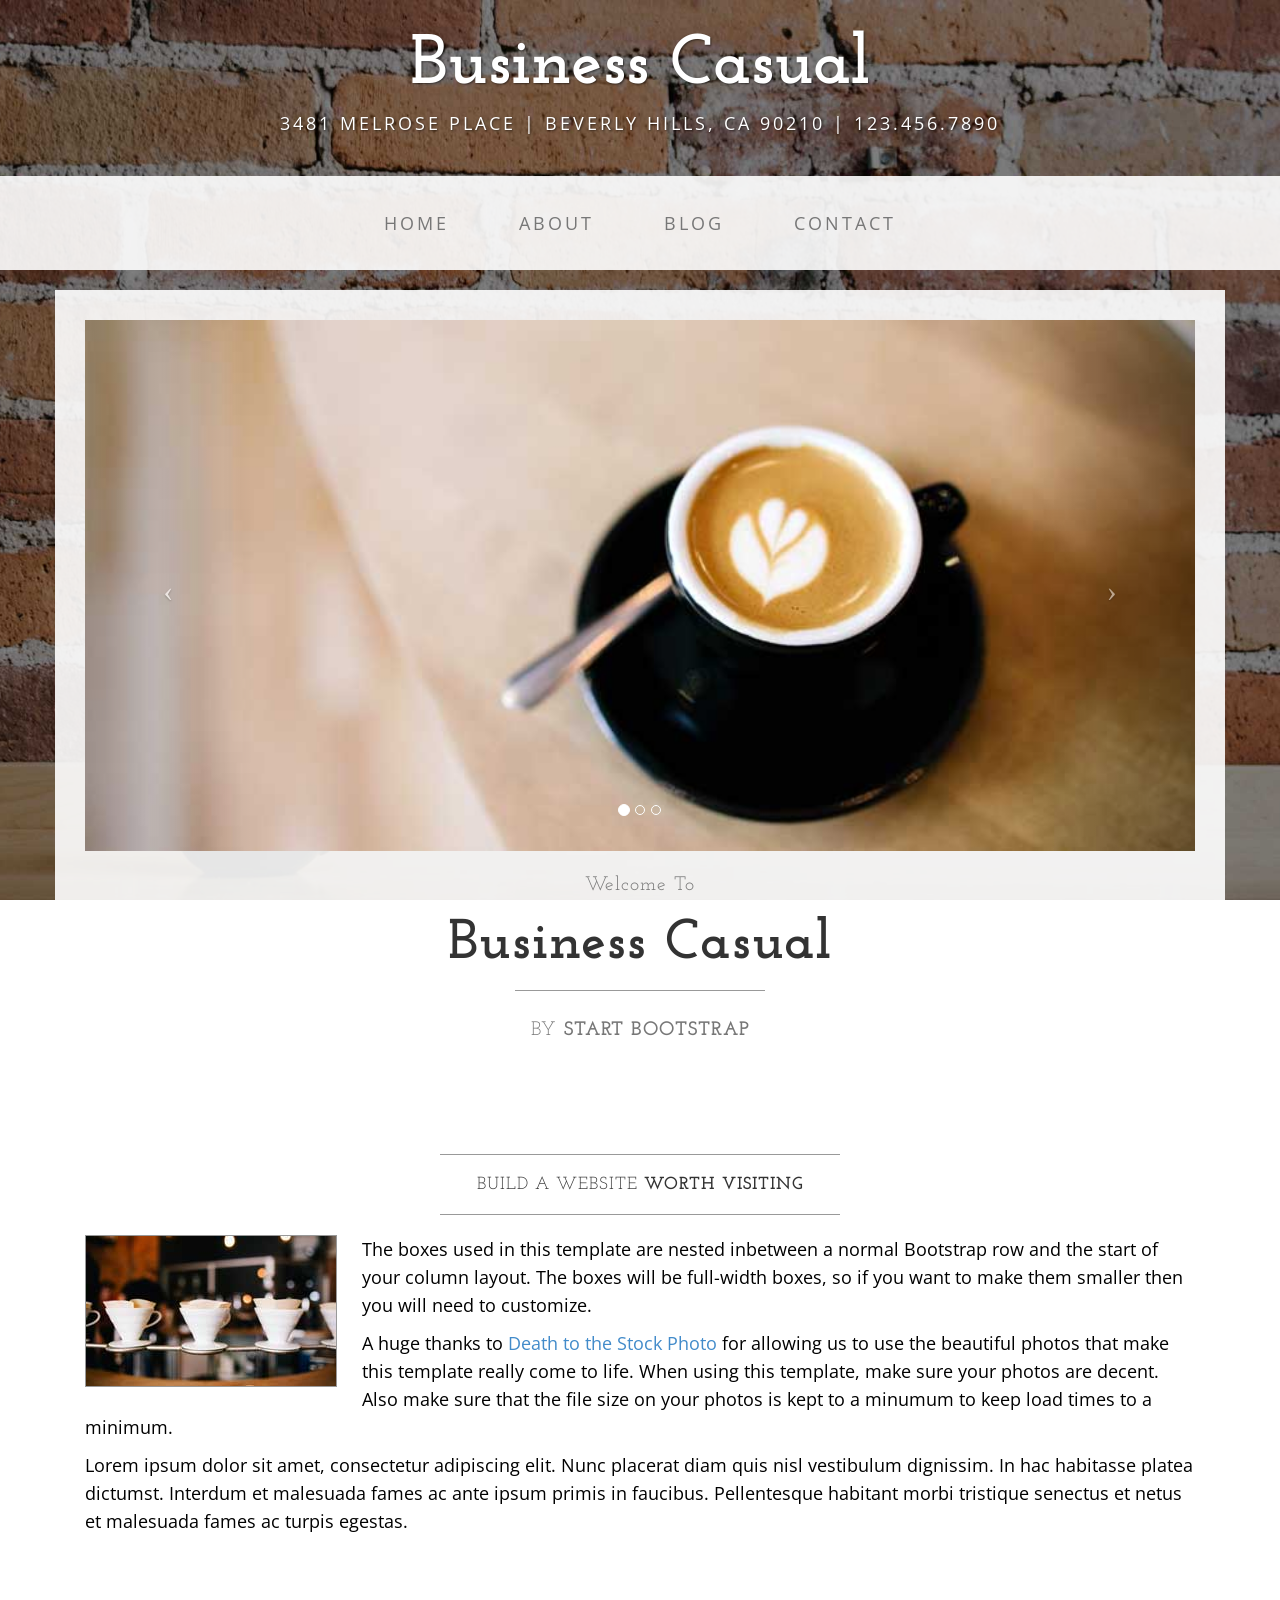
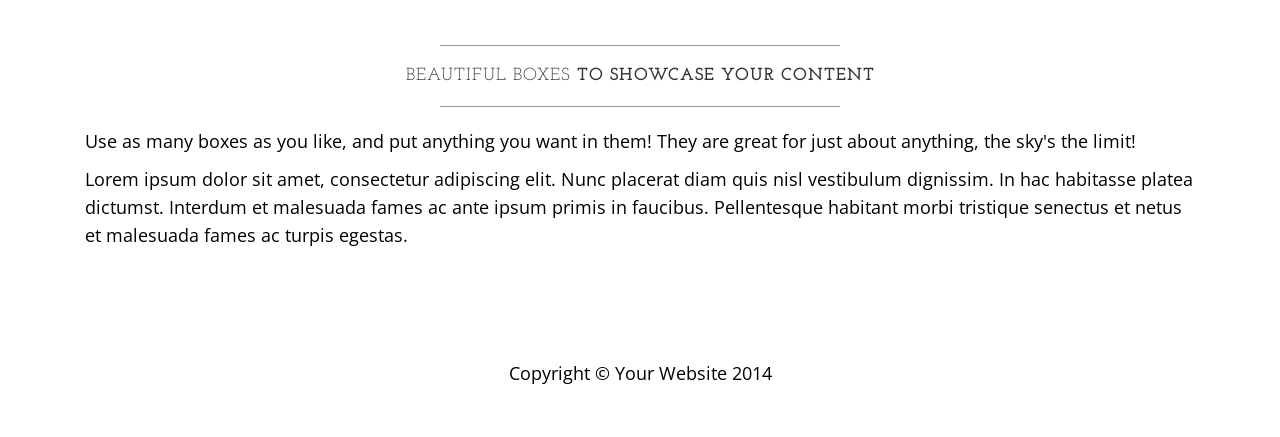
<file: Business Casual/index.html>
<!DOCTYPE html>
<html lang="en">

<head>

    <meta charset="utf-8">
    <meta http-equiv="X-UA-Compatible" content="IE=edge">
    <meta name="viewport" content="width=device-width, initial-scale=1">
    <meta name="description" content="">
    <meta name="author" content="">

    <title>Business Casual - Start Bootstrap Theme</title>

    <!-- Bootstrap Core CSS -->
    <link href="css/bootstrap.min.css" rel="stylesheet">

    <!-- Custom CSS -->
    <link href="css/business-casual.css" rel="stylesheet">

    <!-- Fonts -->
    <link href="http://fonts.googleapis.com/css?family=Open+Sans:300italic,400italic,600italic,700italic,800italic,400,300,600,700,800" rel="stylesheet" type="text/css">
    <link href="http://fonts.googleapis.com/css?family=Josefin+Slab:100,300,400,600,700,100italic,300italic,400italic,600italic,700italic" rel="stylesheet" type="text/css">

    <!-- HTML5 Shim and Respond.js IE8 support of HTML5 elements and media queries -->
    <!-- WARNING: Respond.js doesn't work if you view the page via file:// -->
    <!--[if lt IE 9]>
        <script src="https://oss.maxcdn.com/libs/html5shiv/3.7.0/html5shiv.js"></script>
        <script src="https://oss.maxcdn.com/libs/respond.js/1.4.2/respond.min.js"></script>
    <![endif]-->

</head>

<body>

    <div class="brand">Business Casual</div>
    <div class="address-bar">3481 Melrose Place | Beverly Hills, CA 90210 | 123.456.7890</div>

    <!-- Navigation -->
    <nav class="navbar navbar-default" role="navigation">
        <div class="container">
            <!-- Brand and toggle get grouped for better mobile display -->
            <div class="navbar-header">
                <button type="button" class="navbar-toggle" data-toggle="collapse" data-target="#bs-example-navbar-collapse-1">
                    <span class="sr-only">Toggle navigation</span>
                    <span class="icon-bar"></span>
                    <span class="icon-bar"></span>
                    <span class="icon-bar"></span>
                </button>
                <!-- navbar-brand is hidden on larger screens, but visible when the menu is collapsed -->
                <a class="navbar-brand" href="index.html">Business Casual</a>
            </div>
            <!-- Collect the nav links, forms, and other content for toggling -->
            <div class="collapse navbar-collapse" id="bs-example-navbar-collapse-1">
                <ul class="nav navbar-nav">
                    <li>
                        <a href="index.html">Home</a>
                    </li>
                    <li>
                        <a href="about.html">About</a>
                    </li>
                    <li>
                        <a href="blog.html">Blog</a>
                    </li>
                    <li>
                        <a href="contact.html">Contact</a>
                    </li>
                </ul>
            </div>
            <!-- /.navbar-collapse -->
        </div>
        <!-- /.container -->
    </nav>

    <div class="container">

        <div class="row">
            <div class="box">
                <div class="col-lg-12 text-center">
                    <div id="carousel-example-generic" class="carousel slide">
                        <!-- Indicators -->
                        <ol class="carousel-indicators hidden-xs">
                            <li data-target="#carousel-example-generic" data-slide-to="0" class="active"></li>
                            <li data-target="#carousel-example-generic" data-slide-to="1"></li>
                            <li data-target="#carousel-example-generic" data-slide-to="2"></li>
                        </ol>

                        <!-- Wrapper for slides -->
                        <div class="carousel-inner">
                            <div class="item active">
                                <img class="img-responsive img-full" src="img/slide-1.jpg" alt="">
                            </div>
                            <div class="item">
                                <img class="img-responsive img-full" src="img/slide-2.jpg" alt="">
                            </div>
                            <div class="item">
                                <img class="img-responsive img-full" src="img/slide-3.jpg" alt="">
                            </div>
                        </div>

                        <!-- Controls -->
                        <a class="left carousel-control" href="#carousel-example-generic" data-slide="prev">
                            <span class="icon-prev"></span>
                        </a>
                        <a class="right carousel-control" href="#carousel-example-generic" data-slide="next">
                            <span class="icon-next"></span>
                        </a>
                    </div>
                    <h2 class="brand-before">
                        <small>Welcome to</small>
                    </h2>
                    <h1 class="brand-name">Business Casual</h1>
                    <hr class="tagline-divider">
                    <h2>
                        <small>By
                            <strong>Start Bootstrap</strong>
                        </small>
                    </h2>
                </div>
            </div>
        </div>

        <div class="row">
            <div class="box">
                <div class="col-lg-12">
                    <hr>
                    <h2 class="intro-text text-center">Build a website
                        <strong>worth visiting</strong>
                    </h2>
                    <hr>
                    <img class="img-responsive img-border img-left" src="img/intro-pic.jpg" alt="">
                    <hr class="visible-xs">
                    <p>The boxes used in this template are nested inbetween a normal Bootstrap row and the start of your column layout. The boxes will be full-width boxes, so if you want to make them smaller then you will need to customize.</p>
                    <p>A huge thanks to <a href="http://join.deathtothestockphoto.com/" target="_blank">Death to the Stock Photo</a> for allowing us to use the beautiful photos that make this template really come to life. When using this template, make sure your photos are decent. Also make sure that the file size on your photos is kept to a minumum to keep load times to a minimum.</p>
                    <p>Lorem ipsum dolor sit amet, consectetur adipiscing elit. Nunc placerat diam quis nisl vestibulum dignissim. In hac habitasse platea dictumst. Interdum et malesuada fames ac ante ipsum primis in faucibus. Pellentesque habitant morbi tristique senectus et netus et malesuada fames ac turpis egestas.</p>
                </div>
            </div>
        </div>

        <div class="row">
            <div class="box">
                <div class="col-lg-12">
                    <hr>
                    <h2 class="intro-text text-center">Beautiful boxes
                        <strong>to showcase your content</strong>
                    </h2>
                    <hr>
                    <p>Use as many boxes as you like, and put anything you want in them! They are great for just about anything, the sky's the limit!</p>
                    <p>Lorem ipsum dolor sit amet, consectetur adipiscing elit. Nunc placerat diam quis nisl vestibulum dignissim. In hac habitasse platea dictumst. Interdum et malesuada fames ac ante ipsum primis in faucibus. Pellentesque habitant morbi tristique senectus et netus et malesuada fames ac turpis egestas.</p>
                </div>
            </div>
        </div>

    </div>
    <!-- /.container -->

    <footer>
        <div class="container">
            <div class="row">
                <div class="col-lg-12 text-center">
                    <p>Copyright &copy; Your Website 2014</p>
                </div>
            </div>
        </div>
    </footer>

    <!-- jQuery Version 1.11.0 -->
    <script src="js/jquery-1.11.0.js"></script>

    <!-- Bootstrap Core JavaScript -->
    <script src="js/bootstrap.min.js"></script>

    <!-- Script to Activate the Carousel -->
    <script>
    $('.carousel').carousel({
        interval: 5000 //changes the speed
    })
    </script>

</body>

</html>
</file>
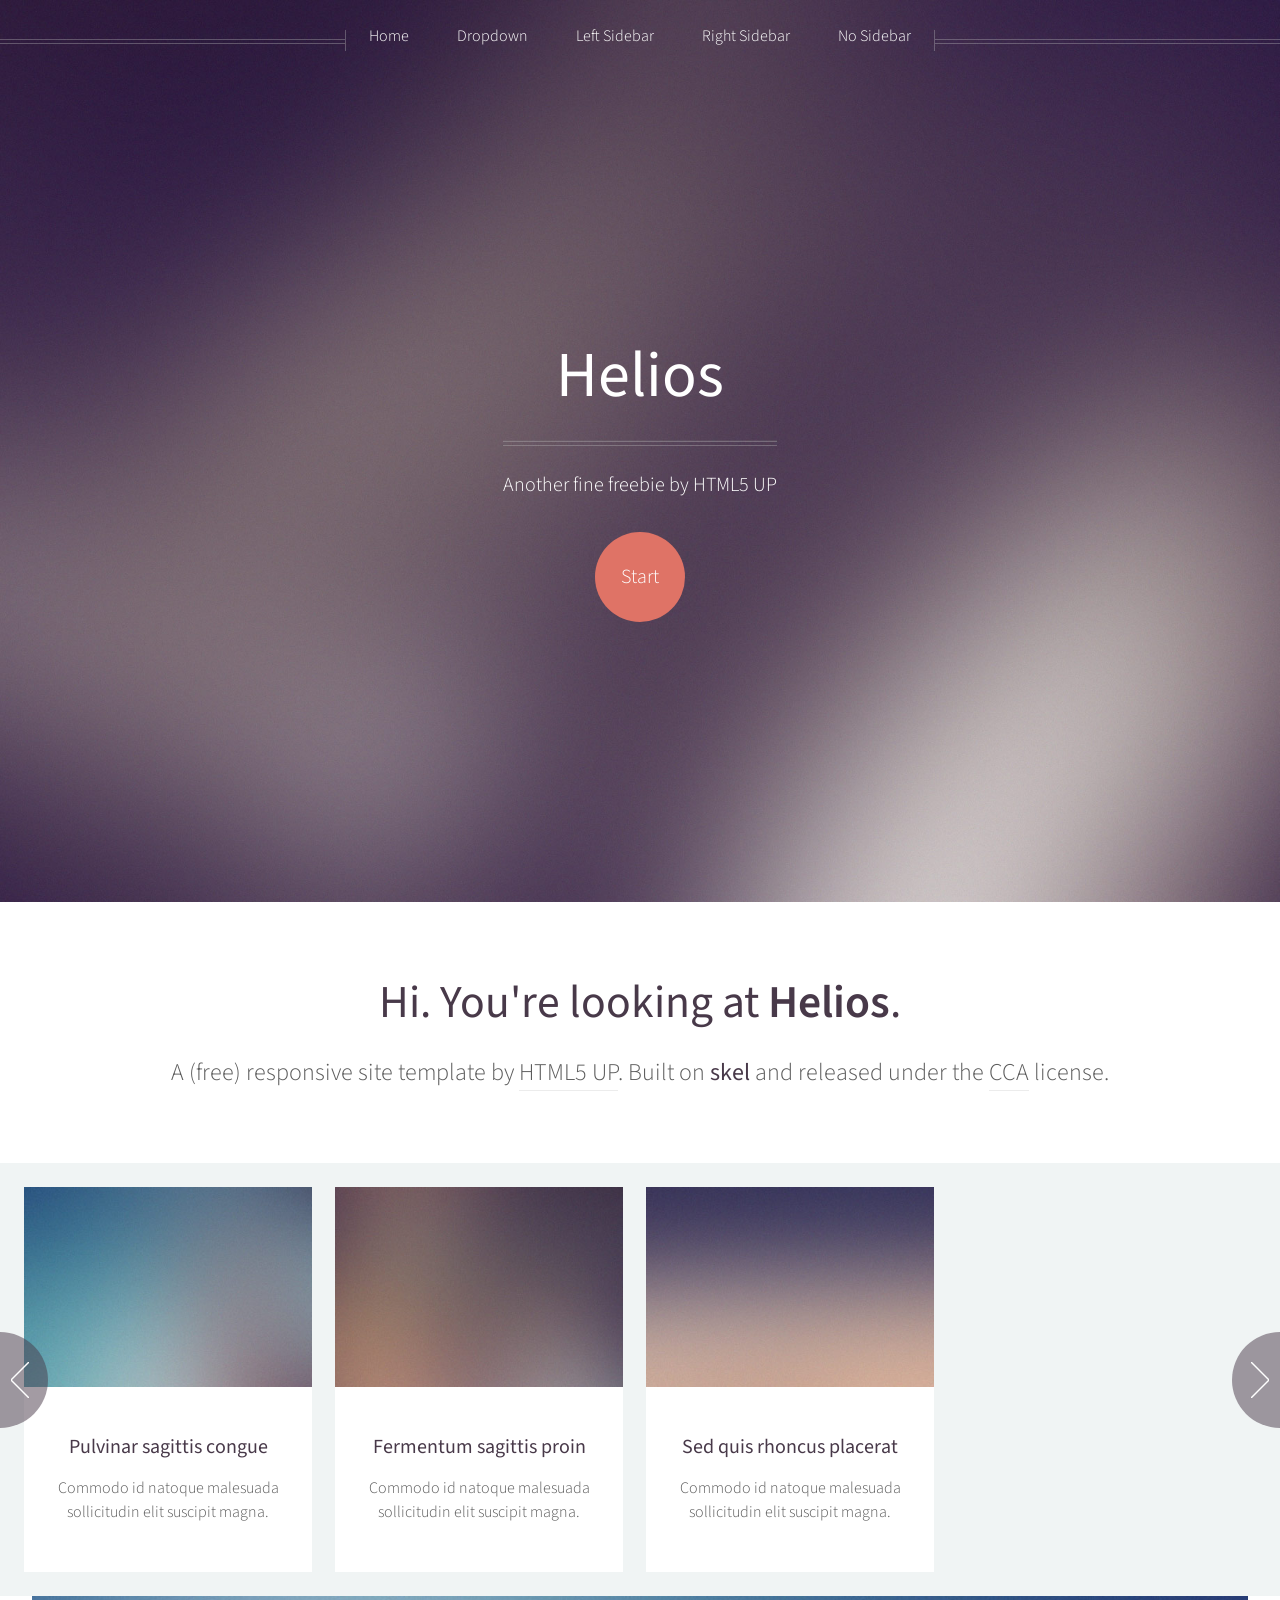
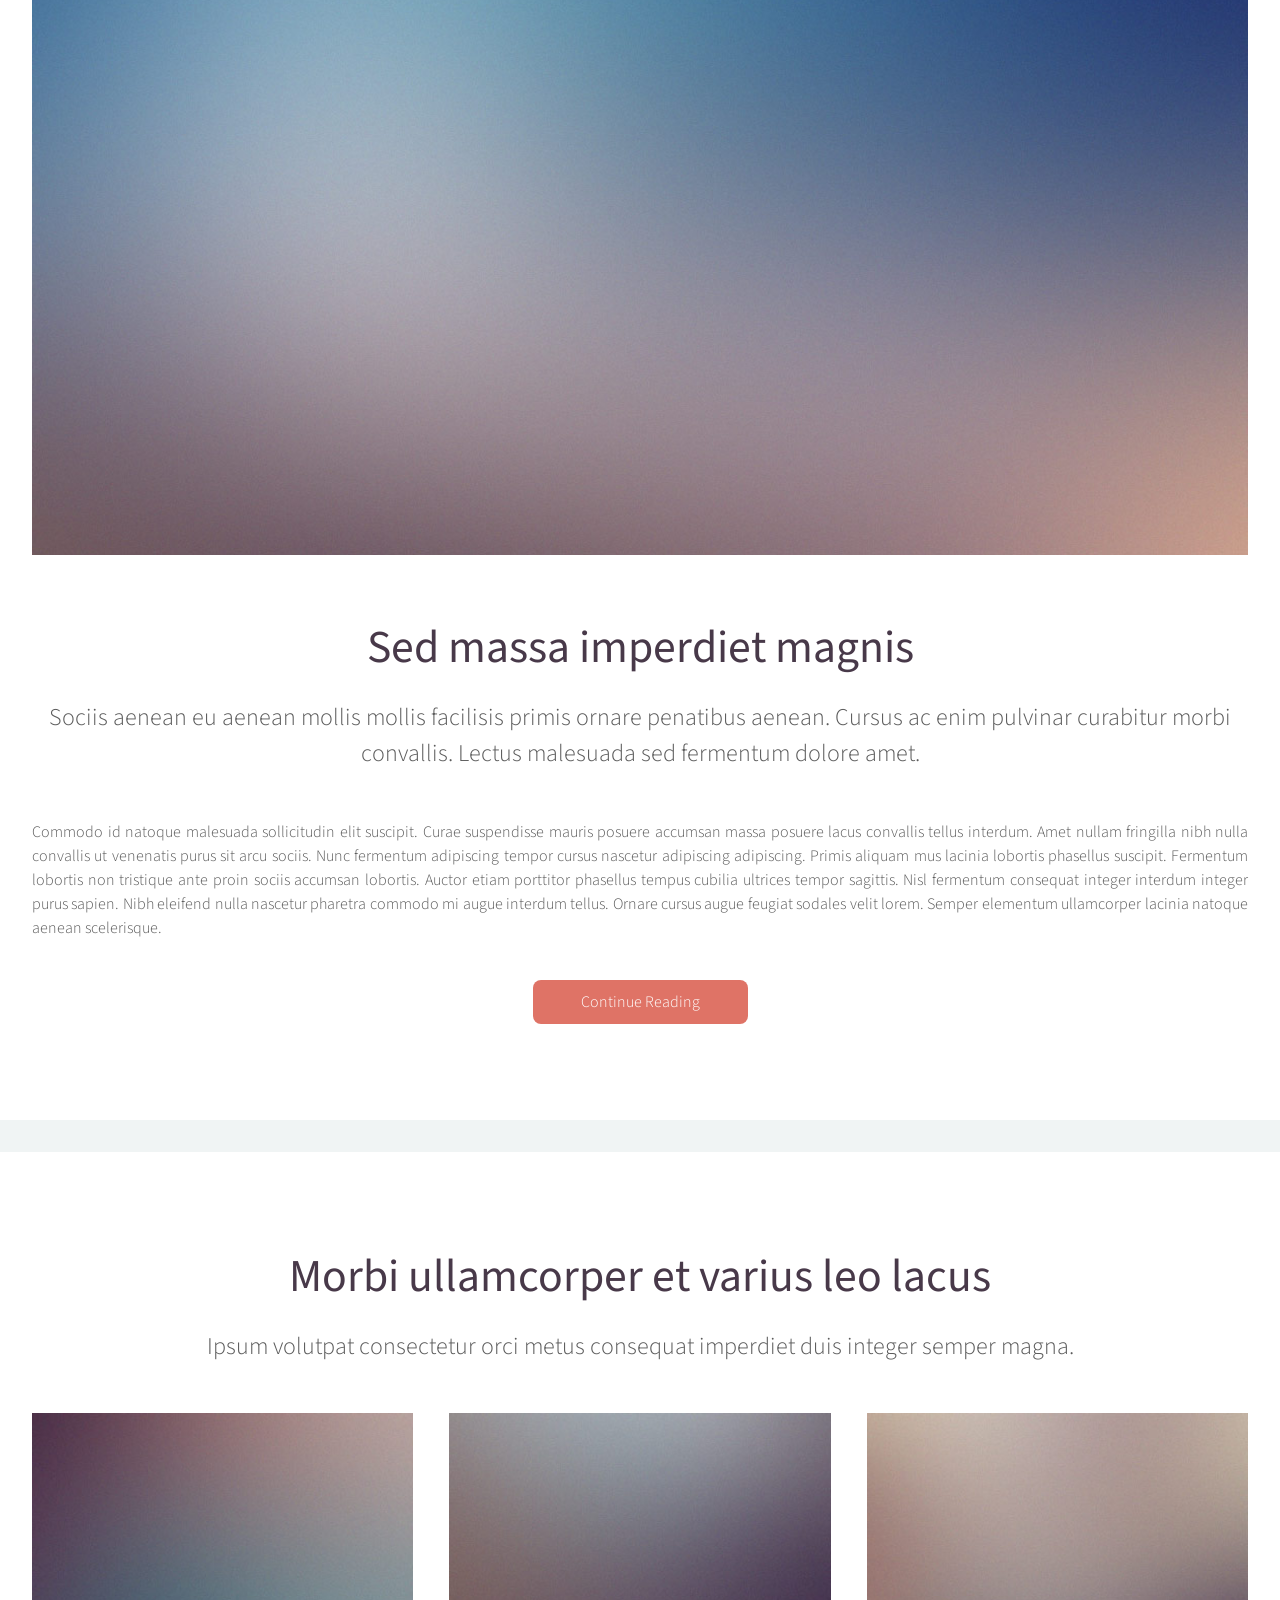
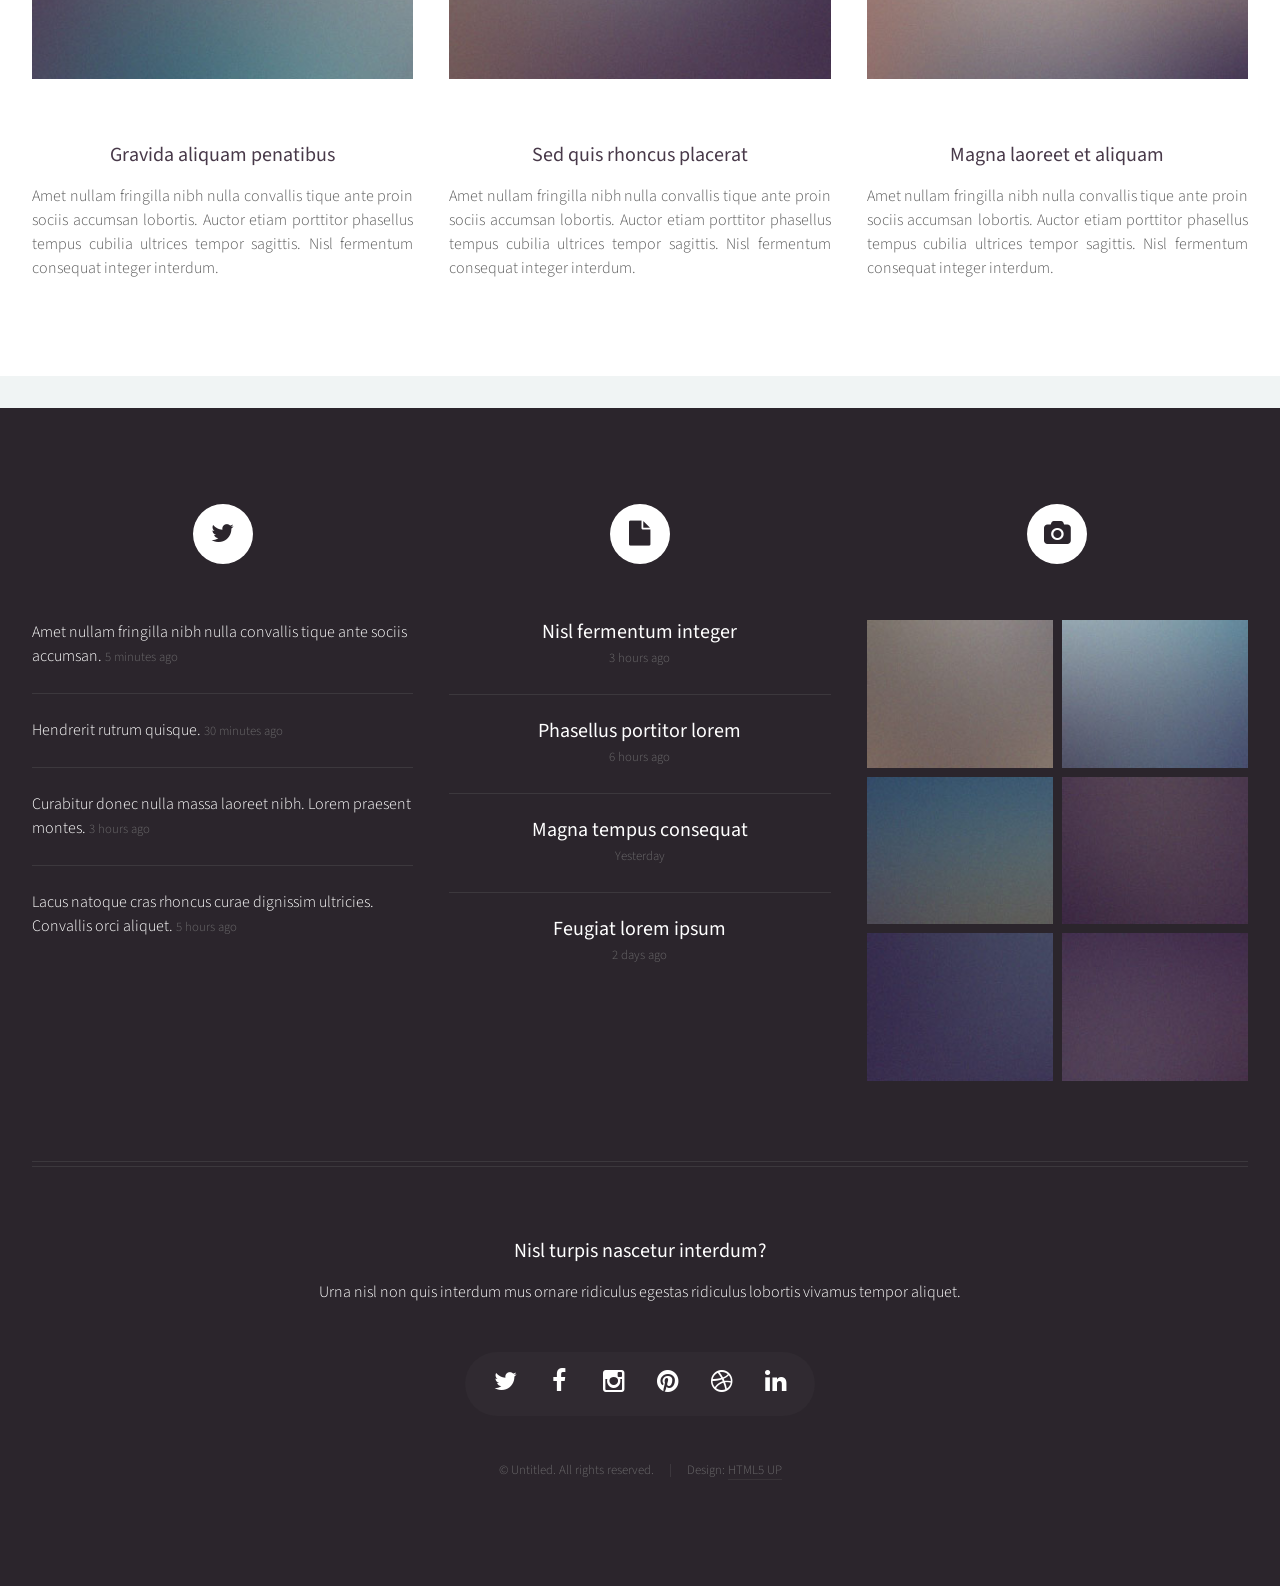
<file: Helios/index.html>
<!DOCTYPE HTML>
<!--
	Helios by HTML5 UP
	html5up.net | @n33co
	Free for personal and commercial use under the CCA 3.0 license (html5up.net/license)
-->
<html>
	<head>
		<title>Helios by HTML5 UP</title>
		<meta http-equiv="content-type" content="text/html; charset=utf-8" />
		<meta name="description" content="" />
		<meta name="keywords" content="" />
		<!--[if lte IE 8]><script src="css/ie/html5shiv.js"></script><![endif]-->
		<script src="js/jquery.min.js"></script>
		<script src="js/jquery.dropotron.min.js"></script>
		<script src="js/jquery.scrolly.min.js"></script>
		<script src="js/jquery.onvisible.min.js"></script>
		<script src="js/skel.min.js"></script>
		<script src="js/skel-layers.min.js"></script>
		<script src="js/init.js"></script>
		<noscript>
			<link rel="stylesheet" href="css/skel.css" />
			<link rel="stylesheet" href="css/style.css" />
			<link rel="stylesheet" href="css/style-desktop.css" />
			<link rel="stylesheet" href="css/style-noscript.css" />
		</noscript>
		<!--[if lte IE 8]><link rel="stylesheet" href="css/ie/v8.css" /><![endif]-->
	</head>
	<body class="homepage">

		<!-- Header -->
			<div id="header">
						
				<!-- Inner -->
					<div class="inner">
						<header>
							<h1><a href="index.html" id="logo">Helios</a></h1>
							<hr />
							<p>Another fine freebie by HTML5 UP</p>
						</header>
						<footer>
							<a href="#banner" class="button circled scrolly">Start</a>
						</footer>
					</div>
				
				<!-- Nav -->
					<nav id="nav">
						<ul>
							<li><a href="index.html">Home</a></li>
							<li>
								<a href="">Dropdown</a>
								<ul>
									<li><a href="#">Lorem ipsum dolor</a></li>
									<li><a href="#">Magna phasellus</a></li>
									<li><a href="#">Etiam dolore nisl</a></li>
									<li>
										<a href="">And a submenu &hellip;</a>
										<ul>
											<li><a href="#">Lorem ipsum dolor</a></li>
											<li><a href="#">Phasellus consequat</a></li>
											<li><a href="#">Magna phasellus</a></li>
											<li><a href="#">Etiam dolore nisl</a></li>
										</ul>
									</li>
									<li><a href="#">Veroeros feugiat</a></li>
								</ul>
							</li>
							<li><a href="left-sidebar.html">Left Sidebar</a></li>
							<li><a href="right-sidebar.html">Right Sidebar</a></li>
							<li><a href="no-sidebar.html">No Sidebar</a></li>
						</ul>
					</nav>

			</div>
			
		<!-- Banner -->
			<section id="banner">
				<header>
					<h2>Hi. You're looking at <strong>Helios</strong>.</h2>
					<p>
						A (free) responsive site template by <a href="http://html5up.net">HTML5 UP</a>.
						Built on <strong>skel</strong> and released under the <a href="http://html5up.net/license">CCA</a> license.
					</p>
				</header>
			</section>

		<!-- Carousel -->
			<section class="carousel">
				<div class="reel">

					<article>
						<a href="#" class="image featured"><img src="images/pic01.jpg" alt="" /></a>
						<header>
							<h3><a href="#">Pulvinar sagittis congue</a></h3>
						</header>
						<p>Commodo id natoque malesuada sollicitudin elit suscipit magna.</p>							
					</article>
				
					<article>
						<a href="#" class="image featured"><img src="images/pic02.jpg" alt="" /></a>
						<header>
							<h3><a href="#">Fermentum sagittis proin</a></h3>
						</header>
						<p>Commodo id natoque malesuada sollicitudin elit suscipit magna.</p>							
					</article>
				
					<article>
						<a href="#" class="image featured"><img src="images/pic03.jpg" alt="" /></a>
						<header>
							<h3><a href="#">Sed quis rhoncus placerat</a></h3>
						</header>
						<p>Commodo id natoque malesuada sollicitudin elit suscipit magna.</p>							
					</article>
				
					<article>
						<a href="#" class="image featured"><img src="images/pic04.jpg" alt="" /></a>
						<header>
							<h3><a href="#">Ultrices urna sit lobortis</a></h3>
						</header>
						<p>Commodo id natoque malesuada sollicitudin elit suscipit magna.</p>							
					</article>
				
					<article>
						<a href="#" class="image featured"><img src="images/pic05.jpg" alt="" /></a>
						<header>
							<h3><a href="#">Varius magnis sollicitudin</a></h3>
						</header>
						<p>Commodo id natoque malesuada sollicitudin elit suscipit magna.</p>							
					</article>

					<article>
						<a href="#" class="image featured"><img src="images/pic01.jpg" alt="" /></a>
						<header>
							<h3><a href="#">Pulvinar sagittis congue</a></h3>
						</header>
						<p>Commodo id natoque malesuada sollicitudin elit suscipit magna.</p>							
					</article>
				
					<article>
						<a href="#" class="image featured"><img src="images/pic02.jpg" alt="" /></a>
						<header>
							<h3><a href="#">Fermentum sagittis proin</a></h3>
						</header>
						<p>Commodo id natoque malesuada sollicitudin elit suscipit magna.</p>							
					</article>
				
					<article>
						<a href="#" class="image featured"><img src="images/pic03.jpg" alt="" /></a>
						<header>
							<h3><a href="#">Sed quis rhoncus placerat</a></h3>
						</header>
						<p>Commodo id natoque malesuada sollicitudin elit suscipit magna.</p>							
					</article>
				
					<article>
						<a href="#" class="image featured"><img src="images/pic04.jpg" alt="" /></a>
						<header>
							<h3><a href="#">Ultrices urna sit lobortis</a></h3>
						</header>
						<p>Commodo id natoque malesuada sollicitudin elit suscipit magna.</p>							
					</article>
				
					<article>
						<a href="#" class="image featured"><img src="images/pic05.jpg" alt="" /></a>
						<header>
							<h3><a href="#">Varius magnis sollicitudin</a></h3>
						</header>
						<p>Commodo id natoque malesuada sollicitudin elit suscipit magna.</p>							
					</article>

				</div>
			</section>
			
		<!-- Main -->
			<div class="wrapper style2">

				<article id="main" class="container special">
					<a href="#" class="image featured"><img src="images/pic06.jpg" alt="" /></a>
					<header>
						<h2><a href="#">Sed massa imperdiet magnis</a></h2>
						<p>
							Sociis aenean eu aenean mollis mollis facilisis primis ornare penatibus aenean. Cursus ac enim 
							pulvinar curabitur morbi convallis. Lectus malesuada sed fermentum dolore amet.
						</p>
					</header>
					<p>
						Commodo id natoque malesuada sollicitudin elit suscipit. Curae suspendisse mauris posuere accumsan massa 
						posuere lacus convallis tellus interdum. Amet nullam fringilla nibh nulla convallis ut venenatis purus 
						sit arcu sociis. Nunc fermentum adipiscing tempor cursus nascetur adipiscing adipiscing. Primis aliquam 
						mus lacinia lobortis phasellus suscipit. Fermentum lobortis non tristique ante proin sociis accumsan 
						lobortis. Auctor etiam porttitor phasellus tempus cubilia ultrices tempor sagittis. Nisl fermentum 
						consequat integer interdum integer purus sapien. Nibh eleifend nulla nascetur pharetra commodo mi augue 
						interdum tellus. Ornare cursus augue feugiat sodales velit lorem. Semper elementum ullamcorper lacinia 
						natoque aenean scelerisque.
					</p>
					<footer>
						<a href="#" class="button">Continue Reading</a>
					</footer>
				</article>

			</div>

		<!-- Features -->
			<div class="wrapper style1">
				
				<section id="features" class="container special">
					<header>
						<h2>Morbi ullamcorper et varius leo lacus</h2>
						<p>Ipsum volutpat consectetur orci metus consequat imperdiet duis integer semper magna.</p>
					</header>
					<div class="row">
						<article class="4u special">
							<a href="#" class="image featured"><img src="images/pic07.jpg" alt="" /></a>
							<header>
								<h3><a href="#">Gravida aliquam penatibus</a></h3>
							</header>
							<p>
								Amet nullam fringilla nibh nulla convallis tique ante proin sociis accumsan lobortis. Auctor etiam
								porttitor phasellus tempus cubilia ultrices tempor sagittis. Nisl fermentum consequat integer interdum.
							</p>
						</article>
						<article class="4u special">
							<a href="#" class="image featured"><img src="images/pic08.jpg" alt="" /></a>
							<header>
								<h3><a href="#">Sed quis rhoncus placerat</a></h3>
							</header>
							<p>
								Amet nullam fringilla nibh nulla convallis tique ante proin sociis accumsan lobortis. Auctor etiam
								porttitor phasellus tempus cubilia ultrices tempor sagittis. Nisl fermentum consequat integer interdum.
							</p>
						</article>
						<article class="4u special">
							<a href="#" class="image featured"><img src="images/pic09.jpg" alt="" /></a>
							<header>
								<h3><a href="#">Magna laoreet et aliquam</a></h3>
							</header>
							<p>
								Amet nullam fringilla nibh nulla convallis tique ante proin sociis accumsan lobortis. Auctor etiam
								porttitor phasellus tempus cubilia ultrices tempor sagittis. Nisl fermentum consequat integer interdum.
							</p>
						</article>
					</div>
				</section>

			</div>

		<!-- Footer -->
			<div id="footer">
				<div class="container">
					<div class="row">
						
						<!-- Tweets -->
							<section class="4u">
								<header>
									<h2 class="icon fa-twitter circled"><span class="label">Tweets</span></h2>
								</header>
								<ul class="divided">
									<li>
										<article class="tweet">
											Amet nullam fringilla nibh nulla convallis tique ante sociis accumsan.
											<span class="timestamp">5 minutes ago</span>
										</article>
									</li>
									<li>
										<article class="tweet">
											Hendrerit rutrum quisque.
											<span class="timestamp">30 minutes ago</span>
										</article>
									</li>
									<li>
										<article class="tweet">
											Curabitur donec nulla massa laoreet nibh. Lorem praesent montes.
											<span class="timestamp">3 hours ago</span>
										</article>
									</li>
									<li>
										<article class="tweet">
											Lacus natoque cras rhoncus curae dignissim ultricies. Convallis orci aliquet.
											<span class="timestamp">5 hours ago</span>
										</article>
									</li>
								</ul>
							</section>

						<!-- Posts -->
							<section class="4u">
								<header>
									<h2 class="icon fa-file circled"><span class="label">Posts</span></h2>
								</header>
								<ul class="divided">
									<li>
										<article class="post stub">
											<header>
												<h3><a href="#">Nisl fermentum integer</a></h3>
											</header>
											<span class="timestamp">3 hours ago</span>
										</article>
									</li>
									<li>
										<article class="post stub">
											<header>
												<h3><a href="#">Phasellus portitor lorem</a></h3>
											</header>
											<span class="timestamp">6 hours ago</span>
										</article>
									</li>
									<li>
										<article class="post stub">
											<header>
												<h3><a href="#">Magna tempus consequat</a></h3>
											</header>
											<span class="timestamp">Yesterday</span>
										</article>
									</li>
									<li>
										<article class="post stub">
											<header>
												<h3><a href="#">Feugiat lorem ipsum</a></h3>
											</header>
											<span class="timestamp">2 days ago</span>
										</article>
									</li>
								</ul>
							</section>

						<!-- Photos -->
							<section class="4u">
								<header>
									<h2 class="icon fa-camera circled"><span class="label">Photos</span></h2>
								</header>
								<div class="row quarter no-collapse">
									<div class="6u">
										<a href="#" class="image fit"><img src="images/pic10.jpg" alt="" /></a>
									</div>
									<div class="6u">
										<a href="#" class="image fit"><img src="images/pic11.jpg" alt="" /></a>
									</div>
								</div>
								<div class="row quarter no-collapse">
									<div class="6u">
										<a href="#" class="image fit"><img src="images/pic12.jpg" alt="" /></a>
									</div>
									<div class="6u">
										<a href="#" class="image fit"><img src="images/pic13.jpg" alt="" /></a>
									</div>
								</div>
								<div class="row quarter no-collapse">
									<div class="6u">
										<a href="#" class="image fit"><img src="images/pic14.jpg" alt="" /></a>
									</div>
									<div class="6u">
										<a href="#" class="image fit"><img src="images/pic15.jpg" alt="" /></a>
									</div>
								</div>
							</section>

					</div>
					<hr />
					<div class="row">
						<div class="12u">
							
							<!-- Contact -->
								<section class="contact">
									<header>
										<h3>Nisl turpis nascetur interdum?</h3>
									</header>
									<p>Urna nisl non quis interdum mus ornare ridiculus egestas ridiculus lobortis vivamus tempor aliquet.</p>
									<ul class="icons">
										<li><a href="#" class="icon fa-twitter"><span class="label">Twitter</span></a></li>
										<li><a href="#" class="icon fa-facebook"><span class="label">Facebook</span></a></li>
										<li><a href="#" class="icon fa-instagram"><span class="label">Instagram</span></a></li>
										<li><a href="#" class="icon fa-pinterest"><span class="label">Pinterest</span></a></li>
										<li><a href="#" class="icon fa-dribbble"><span class="label">Dribbble</span></a></li>
										<li><a href="#" class="icon fa-linkedin"><span class="label">Linkedin</span></a></li>
									</ul>
								</section>
							
							<!-- Copyright -->
								<div class="copyright">
									<ul class="menu">
										<li>&copy; Untitled. All rights reserved.</li><li>Design: <a href="http://html5up.net">HTML5 UP</a></li>
									</ul>
								</div>
							
						</div>
					
					</div>
				</div>
			</div>

	</body>
</html>
</file>
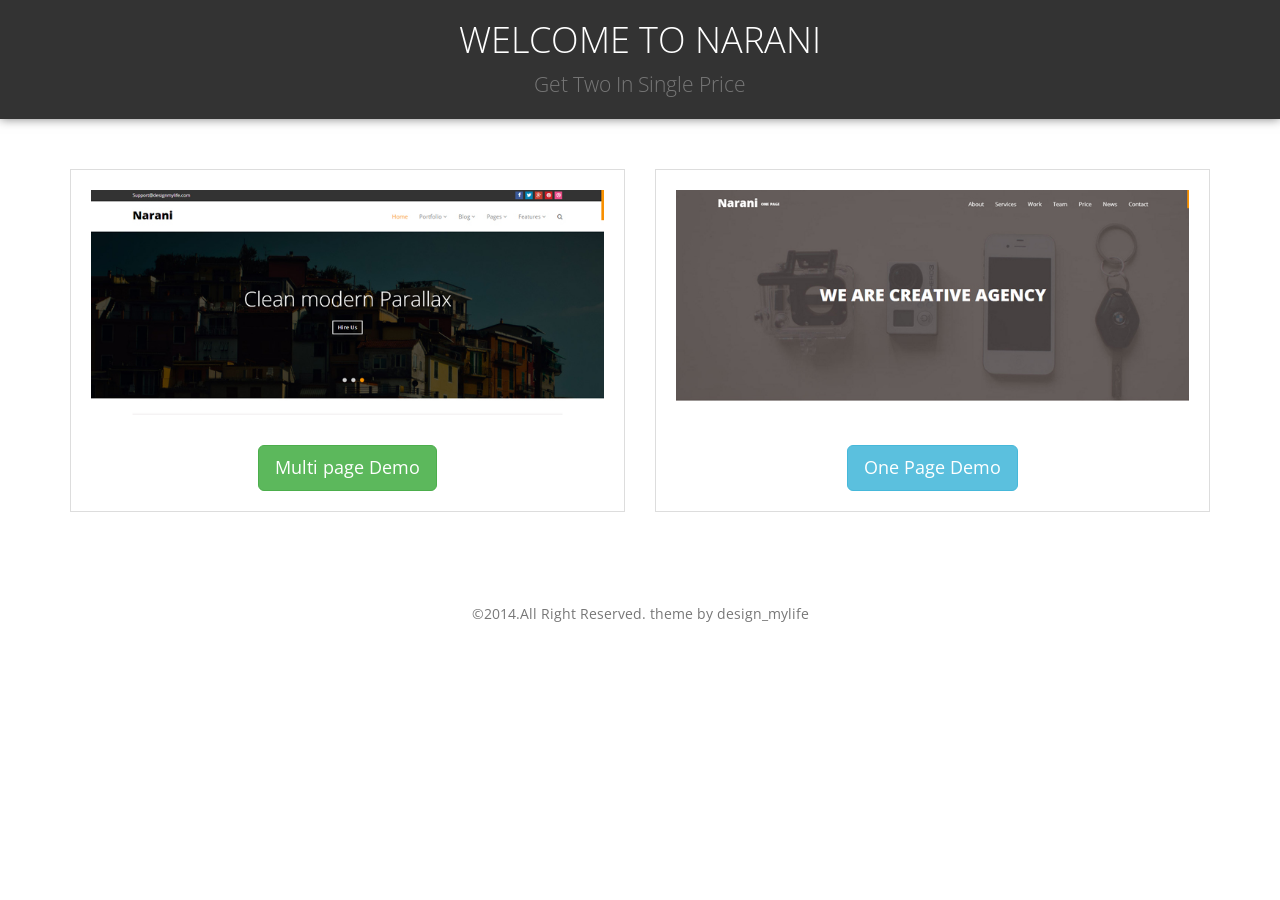
<file: Narani/index.html>
<!DOCTYPE html>
<html lang="en">
    <head>
        <meta charset="utf-8">
        <meta http-equiv="X-UA-Compatible" content="IE=edge">
        <meta name="viewport" content="width=device-width, initial-scale=1">
        <title>Narani - Minimal small business</title>

        <!-- Bootstrap -->
        <link href="bootstrap.min.css" rel="stylesheet">
        <!-- custom css -->
        <link href="demo.css" rel="stylesheet" type="text/css" media="screen">
        <!-- HTML5 Shim and Respond.js IE8 support of HTML5 elements and media queries -->
        <!-- WARNING: Respond.js doesn't work if you view the page via file:// -->
        <!--[if lt IE 9]>
          <script src="https://oss.maxcdn.com/html5shiv/3.7.2/html5shiv.min.js"></script>
          <script src="https://oss.maxcdn.com/respond/1.4.2/respond.min.js"></script>
        <![endif]-->


    </head>
    <body>
        <div class="narani-header">
            <div class="container text-center">
                <h1>Welcome to Narani</h1>
                <p class="lead">Get Two In Single Price</p>
            </div>
        </div><!--narani-header-->
        <div class="demo-wrap">
             <div class="container">
            <div class="row">
                <div class="col-md-6">
                    <div class="demo-option text-center">
                        <img src="demo-img/multi-page.jpg" class="img-responsive" alt="">
                        <a href="multi-page/index.html" class="btn btn-success btn-lg" target="_blank">Multi page Demo</a>
                    </div>
                </div>
                 <div class="col-md-6">
                    <div class="demo-option text-center">
                        <img src="demo-img/one-page.jpg" class="img-responsive" alt="">
                        <a href="one-page/index.html" class="btn btn-info btn-lg" target="_blank">One Page Demo</a>
                    </div>
                </div>
            </div>
        </div><!--demo container-->
        </div>
        <div class="footer">
            <div class="container text-center">
                <p>&copy;2014.All Right Reserved. theme by design_mylife</p>
            </div>
        </div>
    </body>
</html>
</file>
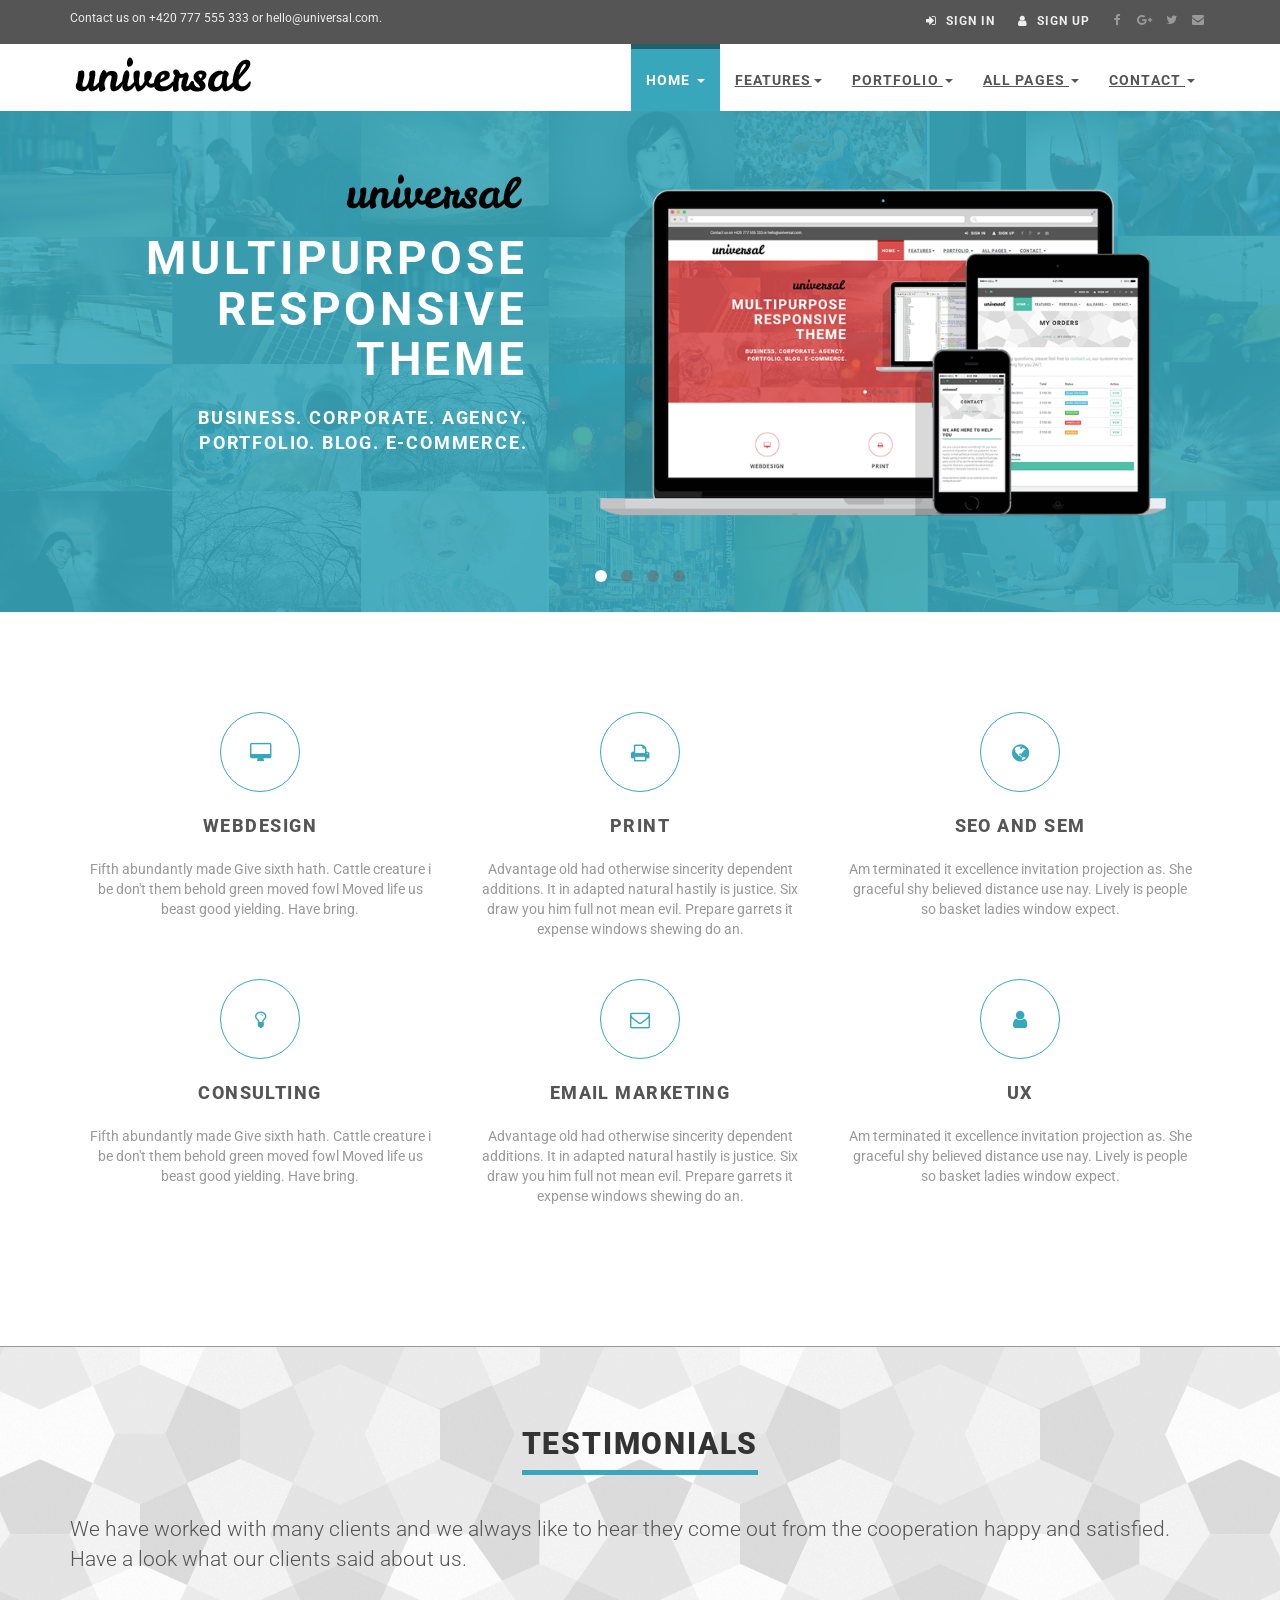
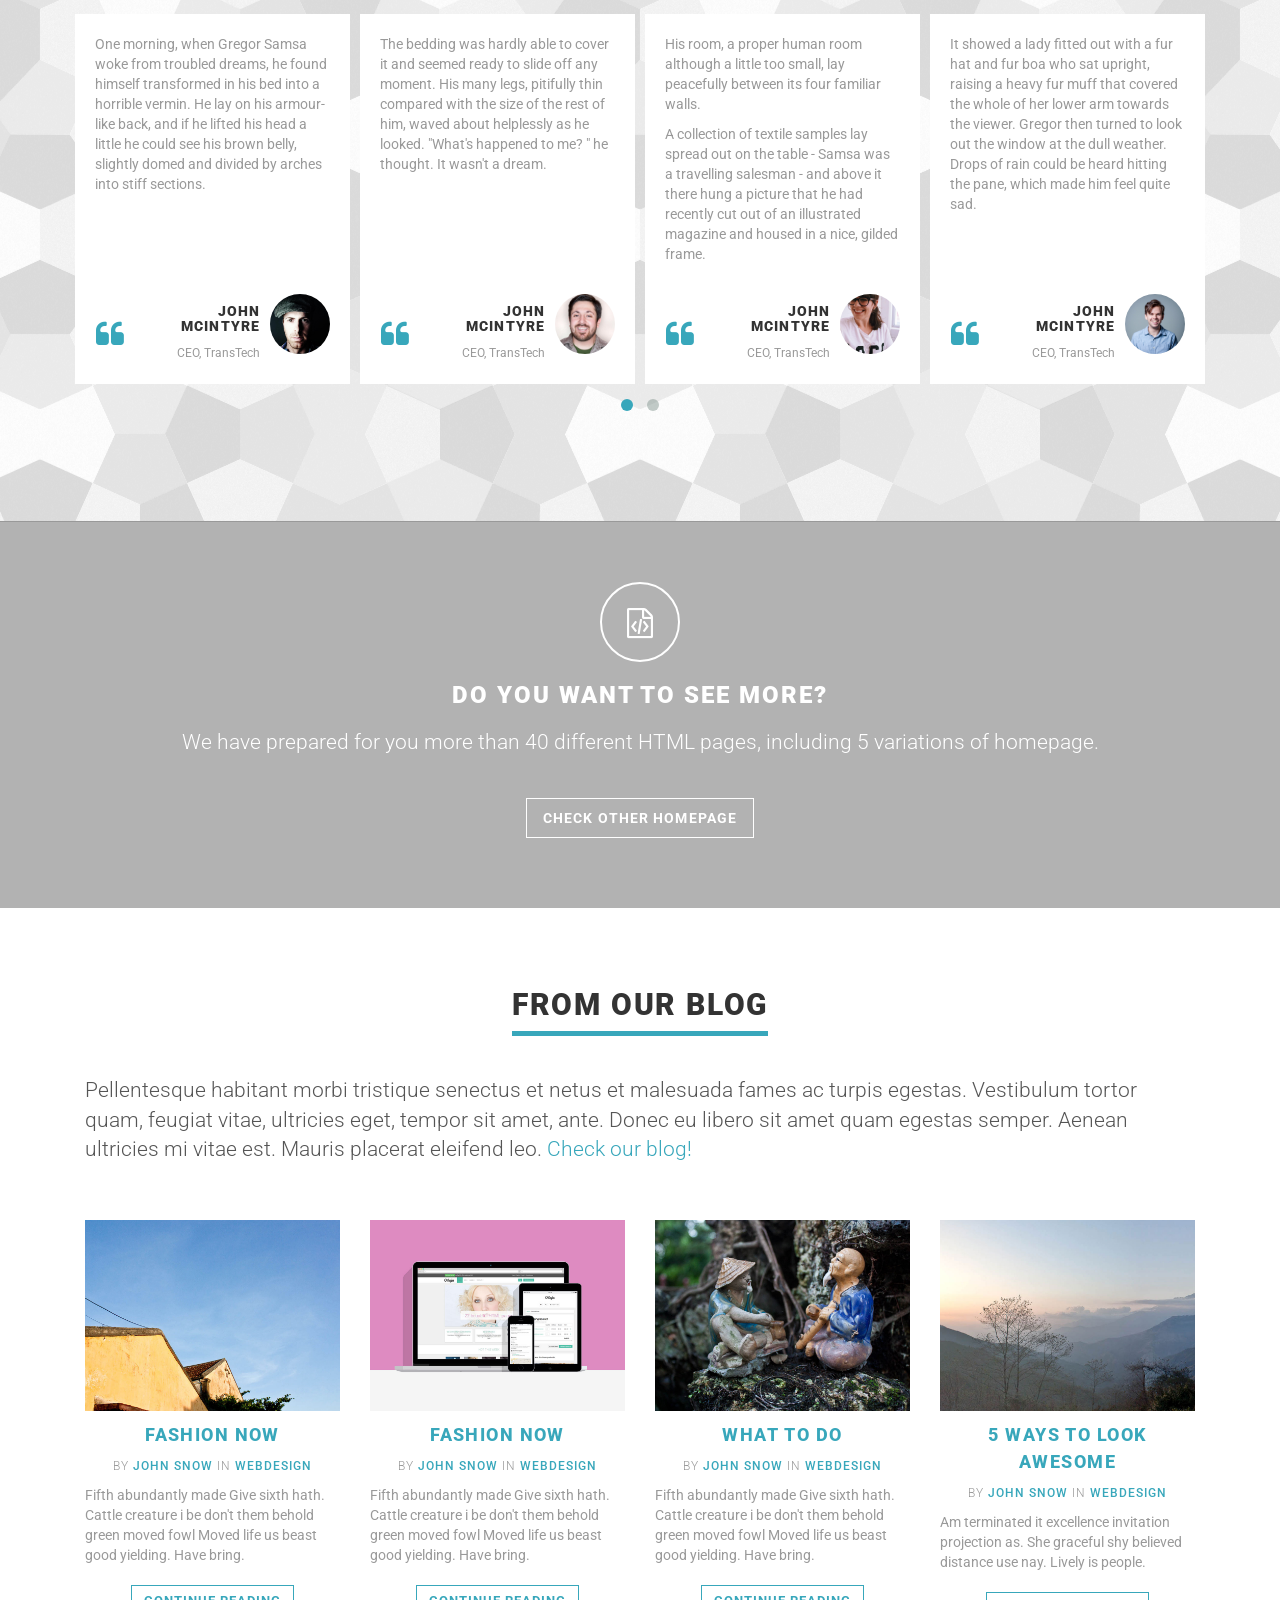
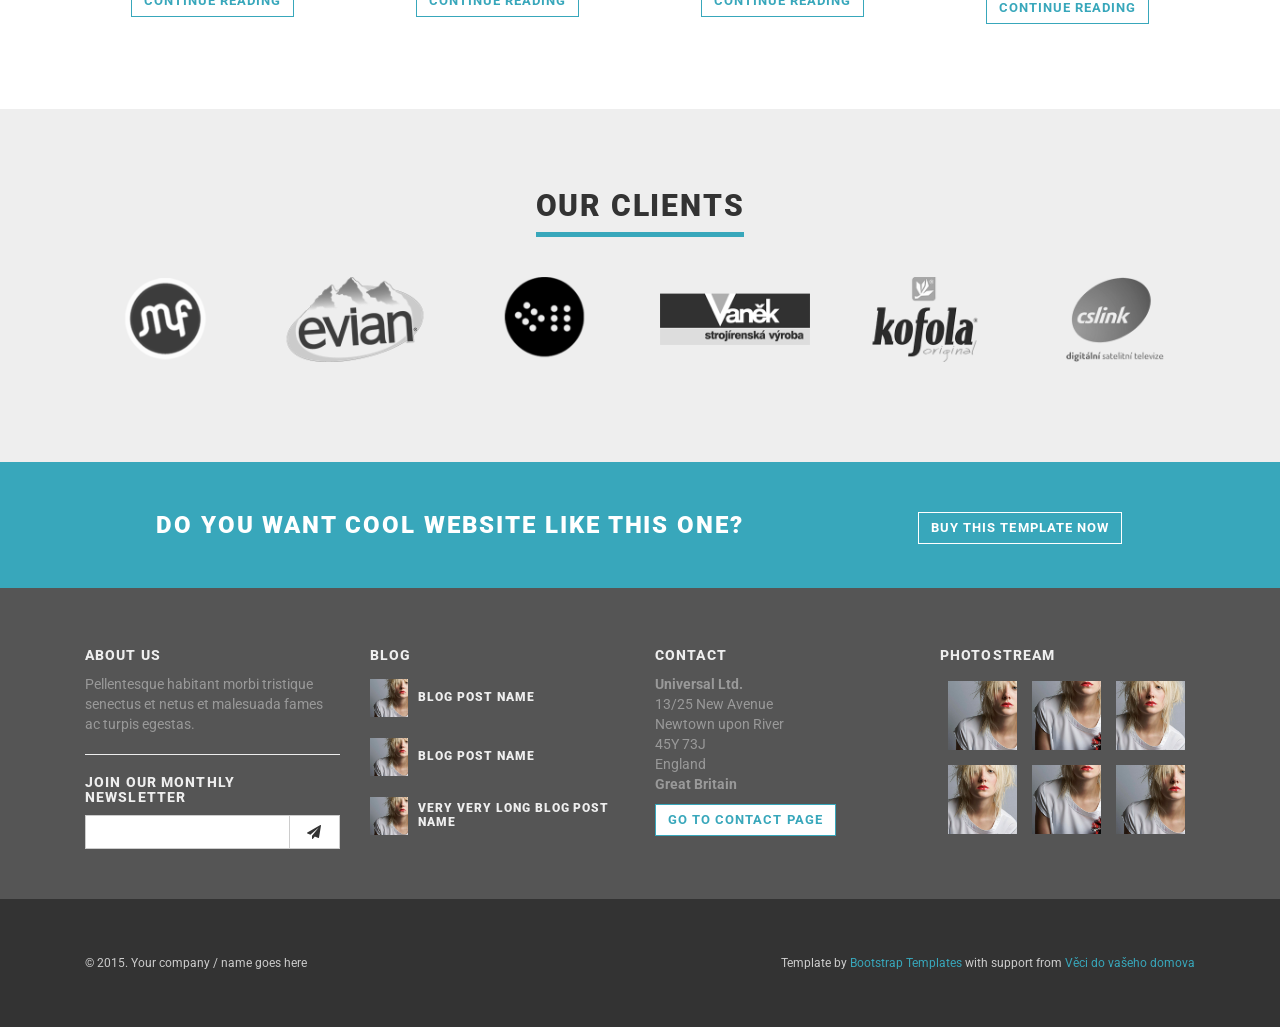
<file: Universal Template (Original)/index.html>
<!DOCTYPE html>
<html lang="en">

<head>
    <meta charset="utf-8">
    <meta name="robots" content="all,follow">
    <meta name="googlebot" content="index,follow,snippet,archive">
    <meta name="viewport" content="width=device-width, initial-scale=1">

    <title>Universal - All In 1 Template</title>

    <meta name="keywords" content="">

    <link href='http://fonts.googleapis.com/css?family=Roboto:400,100,100italic,300,300italic,500,700,800' rel='stylesheet' type='text/css'>

    <!-- Bootstrap and Font Awesome css -->
    <link rel="stylesheet" href="http://maxcdn.bootstrapcdn.com/font-awesome/4.3.0/css/font-awesome.min.css">
    <link rel="stylesheet" href="http://maxcdn.bootstrapcdn.com/bootstrap/3.3.2/css/bootstrap.min.css">

    <!-- Css animations  -->
    <link href="css/animate.css" rel="stylesheet">

    <!-- Theme stylesheet, if possible do not edit this stylesheet -->
    <link href="css/style.default.css" rel="stylesheet" id="theme-stylesheet">

    <!-- Custom stylesheet - for your changes -->
    <link href="css/custom.css" rel="stylesheet">

    <!-- Responsivity for older IE -->
    <!--[if lt IE 9]>
        <script src="https://oss.maxcdn.com/html5shiv/3.7.2/html5shiv.min.js"></script>
        <script src="https://oss.maxcdn.com/respond/1.4.2/respond.min.js"></script>
<![endif]-->

    <!-- Favicon and apple touch icons-->
    <link rel="shortcut icon" href="img/favicon.ico" type="image/x-icon" />
    <link rel="apple-touch-icon" href="img/apple-touch-icon.png" />
    <link rel="apple-touch-icon" sizes="57x57" href="img/apple-touch-icon-57x57.png" />
    <link rel="apple-touch-icon" sizes="72x72" href="img/apple-touch-icon-72x72.png" />
    <link rel="apple-touch-icon" sizes="76x76" href="img/apple-touch-icon-76x76.png" />
    <link rel="apple-touch-icon" sizes="114x114" href="img/apple-touch-icon-114x114.png" />
    <link rel="apple-touch-icon" sizes="120x120" href="img/apple-touch-icon-120x120.png" />
    <link rel="apple-touch-icon" sizes="144x144" href="img/apple-touch-icon-144x144.png" />
    <link rel="apple-touch-icon" sizes="152x152" href="img/apple-touch-icon-152x152.png" />
    <!-- owl carousel css -->

    <link href="css/owl.carousel.css" rel="stylesheet">
    <link href="css/owl.theme.css" rel="stylesheet">
</head>

<body>

    <div id="all">

        <header>

            <!-- *** TOP ***
_________________________________________________________ -->
            <div id="top">
                <div class="container">
                    <div class="row">
                        <div class="col-xs-5 contact">
                            <p class="hidden-sm hidden-xs">Contact us on +420 777 555 333 or hello@universal.com.</p>
                            <p class="hidden-md hidden-lg"><a href="#" data-animate-hover="pulse"><i class="fa fa-phone"></i></a>  <a href="#" data-animate-hover="pulse"><i class="fa fa-envelope"></i></a>
                            </p>
                        </div>
                        <div class="col-xs-7">
                            <div class="social">
                                <a href="#" class="external facebook" data-animate-hover="pulse"><i class="fa fa-facebook"></i></a>
                                <a href="#" class="external gplus" data-animate-hover="pulse"><i class="fa fa-google-plus"></i></a>
                                <a href="#" class="external twitter" data-animate-hover="pulse"><i class="fa fa-twitter"></i></a>
                                <a href="#" class="email" data-animate-hover="pulse"><i class="fa fa-envelope"></i></a>
                            </div>

                            <div class="login">
                                <a href="#" data-toggle="modal" data-target="#login-modal"><i class="fa fa-sign-in"></i> <span class="hidden-xs text-uppercase">Sign in</span></a>
                                <a href="customer-register.html"><i class="fa fa-user"></i> <span class="hidden-xs text-uppercase">Sign up</span></a>
                            </div>

                        </div>
                    </div>
                </div>
            </div>

            <!-- *** TOP END *** -->

            <!-- *** NAVBAR ***
    _________________________________________________________ -->

            <div class="navbar-affixed-top" data-spy="affix" data-offset-top="200">

                <div class="navbar navbar-default yamm" role="navigation" id="navbar">

                    <div class="container">
                        <div class="navbar-header">

                            <a class="navbar-brand home" href="index.html">
                                <img src="img/logo.png" alt="Universal logo" class="hidden-xs hidden-sm">
                                <img src="img/logo-small.png" alt="Universal logo" class="visible-xs visible-sm"><span class="sr-only">Universal - go to homepage</span>
                            </a>
                            <div class="navbar-buttons">
                                <button type="button" class="navbar-toggle btn-template-main" data-toggle="collapse" data-target="#navigation">
                                    <span class="sr-only">Toggle navigation</span>
                                    <i class="fa fa-align-justify"></i>
                                </button>
                            </div>
                        </div>
                        <!--/.navbar-header -->

                        <div class="navbar-collapse collapse" id="navigation">

                            <ul class="nav navbar-nav navbar-right">
                                <li class="dropdown active">
                                    <a href="javascript: void(0)" class="dropdown-toggle" data-toggle="dropdown">Home <b class="caret"></b></a>
                                    <ul class="dropdown-menu">
                                        <li><a href="index.html">Option 1: Default Page</a>
                                        </li>
                                        <li><a href="index2.html">Option 2: Application</a>
                                        </li>
                                        <li><a href="index3.html">Option 3: Startup</a>
                                        </li>
                                        <li><a href="index4.html">Option 4: Agency</a>
                                        </li>
                                        <li><a href="index5.html">Option 5: Portfolio</a>
                                        </li>
                                    </ul>
                                </li>
                                <li class="dropdown use-yamm yamm-fw">
                                    <a href="#" class="dropdown-toggle" data-toggle="dropdown">Features<b class="caret"></b></a>
                                    <ul class="dropdown-menu">
                                        <li>
                                            <div class="yamm-content">
                                                <div class="row">
                                                    <div class="col-sm-6">
                                                        <img src="img/template-easy-customize.png" class="img-responsive hidden-xs" alt="">
                                                    </div>
                                                    <div class="col-sm-3">
                                                        <h5>Shortcodes</h5>
                                                        <ul>
                                                            <li><a href="template-accordions.html">Accordions</a>
                                                            </li>
                                                            <li><a href="template-alerts.html">Alerts</a>
                                                            </li>
                                                            <li><a href="template-buttons.html">Buttons</a>
                                                            </li>
                                                            <li><a href="template-content-boxes.html">Content boxes</a>
                                                            </li>
                                                            <li><a href="template-blocks.html">Horizontal blocks</a>
                                                            </li>
                                                            <li><a href="template-pagination.html">Pagination</a>
                                                            </li>
                                                            <li><a href="template-tabs.html">Tabs</a>
                                                            </li>
                                                            <li><a href="template-typography.html">Typography</a>
                                                            </li>
                                                        </ul>
                                                    </div>
                                                    <div class="col-sm-3">
                                                        <h5>Header variations</h5>
                                                        <ul>
                                                            <li><a href="template-header-default.html">Default sticky header</a>
                                                            </li>
                                                            <li><a href="template-header-nosticky.html">No sticky header</a>
                                                            </li>
                                                            <li><a href="template-header-light.html">Light header</a>
                                                            </li>
                                                        </ul>
                                                    </div>
                                                </div>
                                            </div>
                                        </li>
                                    </ul>
                                </li>
                                <li class="dropdown use-yamm yamm-fw">
                                    <a href="#" class="dropdown-toggle" data-toggle="dropdown">Portfolio <b class="caret"></b></a>
                                    <ul class="dropdown-menu">
                                        <li>
                                            <div class="yamm-content">
                                                <div class="row">
                                                    <div class="col-sm-6">
                                                        <img src="img/template-homepage.png" class="img-responsive hidden-xs" alt="">
                                                    </div>
                                                    <div class="col-sm-3">
                                                        <h5>Portfolio</h5>
                                                        <ul>
                                                            <li><a href="portfolio-2.html">2 columns</a>
                                                            </li>
                                                            <li><a href="portfolio-no-space-2.html">2 columns with negative space</a>
                                                            </li>
                                                            <li><a href="portfolio-3.html">3 columns</a>
                                                            </li>
                                                            <li><a href="portfolio-no-space-3.html">3 columns with negative space</a>
                                                            </li>
                                                            <li><a href="portfolio-4.html">4 columns</a>
                                                            </li>
                                                            <li><a href="portfolio-no-space-4.html">4 columns with negative space</a>
                                                            </li>
                                                            <li><a href="portfolio-detail.html">Portfolio - detail</a>
                                                            </li>
                                                            <li><a href="portfolio-detail-2.html">Portfolio - detail 2</a>
                                                            </li>
                                                        </ul>
                                                    </div>
                                                    <div class="col-sm-3">
                                                        <h5>About</h5>
                                                        <ul>
                                                            <li><a href="about.html">About us</a>
                                                            </li>
                                                            <li><a href="team.html">Our team</a>
                                                            </li>
                                                            <li><a href="team-member.html">Team member</a>
                                                            </li>
                                                            <li><a href="services.html">Services</a>
                                                            </li>
                                                        </ul>
                                                        <h5>Marketing</h5>
                                                        <ul>
                                                            <li><a href="packages.html">Packages</a>
                                                            </li>
                                                        </ul>
                                                    </div>
                                                </div>
                                            </div>
                                        </li>
                                    </ul>
                                </li>
                                <!-- ========== FULL WIDTH MEGAMENU ================== -->
                                <li class="dropdown use-yamm yamm-fw">
                                    <a href="#" class="dropdown-toggle" data-toggle="dropdown" data-hover="dropdown" data-delay="200">All Pages <b class="caret"></b></a>
                                    <ul class="dropdown-menu">
                                        <li>
                                            <div class="yamm-content">
                                                <div class="row">
                                                    <div class="col-sm-3">
                                                        <h5>Home</h5>
                                                        <ul>
                                                            <li><a href="index.html">Option 1: Default Page</a>
                                                            </li>
                                                            <li><a href="index2.html">Option 2: Application</a>
                                                            </li>
                                                            <li><a href="index3.html">Option 3: Startup</a>
                                                            </li>
                                                            <li><a href="index4.html">Option 4: Agency</a>
                                                            </li>
                                                            <li><a href="index5.html">Option 5: Portfolio</a>
                                                            </li>
                                                        </ul>
                                                        <h5>About</h5>
                                                        <ul>
                                                            <li><a href="about.html">About us</a>
                                                            </li>
                                                            <li><a href="team.html">Our team</a>
                                                            </li>
                                                            <li><a href="team-member.html">Team member</a>
                                                            </li>
                                                            <li><a href="services.html">Services</a>
                                                            </li>
                                                        </ul>
                                                        <h5>Marketing</h5>
                                                        <ul>
                                                            <li><a href="packages.html">Packages</a>
                                                            </li>
                                                        </ul>
                                                    </div>
                                                    <div class="col-sm-3">
                                                        <h5>Portfolio</h5>
                                                        <ul>
                                                            <li><a href="portfolio-2.html">2 columns</a>
                                                            </li>
                                                            <li><a href="portfolio-no-space-2.html">2 columns with negative space</a>
                                                            </li>
                                                            <li><a href="portfolio-3.html">3 columns</a>
                                                            </li>
                                                            <li><a href="portfolio-no-space-3.html">3 columns with negative space</a>
                                                            </li>
                                                            <li><a href="portfolio-4.html">4 columns</a>
                                                            </li>
                                                            <li><a href="portfolio-no-space-4.html">4 columns with negative space</a>
                                                            </li>
                                                            <li><a href="portfolio-detail.html">Portfolio - detail</a>
                                                            </li>
                                                            <li><a href="portfolio-detail-2.html">Portfolio - detail 2</a>
                                                            </li>
                                                        </ul>
                                                        <h5>User pages</h5>
                                                        <ul>
                                                            <li><a href="customer-register.html">Register / login</a>
                                                            </li>
                                                            <li><a href="customer-orders.html">Orders history</a>
                                                            </li>
                                                            <li><a href="customer-order.html">Order history detail</a>
                                                            </li>
                                                            <li><a href="customer-wishlist.html">Wishlist</a>
                                                            </li>
                                                            <li><a href="customer-account.html">Customer account / change password</a>
                                                            </li>
                                                        </ul>
                                                    </div>
                                                    <div class="col-sm-3">
                                                        <h5>Shop</h5>
                                                        <ul>
                                                            <li><a href="shop-category.html">Category - sidebar right</a>
                                                            </li>
                                                            <li><a href="shop-category-left.html">Category - sidebar left</a>
                                                            </li>
                                                            <li><a href="shop-category-full.html">Category - full width</a>
                                                            </li>
                                                            <li><a href="shop-detail.html">Product detail</a>
                                                            </li>
                                                        </ul>
                                                        <h5>Shop - order process</h5>
                                                        <ul>
                                                            <li><a href="shop-basket.html">Shopping cart</a>
                                                            </li>
                                                            <li><a href="shop-checkout1.html">Checkout - step 1</a>
                                                            </li>
                                                            <li><a href="shop-checkout2.html">Checkout - step 2</a>
                                                            </li>
                                                            <li><a href="shop-checkout3.html">Checkout - step 3</a>
                                                            </li>
                                                            <li><a href="shop-checkout4.html">Checkout - step 4</a>
                                                            </li>
                                                        </ul>
                                                    </div>
                                                    <div class="col-sm-3">
                                                        <h5>Contact</h5>
                                                        <ul>
                                                            <li><a href="contact.html">Contact</a>
                                                            </li>
                                                            <li><a href="contact2.html">Contact - version 2</a>
                                                            </li>
                                                            <li><a href="contact3.html">Contact - version 3</a>
                                                            </li>
                                                        </ul>
                                                        <h5>Pages</h5>
                                                        <ul>
                                                            <li><a href="text.html">Text page</a>
                                                            </li>
                                                            <li><a href="text-left.html">Text page - left sidebar</a>
                                                            </li>
                                                            <li><a href="text-full.html">Text page - full width</a>
                                                            </li>
                                                            <li><a href="faq.html">FAQ</a>
                                                            </li>
                                                            <li><a href="404.html">404 page</a>
                                                            </li>
                                                        </ul>
                                                        <h5>Blog</h5>
                                                        <ul>
                                                            <li><a href="blog.html">Blog listing big</a>
                                                            </li>
                                                            <li><a href="blog-medium.html">Blog listing medium</a>
                                                            </li>
                                                            <li><a href="blog-small.html">Blog listing small</a>
                                                            </li>
                                                            <li><a href="blog-post.html">Blog Post</a>
                                                            </li>
                                                        </ul>
                                                    </div>
                                                </div>
                                            </div>
                                            <!-- /.yamm-content -->
                                        </li>
                                    </ul>
                                </li>
                                <!-- ========== FULL WIDTH MEGAMENU END ================== -->

                                <li class="dropdown">
                                    <a href="javascript: void(0)" class="dropdown-toggle" data-toggle="dropdown">Contact <b class="caret"></b></a>
                                    <ul class="dropdown-menu">
                                        <li><a href="contact.html">Contact option 1</a>
                                        </li>
                                        <li><a href="contact2.html">Contact option 2</a>
                                        </li>
                                        <li><a href="contact3.html">Contact option 3</a>
                                        </li>

                                    </ul>
                                </li>
                            </ul>

                        </div>
                        <!--/.nav-collapse -->



                        <div class="collapse clearfix" id="search">

                            <form class="navbar-form" role="search">
                                <div class="input-group">
                                    <input type="text" class="form-control" placeholder="Search">
                                    <span class="input-group-btn">

                    <button type="submit" class="btn btn-template-main"><i class="fa fa-search"></i></button>

                </span>
                                </div>
                            </form>

                        </div>
                        <!--/.nav-collapse -->

                    </div>


                </div>
                <!-- /#navbar -->

            </div>

            <!-- *** NAVBAR END *** -->

        </header>

        <!-- *** LOGIN MODAL ***
_________________________________________________________ -->

        <div class="modal fade" id="login-modal" tabindex="-1" role="dialog" aria-labelledby="Login" aria-hidden="true">
            <div class="modal-dialog modal-sm">

                <div class="modal-content">
                    <div class="modal-header">
                        <button type="button" class="close" data-dismiss="modal" aria-hidden="true">&times;</button>
                        <h4 class="modal-title" id="Login">Customer login</h4>
                    </div>
                    <div class="modal-body">
                        <form action="customer-orders.html" method="post">
                            <div class="form-group">
                                <input type="text" class="form-control" id="email_modal" placeholder="email">
                            </div>
                            <div class="form-group">
                                <input type="password" class="form-control" id="password_modal" placeholder="password">
                            </div>

                            <p class="text-center">
                                <button class="btn btn-template-main"><i class="fa fa-sign-in"></i> Log in</button>
                            </p>

                        </form>

                        <p class="text-center text-muted">Not registered yet?</p>
                        <p class="text-center text-muted"><a href="customer-register.html"><strong>Register now</strong></a>! It is easy and done in 1&nbsp;minute and gives you access to special discounts and much more!</p>

                    </div>
                </div>
            </div>
        </div>

        <!-- *** LOGIN MODAL END *** -->

        <section>
            <!-- *** HOMEPAGE CAROUSEL ***
 _________________________________________________________ -->

            <div class="home-carousel">

                <div class="dark-mask"></div>

                <div class="container">
                    <div class="homepage owl-carousel">
                        <div class="item">
                            <div class="row">
                                <div class="col-sm-5 right">
                                    <p>
                                        <img src="img/logo.png" alt="">
                                    </p>
                                    <h1>Multipurpose responsive theme</h1>
                                    <p>Business. Corporate. Agency.
                                        <br />Portfolio. Blog. E-commerce.</p>
                                </div>
                                <div class="col-sm-7">
                                    <img class="img-responsive" src="img/template-homepage.png" alt="">
                                </div>
                            </div>
                        </div>
                        <div class="item">
                            <div class="row">

                                <div class="col-sm-7 text-center">
                                    <img class="img-responsive" src="img/template-mac.png" alt="">
                                </div>

                                <div class="col-sm-5">
                                    <h2>46 HTML pages full of features</h2>
                                    <ul class="list-style-none">
                                        <li>Sliders and carousels</li>
                                        <li>4 Header variations</li>
                                        <li>Google maps, Forms, Megamenu, CSS3 Animations and much more</li>
                                        <li>+ 11 extra pages showing template features</li>
                                    </ul>
                                </div>

                            </div>
                        </div>
                        <div class="item">
                            <div class="row">
                                <div class="col-sm-5 right">
                                    <h1>Design</h1>
                                    <ul class="list-style-none">
                                        <li>Clean and elegant design</li>
                                        <li>Full width and boxed mode</li>
                                        <li>Easily readable Roboto font and awesome icons</li>
                                        <li>7 preprepared colour variations</li>
                                    </ul>
                                </div>
                                <div class="col-sm-7">
                                    <img class="img-responsive" src="img/template-easy-customize.png" alt="">
                                </div>
                            </div>
                        </div>
                        <div class="item">
                            <div class="row">
                                <div class="col-sm-7">
                                    <img class="img-responsive" src="img/template-easy-code.png" alt="">
                                </div>
                                <div class="col-sm-5">
                                    <h1>Easy to customize</h1>
                                    <ul class="list-style-none">
                                        <li>7 preprepared colour variations.</li>
                                        <li>Easily to change fonts</li>
                                    </ul>
                                </div>
                            </div>
                        </div>
                    </div>
                    <!-- /.project owl-slider -->
                </div>
            </div>

            <!-- *** HOMEPAGE CAROUSEL END *** -->
        </section>

        <section class="bar background-white">
            <div class="container">
                <div class="col-md-12">


                    <div class="row">
                        <div class="col-md-4">
                            <div class="box-simple">
                                <div class="icon">
                                    <i class="fa fa-desktop"></i>
                                </div>
                                <h3>Webdesign</h3>
                                <p>Fifth abundantly made Give sixth hath. Cattle creature i be don't them behold green moved fowl Moved life us beast good yielding. Have bring.</p>
                            </div>
                        </div>
                        <div class="col-md-4">
                            <div class="box-simple">
                                <div class="icon">
                                    <i class="fa fa-print"></i>
                                </div>
                                <h3>Print</h3>
                                <p>Advantage old had otherwise sincerity dependent additions. It in adapted natural hastily is justice. Six draw you him full not mean evil. Prepare garrets it expense windows shewing do an.</p>
                            </div>
                        </div>
                        <div class="col-md-4">
                            <div class="box-simple">
                                <div class="icon">
                                    <i class="fa fa-globe"></i>
                                </div>
                                <h3>SEO and SEM</h3>
                                <p>Am terminated it excellence invitation projection as. She graceful shy believed distance use nay. Lively is people so basket ladies window expect.</p>
                            </div>
                        </div>
                    </div>

                    <div class="row">
                        <div class="col-md-4">
                            <div class="box-simple">
                                <div class="icon">
                                    <i class="fa fa-lightbulb-o"></i>
                                </div>
                                <h3>Consulting</h3>
                                <p>Fifth abundantly made Give sixth hath. Cattle creature i be don't them behold green moved fowl Moved life us beast good yielding. Have bring.</p>
                            </div>
                        </div>
                        <div class="col-md-4">
                            <div class="box-simple">
                                <div class="icon">
                                    <i class="fa fa-envelope-o"></i>
                                </div>
                                <h3>Email Marketing</h3>
                                <p>Advantage old had otherwise sincerity dependent additions. It in adapted natural hastily is justice. Six draw you him full not mean evil. Prepare garrets it expense windows shewing do an.</p>
                            </div>
                        </div>
                        <div class="col-md-4">
                            <div class="box-simple">
                                <div class="icon">
                                    <i class="fa fa-user"></i>
                                </div>
                                <h3>UX</h3>
                                <p>Am terminated it excellence invitation projection as. She graceful shy believed distance use nay. Lively is people so basket ladies window expect.</p>
                            </div>
                        </div>
                    </div>
                </div>
            </div>
        </section>

        <section class="bar background-pentagon no-mb">
            <div class="container">
                <div class="row">
                    <div class="col-md-12">
                        <div class="heading text-center">
                            <h2>Testimonials</h2>
                        </div>

                        <p class="lead">We have worked with many clients and we always like to hear they come out from the cooperation happy and satisfied. Have a look what our clients said about us.</p>


                        <!-- *** TESTIMONIALS CAROUSEL ***
 _________________________________________________________ -->

                        <ul class="owl-carousel testimonials same-height-row">
                            <li class="item">
                                <div class="testimonial same-height-always">
                                    <div class="text">
                                        <p>One morning, when Gregor Samsa woke from troubled dreams, he found himself transformed in his bed into a horrible vermin. He lay on his armour-like back, and if he lifted his head a little he could see his brown
                                            belly, slightly domed and divided by arches into stiff sections.</p>
                                    </div>
                                    <div class="bottom">
                                        <div class="icon"><i class="fa fa-quote-left"></i>
                                        </div>
                                        <div class="name-picture">
                                            <img class="" alt="" src="img/person-1.jpg">
                                            <h5>John McIntyre</h5>
                                            <p>CEO, TransTech</p>
                                        </div>
                                    </div>
                                </div>
                            </li>
                            <li class="item">
                                <div class="testimonial same-height-always">
                                    <div class="text">
                                        <p>The bedding was hardly able to cover it and seemed ready to slide off any moment. His many legs, pitifully thin compared with the size of the rest of him, waved about helplessly as he looked. "What's happened to
                                            me? " he thought. It wasn't a dream.</p>
                                    </div>
                                    <div class="bottom">
                                        <div class="icon"><i class="fa fa-quote-left"></i>
                                        </div>
                                        <div class="name-picture">
                                            <img class="" alt="" src="img/person-2.jpg">
                                            <h5>John McIntyre</h5>
                                            <p>CEO, TransTech</p>
                                        </div>
                                    </div>
                                </div>
                            </li>
                            <li class="item">
                                <div class="testimonial same-height-always">
                                    <div class="text">
                                        <p>His room, a proper human room although a little too small, lay peacefully between its four familiar walls.</p>

                                        <p>A collection of textile samples lay spread out on the table - Samsa was a travelling salesman - and above it there hung a picture that he had recently cut out of an illustrated magazine and housed in a nice, gilded
                                            frame.</p>
                                    </div>
                                    <div class="bottom">
                                        <div class="icon"><i class="fa fa-quote-left"></i>
                                        </div>
                                        <div class="name-picture">
                                            <img class="" alt="" src="img/person-3.png">
                                            <h5>John McIntyre</h5>
                                            <p>CEO, TransTech</p>
                                        </div>
                                    </div>
                                </div>
                            </li>
                            <li class="item">
                                <div class="testimonial same-height-always">
                                    <div class="text">
                                        <p>It showed a lady fitted out with a fur hat and fur boa who sat upright, raising a heavy fur muff that covered the whole of her lower arm towards the viewer. Gregor then turned to look out the window at the dull
                                            weather. Drops of rain could be heard hitting the pane, which made him feel quite sad.</p>
                                    </div>

                                    <div class="bottom">
                                        <div class="icon"><i class="fa fa-quote-left"></i>
                                        </div>
                                        <div class="name-picture">
                                            <img class="" alt="" src="img/person-4.jpg">
                                            <h5>John McIntyre</h5>
                                            <p>CEO, TransTech</p>
                                        </div>
                                    </div>
                                </div>
                            </li>
                            <li class="item">
                                <div class="testimonial same-height-always">
                                    <div class="text">
                                        <p>It showed a lady fitted out with a fur hat and fur boa who sat upright, raising a heavy fur muff that covered the whole of her lower arm towards the viewer. Gregor then turned to look out the window at the dull
                                            weather. Drops of rain could be heard hitting the pane, which made him feel quite sad. Gregor then turned to look out the window at the dull weather. Drops of rain could be heard hitting the pane, which made
                                            him feel quite sad.</p>
                                    </div>

                                    <div class="bottom">
                                        <div class="icon"><i class="fa fa-quote-left"></i>
                                        </div>
                                        <div class="name-picture">
                                            <img class="" alt="" src="img/person-4.jpg">
                                            <h5>John McIntyre</h5>
                                            <p>CEO, TransTech</p>
                                        </div>
                                    </div>
                                </div>
                            </li>
                        </ul>
                        <!-- /.owl-carousel -->

                        <!-- *** TESTIMONIALS CAROUSEL END *** -->
                    </div>

                </div>
            </div>
        </section>
        <!-- /.bar -->

        <section class="bar background-image-fixed-2 no-mb color-white text-center">
            <div class="dark-mask"></div>
            <div class="container">
                <div class="row">
                    <div class="col-md-12">
                        <div class="icon icon-lg"><i class="fa fa-file-code-o"></i>
                        </div>
                        <h3 class="text-uppercase">Do you want to see more?</h3>
                        <p class="lead">We have prepared for you more than 40 different HTML pages, including 5 variations of homepage.</p>
                        <p class="text-center">
                            <a href="index2.html" class="btn btn-template-transparent-black btn-lg">Check other homepage</a>
                        </p>
                    </div>

                </div>
            </div>
        </section>

        <section class="bar background-white no-mb">
            <div class="container">

                <div class="col-md-12">
                    <div class="heading text-center">
                        <h2>From our blog</h2>
                    </div>

                    <p class="lead">Pellentesque habitant morbi tristique senectus et netus et malesuada fames ac turpis egestas. Vestibulum tortor quam, feugiat vitae, ultricies eget, tempor sit amet, ante. Donec eu libero sit amet quam egestas semper. Aenean ultricies
                        mi vitae est. Mauris placerat eleifend leo. <span class="accent">Check our blog!</span>
                    </p>

                    <!-- *** BLOG HOMEPAGE ***
_________________________________________________________ -->

                    <div class="row">
                        <div class="col-md-3 col-sm-6">
                            <div class="box-image-text blog">
                                <div class="top">
                                    <div class="image">
                                        <img src="img/portfolio-4.jpg" alt="" class="img-responsive">
                                    </div>
                                    <div class="bg"></div>
                                    <div class="text">
                                        <p class="buttons">
                                            <a href="blog-post.html" class="btn btn-template-transparent-primary"><i class="fa fa-link"></i> Read more</a>
                                        </p>
                                    </div>
                                </div>
                                <div class="content">
                                    <h4><a href="blog-post.html">Fashion now</a></h4>
                                    <p class="author-category">By <a href="#">John Snow</a> in <a href="blog.html">Webdesign</a>
                                    </p>
                                    <p class="intro">Fifth abundantly made Give sixth hath. Cattle creature i be don't them behold green moved fowl Moved life us beast good yielding. Have bring.</p>
                                    <p class="read-more"><a href="blog-post.html" class="btn btn-template-main">Continue reading</a>
                                    </p>
                                </div>
                            </div>
                            <!-- /.box-image-text -->

                        </div>

                        <div class="col-md-3 col-sm-6">
                            <div class="box-image-text blog">
                                <div class="top">
                                    <div class="image">
                                        <img src="img/portfolio-3.jpg" alt="" class="img-responsive">
                                    </div>
                                    <div class="bg"></div>
                                    <div class="text">
                                        <p class="buttons">
                                            <a href="blog-post.html" class="btn btn-template-transparent-primary"><i class="fa fa-link"></i> Read more</a>
                                        </p>
                                    </div>
                                </div>
                                <div class="content">
                                    <h4><a href="blog-post.html">Fashion now</a></h4>
                                    <p class="author-category">By <a href="#">John Snow</a> in <a href="blog.html">Webdesign</a>
                                    </p>
                                    <p class="intro">Fifth abundantly made Give sixth hath. Cattle creature i be don't them behold green moved fowl Moved life us beast good yielding. Have bring.</p>
                                    <p class="read-more"><a href="blog-post.html" class="btn btn-template-main">Continue reading</a>
                                    </p>
                                </div>
                            </div>
                            <!-- /.box-image-text -->

                        </div>

                        <div class="col-md-3 col-sm-6">
                            <div class="box-image-text blog">
                                <div class="top">
                                    <div class="image">
                                        <img src="img/portfolio-5.jpg" alt="" class="img-responsive">
                                    </div>
                                    <div class="bg"></div>
                                    <div class="text">
                                        <p class="buttons">
                                            <a href="blog-post.html" class="btn btn-template-transparent-primary"><i class="fa fa-link"></i> Read more</a>
                                        </p>
                                    </div>
                                </div>
                                <div class="content">
                                    <h4><a href="blog-post.html">What to do</a></h4>
                                    <p class="author-category">By <a href="#">John Snow</a> in <a href="blog.html">Webdesign</a>
                                    </p>
                                    <p class="intro">Fifth abundantly made Give sixth hath. Cattle creature i be don't them behold green moved fowl Moved life us beast good yielding. Have bring.</p>
                                    <p class="read-more"><a href="blog-post.html" class="btn btn-template-main">Continue reading</a>
                                    </p>
                                </div>
                            </div>
                            <!-- /.box-image-text -->

                        </div>

                        <div class="col-md-3 col-sm-6">
                            <div class="box-image-text blog">
                                <div class="top">
                                    <div class="image">
                                        <img src="img/portfolio-6.jpg" alt="" class="img-responsive">
                                    </div>
                                    <div class="bg"></div>
                                    <div class="text">
                                        <p class="buttons">
                                            <a href="blog-post.html" class="btn btn-template-transparent-primary"><i class="fa fa-link"></i> Read more</a>
                                        </p>
                                    </div>
                                </div>
                                <div class="content">
                                    <h4><a href="blog-post.html">5 ways to look awesome</a></h4>
                                    <p class="author-category">By <a href="#">John Snow</a> in <a href="blog.html">Webdesign</a>
                                    </p>
                                    <p class="intro">Am terminated it excellence invitation projection as. She graceful shy believed distance use nay. Lively is people.</p>
                                    <p class="read-more"><a href="blog-post.html" class="btn btn-template-main">Continue reading</a>
                                    </p>
                                </div>
                            </div>
                            <!-- /.box-image-text -->

                        </div>

                    </div>
                    <!-- /.row -->

                    <!-- *** BLOG HOMEPAGE END *** -->

                </div>

            </div>
            <!-- /.container -->
        </section>
        <!-- /.bar -->

        <section class="bar background-gray no-mb">
            <div class="container">
                <div class="row">
                    <div class="col-md-12">
                        <div class="heading text-center">
                            <h2>Our clients</h2>
                        </div>

                        <ul class="owl-carousel customers">
                            <li class="item">
                                <img src="img/customer-1.png" alt="" class="img-responsive">
                            </li>
                            <li class="item">
                                <img src="img/customer-2.png" alt="" class="img-responsive">
                            </li>
                            <li class="item">
                                <img src="img/customer-3.png" alt="" class="img-responsive">
                            </li>
                            <li class="item">
                                <img src="img/customer-4.png" alt="" class="img-responsive">
                            </li>
                            <li class="item">
                                <img src="img/customer-5.png" alt="" class="img-responsive">
                            </li>
                            <li class="item">
                                <img src="img/customer-6.png" alt="" class="img-responsive">
                            </li>
                        </ul>
                        <!-- /.owl-carousel -->
                    </div>

                </div>
            </div>
        </section>


        <!-- *** GET IT ***
_________________________________________________________ -->

        <div id="get-it">
            <div class="container">
                <div class="col-md-8 col-sm-12">
                    <h3>Do you want cool website like this one?</h3>
                </div>
                <div class="col-md-4 col-sm-12">
                    <a href="#" class="btn btn-template-transparent-primary">Buy this template now</a>
                </div>
            </div>
        </div>


        <!-- *** GET IT END *** -->


        <!-- *** FOOTER ***
_________________________________________________________ -->

        <footer id="footer">
            <div class="container">
                <div class="col-md-3 col-sm-6">
                    <h4>About us</h4>

                    <p>Pellentesque habitant morbi tristique senectus et netus et malesuada fames ac turpis egestas.</p>

                    <hr>

                    <h4>Join our monthly newsletter</h4>

                    <form>
                        <div class="input-group">

                            <input type="text" class="form-control">

                            <span class="input-group-btn">

                        <button class="btn btn-default" type="button"><i class="fa fa-send"></i></button>

                    </span>

                        </div>
                        <!-- /input-group -->
                    </form>

                    <hr class="hidden-md hidden-lg hidden-sm">

                </div>
                <!-- /.col-md-3 -->

                <div class="col-md-3 col-sm-6">

                    <h4>Blog</h4>

                    <div class="blog-entries">
                        <div class="item same-height-row clearfix">
                            <div class="image same-height-always">
                                <a href="#">
                                    <img class="img-responsive" src="img/detailsquare.jpg" alt="">
                                </a>
                            </div>
                            <div class="name same-height-always">
                                <h5><a href="#">Blog post name</a></h5>
                            </div>
                        </div>

                        <div class="item same-height-row clearfix">
                            <div class="image same-height-always">
                                <a href="#">
                                    <img class="img-responsive" src="img/detailsquare.jpg" alt="">
                                </a>
                            </div>
                            <div class="name same-height-always">
                                <h5><a href="#">Blog post name</a></h5>
                            </div>
                        </div>

                        <div class="item same-height-row clearfix">
                            <div class="image same-height-always">
                                <a href="#">
                                    <img class="img-responsive" src="img/detailsquare.jpg" alt="">
                                </a>
                            </div>
                            <div class="name same-height-always">
                                <h5><a href="#">Very very long blog post name</a></h5>
                            </div>
                        </div>
                    </div>

                    <hr class="hidden-md hidden-lg">

                </div>
                <!-- /.col-md-3 -->

                <div class="col-md-3 col-sm-6">

                    <h4>Contact</h4>

                    <p><strong>Universal Ltd.</strong>
                        <br>13/25 New Avenue
                        <br>Newtown upon River
                        <br>45Y 73J
                        <br>England
                        <br>
                        <strong>Great Britain</strong>
                    </p>

                    <a href="contact.html" class="btn btn-small btn-template-main">Go to contact page</a>

                    <hr class="hidden-md hidden-lg hidden-sm">

                </div>
                <!-- /.col-md-3 -->



                <div class="col-md-3 col-sm-6">

                    <h4>Photostream</h4>

                    <div class="photostream">
                        <div>
                            <a href="#">
                                <img src="img/detailsquare.jpg" class="img-responsive" alt="#">
                            </a>
                        </div>
                        <div>
                            <a href="#">
                                <img src="img/detailsquare2.jpg" class="img-responsive" alt="#">
                            </a>
                        </div>
                        <div>
                            <a href="#">
                                <img src="img/detailsquare3.jpg" class="img-responsive" alt="#">
                            </a>
                        </div>
                        <div>
                            <a href="#">
                                <img src="img/detailsquare3.jpg" class="img-responsive" alt="#">
                            </a>
                        </div>
                        <div>
                            <a href="#">
                                <img src="img/detailsquare2.jpg" class="img-responsive" alt="#">
                            </a>
                        </div>
                        <div>
                            <a href="#">
                                <img src="img/detailsquare.jpg" class="img-responsive" alt="#">
                            </a>
                        </div>
                    </div>

                </div>
                <!-- /.col-md-3 -->
            </div>
            <!-- /.container -->
        </footer>
        <!-- /#footer -->

        <!-- *** FOOTER END *** -->

        <!-- *** COPYRIGHT ***
_________________________________________________________ -->

        <div id="copyright">
            <div class="container">
                <div class="col-md-12">
                    <p class="pull-left">&copy; 2015. Your company / name goes here</p>
                    <p class="pull-right">Template by <a href="http://www.bootstrapious.com">Bootstrap Templates</a> with support from <a href="http://kakusei.cz">Věci do vašeho domova</a> 
                        <!-- Not removing these links is part of the licence conditions of the template. Thanks for understanding :) -->
                    </p>

                </div>
            </div>
        </div>
        <!-- /#copyright -->

        <!-- *** COPYRIGHT END *** -->



    </div>
    <!-- /#all -->

    <!-- #### JAVASCRIPT FILES ### -->

    <script src="http://ajax.googleapis.com/ajax/libs/jquery/1.11.0/jquery.min.js"></script>
    <script>
        window.jQuery || document.write('<script src="js/jquery-1.11.0.min.js"><\/script>')
    </script>
    <script src="http://maxcdn.bootstrapcdn.com/bootstrap/3.3.2/js/bootstrap.min.js"></script>

    <script src="js/jquery.cookie.js"></script>
    <script src="js/waypoints.min.js"></script>
    <script src="js/jquery.counterup.min.js"></script>
    <script src="js/jquery.parallax-1.1.3.js"></script>
    <script src="js/front.js"></script>

    

    <!-- owl carousel -->
    <script src="js/owl.carousel.min.js"></script>



</body>

</html>
</file>
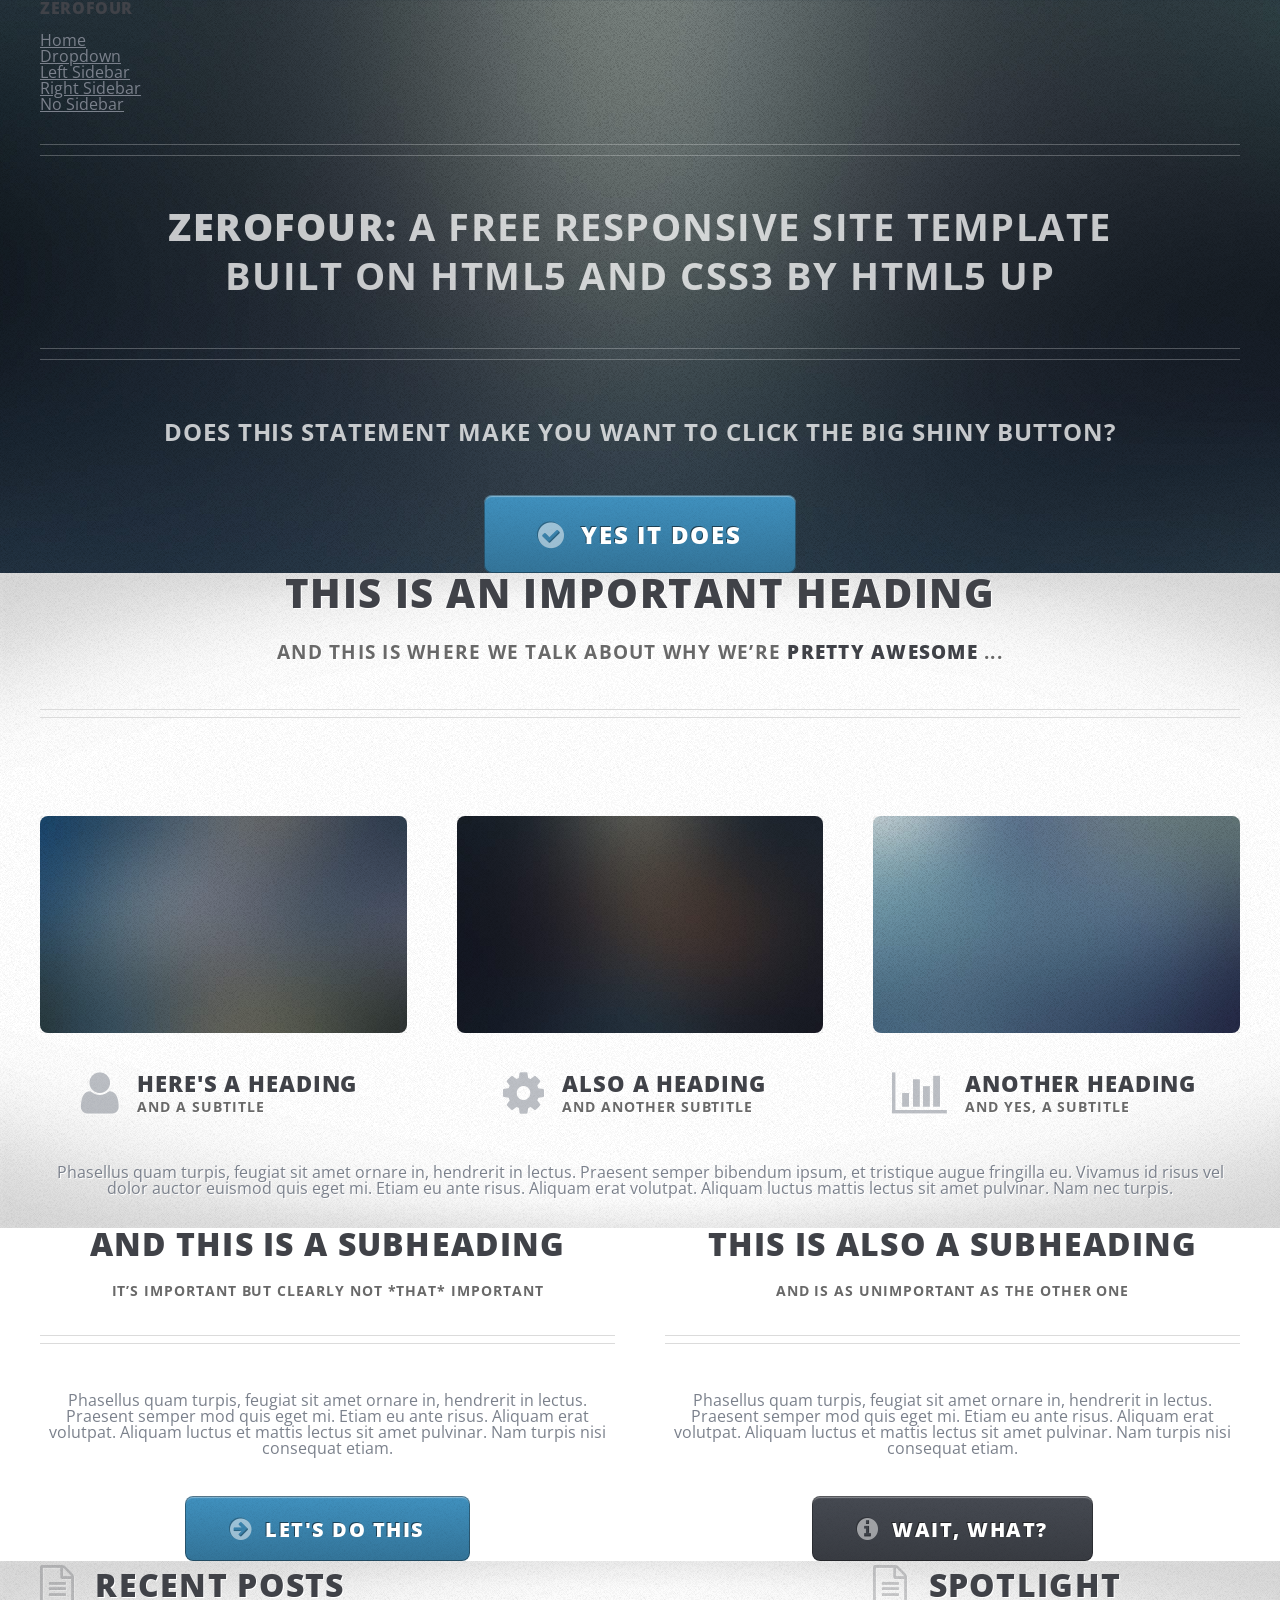
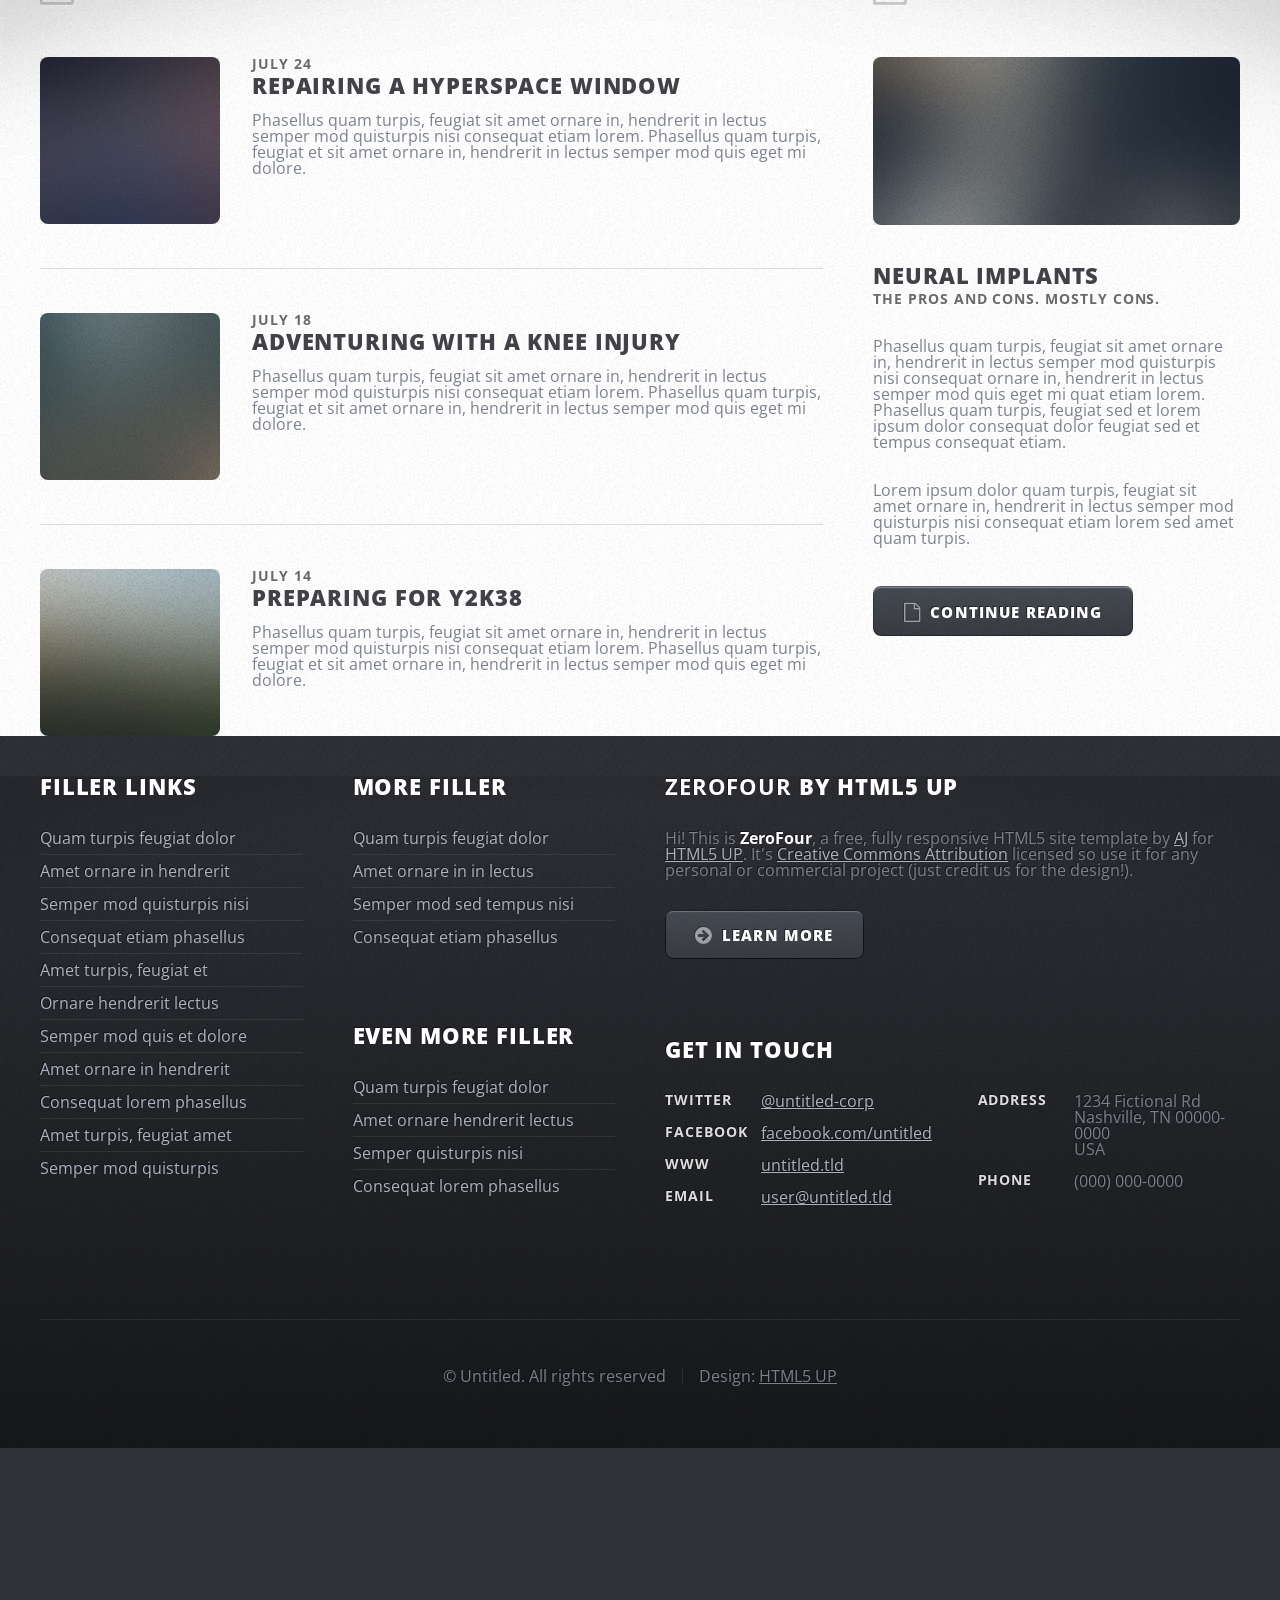
<file: Zerofour/index.html>
<!DOCTYPE HTML>
<!--
	ZeroFour by HTML5 UP
	html5up.net | @n33co
	Free for personal and commercial use under the CCA 3.0 license (html5up.net/license)
-->
<html>
	<head>
		<title>ZeroFour by HTML5 UP</title>
		<meta http-equiv="content-type" content="text/html; charset=utf-8" />
		<meta name="description" content="" />
		<meta name="keywords" content="" />
		<!--[if lte IE 8]><script src="css/ie/html5shiv.js"></script><![endif]-->
		<script src="js/jquery.min.js"></script>
		<script src="js/jquery.dropotron.min.js"></script>
		<script src="js/skel.min.js"></script>
		<script src="js/skel-layers.min.js"></script>
		<script src="js/init.js"></script>
		<noscript>
			<link rel="stylesheet" href="css/skel.css" />
			<link rel="stylesheet" href="css/style.css" />
			<link rel="stylesheet" href="css/style-desktop.css" />
		</noscript>
		<!--[if lte IE 8]><link rel="stylesheet" href="css/ie/v8.css" /><![endif]-->
		<!--[if lte IE 9]><link rel="stylesheet" href="css/ie/v9.css" /><![endif]-->
	</head>
	<body class="homepage">

		<!-- Header Wrapper -->
			<div id="header-wrapper">
				<div class="container">
					<div class="row">
						<div class="12u">
						
							<!-- Header -->
								<header id="header">
									<div class="inner">
									
										<!-- Logo -->
											<h1><a href="index.html" id="logo">ZeroFour</a></h1>
										
										<!-- Nav -->
											<nav id="nav">
												<ul>
													<li class="current_page_item"><a href="index.html">Home</a></li>
													<li>
														<a href="">Dropdown</a>
														<ul>
															<li><a href="#">Lorem ipsum dolor</a></li>
															<li><a href="#">Magna phasellus</a></li>
															<li>
																<a href="">Phasellus consequat</a>
																<ul>
																	<li><a href="#">Lorem ipsum dolor</a></li>
																	<li><a href="#">Phasellus consequat</a></li>
																	<li><a href="#">Magna phasellus</a></li>
																	<li><a href="#">Etiam dolore nisl</a></li>
																</ul>
															</li>
															<li><a href="#">Veroeros feugiat</a></li>
														</ul>
													</li>
													<li><a href="left-sidebar.html">Left Sidebar</a></li>
													<li><a href="right-sidebar.html">Right Sidebar</a></li>
													<li><a href="no-sidebar.html">No Sidebar</a></li>
												</ul>
											</nav>
									
									</div>
								</header>

							<!-- Banner -->
								<div id="banner">
									<h2><strong>ZeroFour:</strong> A free responsive site template
									<br />
									built on HTML5 and CSS3 by <a href="http://html5up.net">HTML5 UP</a></h2>
									<p>Does this statement make you want to click the big shiny button?</p>
									<a href="#" class="button big icon fa-check-circle">Yes it does</a>
								</div>

						</div>
					</div>
				</div>
			</div>
		
		<!-- Main Wrapper -->
			<div id="main-wrapper">
				<div class="wrapper style1">
					<div class="inner">
				
						<!-- Feature 1 -->
							<section class="container box feature1">
								<div class="row">
									<div class="12u">
										<header class="first major">
											<h2>This is an important heading</h2>
											<p>And this is where we talk about why we’re <strong>pretty awesome</strong> ...</p>
										</header>
									</div>
								</div>
								<div class="row">
									<div class="4u">
										<section>
											<a href="#" class="image featured"><img src="images/pic01.jpg" alt="" /></a>
											<header class="second icon fa-user">
												<h3>Here's a Heading</h3>
												<p>And a subtitle</p>
											</header>
										</section>
									</div>
									<div class="4u">
										<section>
											<a href="#" class="image featured"><img src="images/pic02.jpg" alt="" /></a>
											<header class="second icon fa-cog">
												<h3>Also a Heading</h3>
												<p>And another subtitle</p>
											</header>
										</section>
									</div>
									<div class="4u">
										<section>
											<a href="#" class="image featured"><img src="images/pic03.jpg" alt="" /></a>
											<header class="second icon fa-bar-chart-o">
												<h3>Another Heading</h3>
												<p>And yes, a subtitle</p>
											</header>
										</section>
									</div>
								</div>
								<div class="row">
									<div class="12u">
										<p>Phasellus quam turpis, feugiat sit amet ornare in, hendrerit in lectus. Praesent semper 
										bibendum ipsum, et tristique augue fringilla eu. Vivamus id risus vel dolor auctor euismod 
										quis eget mi. Etiam eu ante risus. Aliquam erat volutpat. Aliquam luctus mattis lectus sit 
										amet pulvinar. Nam nec turpis.</p>
									</div>
								</div>
							</section>

					</div>
				</div>
				<div class="wrapper style2">
					<div class="inner">
				
						<!-- Feature 2 -->
							<section class="container box feature2">
								<div class="row">
									<div class="6u">
										<section>
											<header class="major">
												<h2>And this is a subheading</h2>
												<p>It’s important but clearly not *that* important</p>
											</header>
											<p>Phasellus quam turpis, feugiat sit amet ornare in, hendrerit in lectus. 
											Praesent semper mod quis eget mi. Etiam eu ante risus. Aliquam erat volutpat. 
											Aliquam luctus et mattis lectus sit amet pulvinar. Nam turpis nisi 
											consequat etiam.</p>
											<footer>
												<a href="#" class="button medium icon fa-arrow-circle-right">Let's do this</a>
											</footer>
										</section>
									</div>
									<div class="6u">
										<section>
											<header class="major">
												<h2>This is also a subheading</h2>
												<p>And is as unimportant as the other one</p>
											</header>
											<p>Phasellus quam turpis, feugiat sit amet ornare in, hendrerit in lectus. 
											Praesent semper mod quis eget mi. Etiam eu ante risus. Aliquam erat volutpat. 
											Aliquam luctus et mattis lectus sit amet pulvinar. Nam turpis nisi 
											consequat etiam.</p>
											<footer>
												<a href="#" class="button medium alt icon fa-info-circle">Wait, what?</a>
											</footer>
										</section>
									</div>
								</div>
							</section>

						</div>
				</div>
				<div class="wrapper style3">
					<div class="inner">
						<div class="container">
							<div class="row">
								<div class="8u">

									<!-- Article list -->
										<section class="box article-list">
											<h2 class="icon fa-file-text-o">Recent Posts</h2>
											
											<!-- Excerpt -->
												<article class="box excerpt">
													<a href="#" class="image left"><img src="images/pic04.jpg" alt="" /></a>
													<div>
														<header>
															<span class="date">July 24</span>
															<h3><a href="#">Repairing a hyperspace window</a></h3>
														</header>
														<p>Phasellus quam turpis, feugiat sit amet ornare in, hendrerit in lectus 
														semper mod quisturpis nisi consequat etiam lorem. Phasellus quam turpis, 
														feugiat et sit amet ornare in, hendrerit in lectus semper mod quis eget mi dolore.</p>
													</div>
												</article>

											<!-- Excerpt -->
												<article class="box excerpt">
													<a href="#" class="image left"><img src="images/pic05.jpg" alt="" /></a>
													<div>
														<header>
															<span class="date">July 18</span>
															<h3><a href="#">Adventuring with a knee injury</a></h3>
														</header>
														<p>Phasellus quam turpis, feugiat sit amet ornare in, hendrerit in lectus 
														semper mod quisturpis nisi consequat etiam lorem. Phasellus quam turpis, 
														feugiat et sit amet ornare in, hendrerit in lectus semper mod quis eget mi dolore.</p>
													</div>
												</article>

											<!-- Excerpt -->
												<article class="box excerpt">
													<a href="#" class="image left"><img src="images/pic06.jpg" alt="" /></a>
													<div>
														<header>
															<span class="date">July 14</span>
															<h3><a href="#">Preparing for Y2K38</a></h3>
														</header>
														<p>Phasellus quam turpis, feugiat sit amet ornare in, hendrerit in lectus 
														semper mod quisturpis nisi consequat etiam lorem. Phasellus quam turpis, 
														feugiat et sit amet ornare in, hendrerit in lectus semper mod quis eget mi dolore.</p>
													</div>
												</article>

										</section>
								</div>
								<div class="4u">
								
									<!-- Spotlight -->
										<section class="box spotlight">
											<h2 class="icon fa-file-text-o">Spotlight</h2>
											<article>
												<a href="#" class="image featured"><img src="images/pic07.jpg" alt=""></a>
												<header>
													<h3><a href="#">Neural Implants</a></h3>
													<p>The pros and cons. Mostly cons.</p>
												</header>
												<p>Phasellus quam turpis, feugiat sit amet ornare in, hendrerit in lectus semper mod 
												quisturpis nisi consequat ornare in, hendrerit in lectus semper mod quis eget mi quat etiam 
												lorem. Phasellus quam turpis, feugiat sed et lorem ipsum dolor consequat dolor feugiat sed
												et tempus consequat etiam.</p>
												<p>Lorem ipsum dolor quam turpis, feugiat sit amet ornare in, hendrerit in lectus semper 
												mod quisturpis nisi consequat etiam lorem sed amet quam turpis.</p>
												<footer>
													<a href="#" class="button alt icon fa-file-o">Continue Reading</a>
												</footer>
											</article>
										</section>
								
								</div>
							</div>
						</div>
					</div>
				</div>
			</div>

		<!-- Footer Wrapper -->
			<div id="footer-wrapper">
				<footer id="footer" class="container">
					<div class="row">
						<div class="3u">
						
							<!-- Links -->
								<section>
									<h2>Filler Links</h2>
									<ul class="divided">
										<li><a href="#">Quam turpis feugiat dolor</a></li>
										<li><a href="#">Amet ornare in hendrerit </a></li>
										<li><a href="#">Semper mod quisturpis nisi</a></li>
										<li><a href="#">Consequat etiam phasellus</a></li>
										<li><a href="#">Amet turpis, feugiat et</a></li>
										<li><a href="#">Ornare hendrerit lectus</a></li>
										<li><a href="#">Semper mod quis et dolore</a></li>
										<li><a href="#">Amet ornare in hendrerit</a></li>
										<li><a href="#">Consequat lorem phasellus</a></li>
										<li><a href="#">Amet turpis, feugiat amet</a></li>
										<li><a href="#">Semper mod quisturpis</a></li>
									</ul>
								</section>
						
						</div>
						<div class="3u">
						
							<!-- Links -->
								<section>
									<h2>More Filler</h2>
									<ul class="divided">
										<li><a href="#">Quam turpis feugiat dolor</a></li>
										<li><a href="#">Amet ornare in in lectus</a></li>
										<li><a href="#">Semper mod sed tempus nisi</a></li>
										<li><a href="#">Consequat etiam phasellus</a></li>
									</ul>
								</section>
						
							<!-- Links -->
								<section>
									<h2>Even More Filler</h2>
									<ul class="divided">
										<li><a href="#">Quam turpis feugiat dolor</a></li>
										<li><a href="#">Amet ornare hendrerit lectus</a></li>
										<li><a href="#">Semper quisturpis nisi</a></li>
										<li><a href="#">Consequat lorem phasellus</a></li>
									</ul>
								</section>
						
						</div>
						<div class="6u">
						
							<!-- About -->
								<section>
									<h2><strong>ZeroFour</strong> by HTML5 UP</h2>
									<p>Hi! This is <strong>ZeroFour</strong>, a free, fully responsive HTML5 site
									template by <a href="http://n33.co/">AJ</a> for <a href="http://html5up.net/">HTML5 UP</a>.
									It's <a href="http://html5up.net/license/">Creative Commons Attribution</a>
									licensed so use it for any personal or commercial project (just credit us
									for the design!).</p>
									<a href="#" class="button alt icon fa-arrow-circle-right">Learn More</a>
								</section>
						
							<!-- Contact -->
								<section>
									<h2>Get in touch</h2>
									<div>
										<div class="row">
											<div class="6u">
												<dl class="contact">
													<dt>Twitter</dt>
													<dd><a href="#">@untitled-corp</a></dd>
													<dt>Facebook</dt>
													<dd><a href="#">facebook.com/untitled</a></dd>
													<dt>WWW</dt>
													<dd><a href="#">untitled.tld</a></dd>
													<dt>Email</dt>
													<dd><a href="#">user@untitled.tld</a></dd>
												</dl>
											</div>
											<div class="6u">
												<dl class="contact">
													<dt>Address</dt>
													<dd>
														1234 Fictional Rd<br />
														Nashville, TN 00000-0000<br />
														USA
													</dd>
													<dt>Phone</dt>
													<dd>(000) 000-0000</dd>
												</dl>
											</div>
										</div>
									</div>
								</section>
						
						</div>
					</div>
					<div class="row">
						<div class="12u">
							<div id="copyright">
								<ul class="menu">
									<li>&copy; Untitled. All rights reserved</li><li>Design: <a href="http://html5up.net">HTML5 UP</a></li>
								</ul>
							</div>
						</div>
					</div>
				</footer>
			</div>

	</body>
</html>
</file>
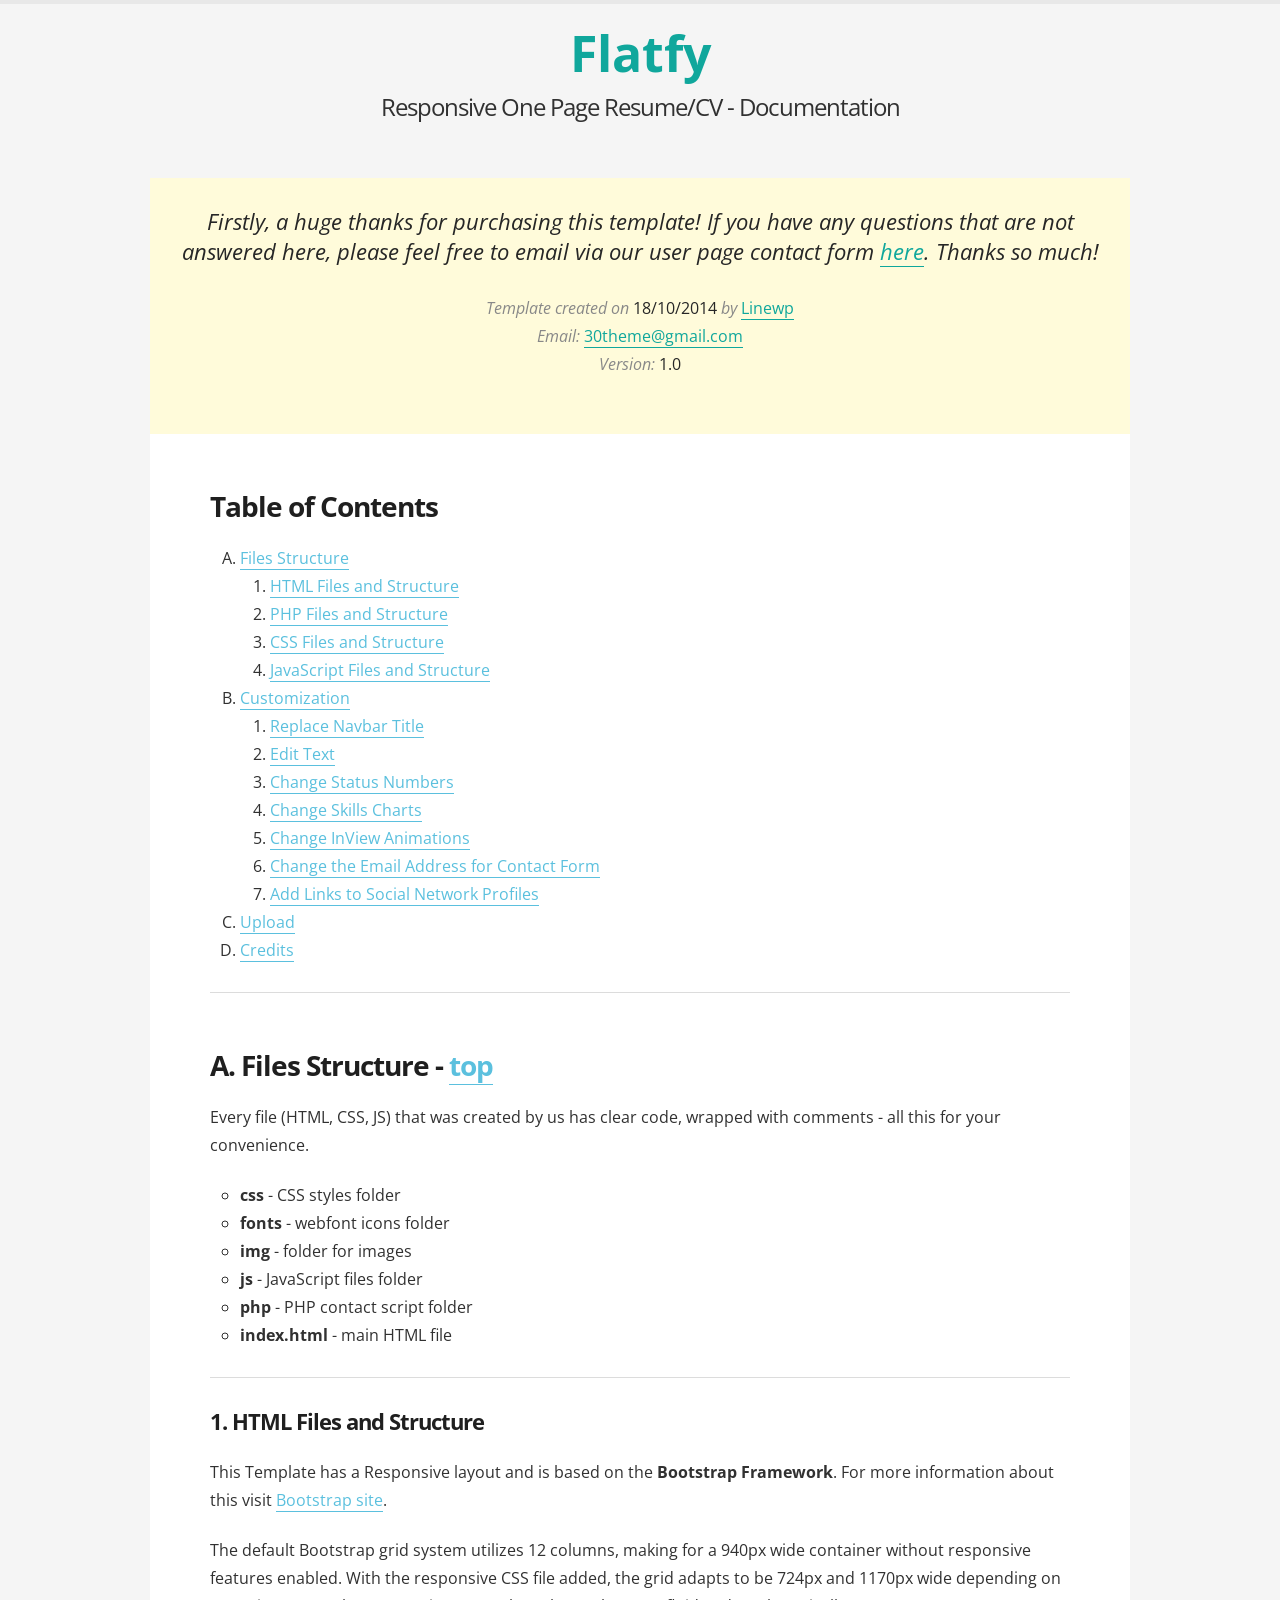
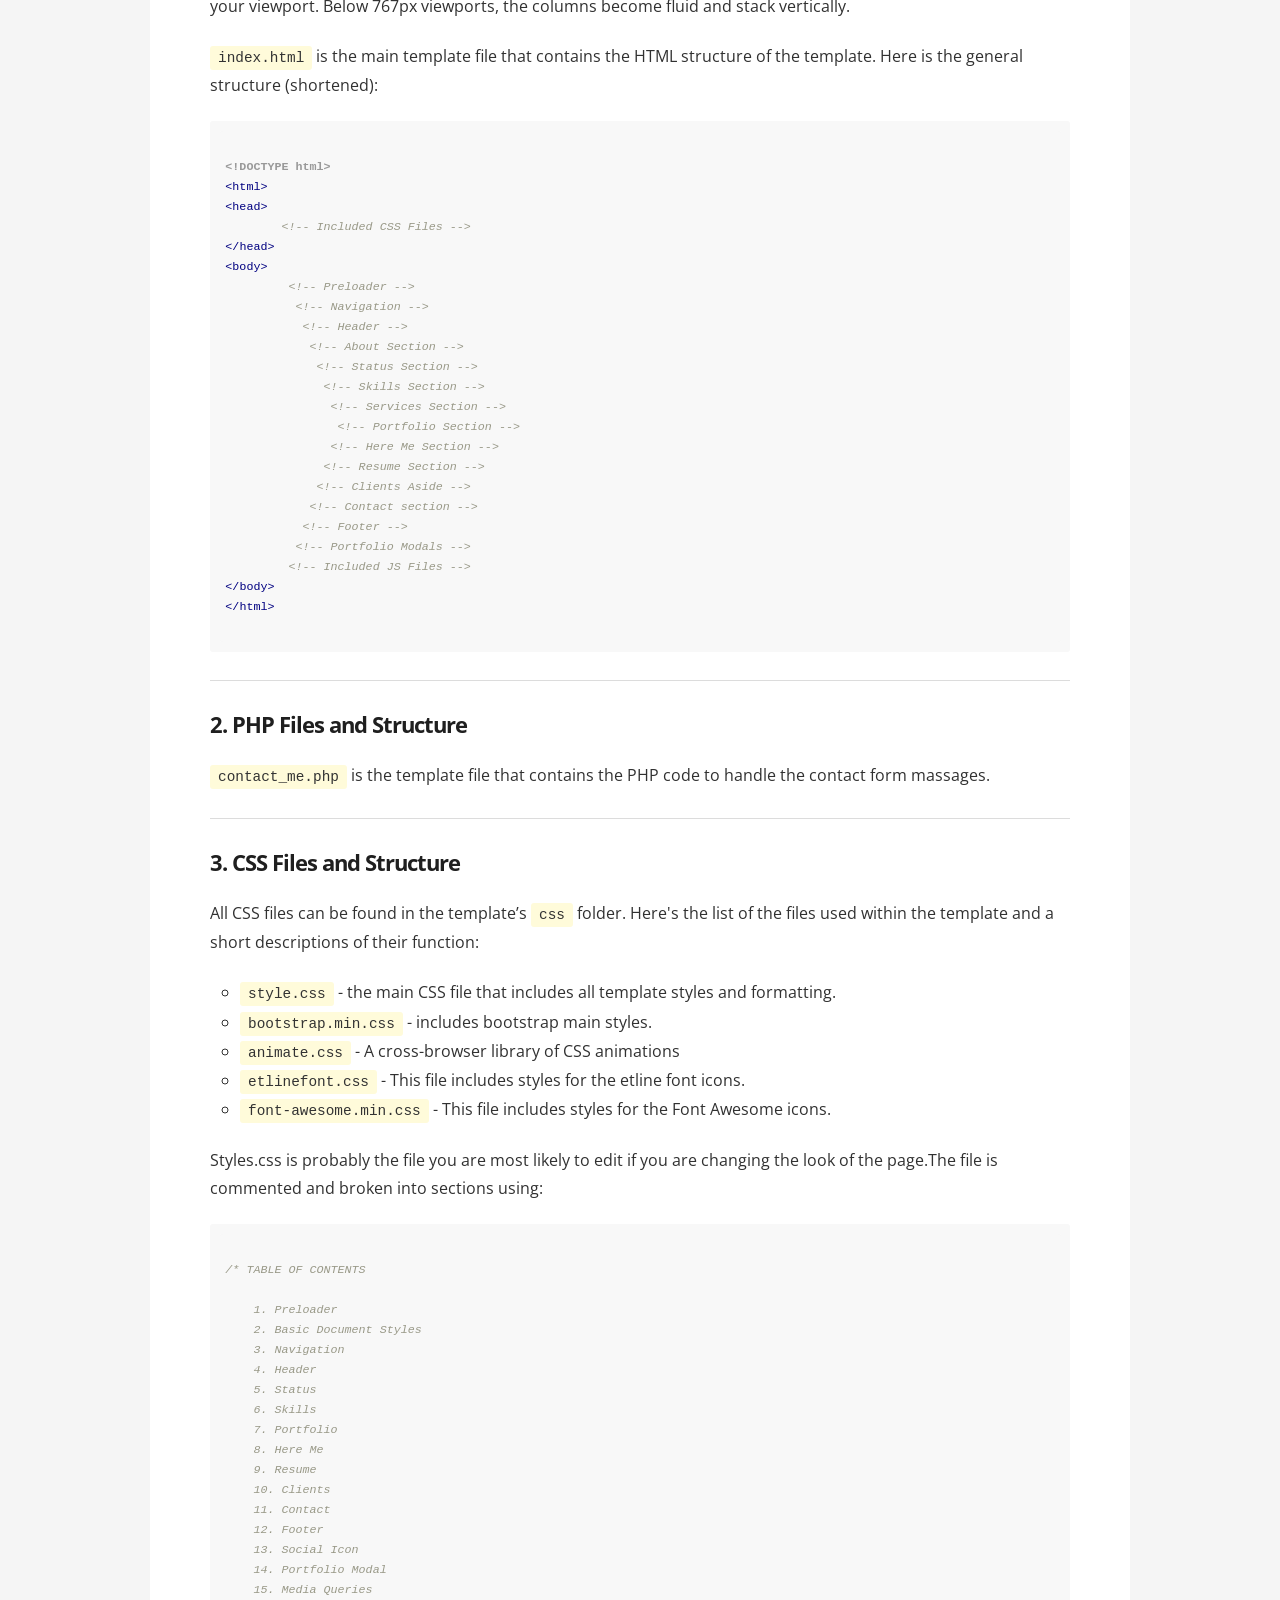
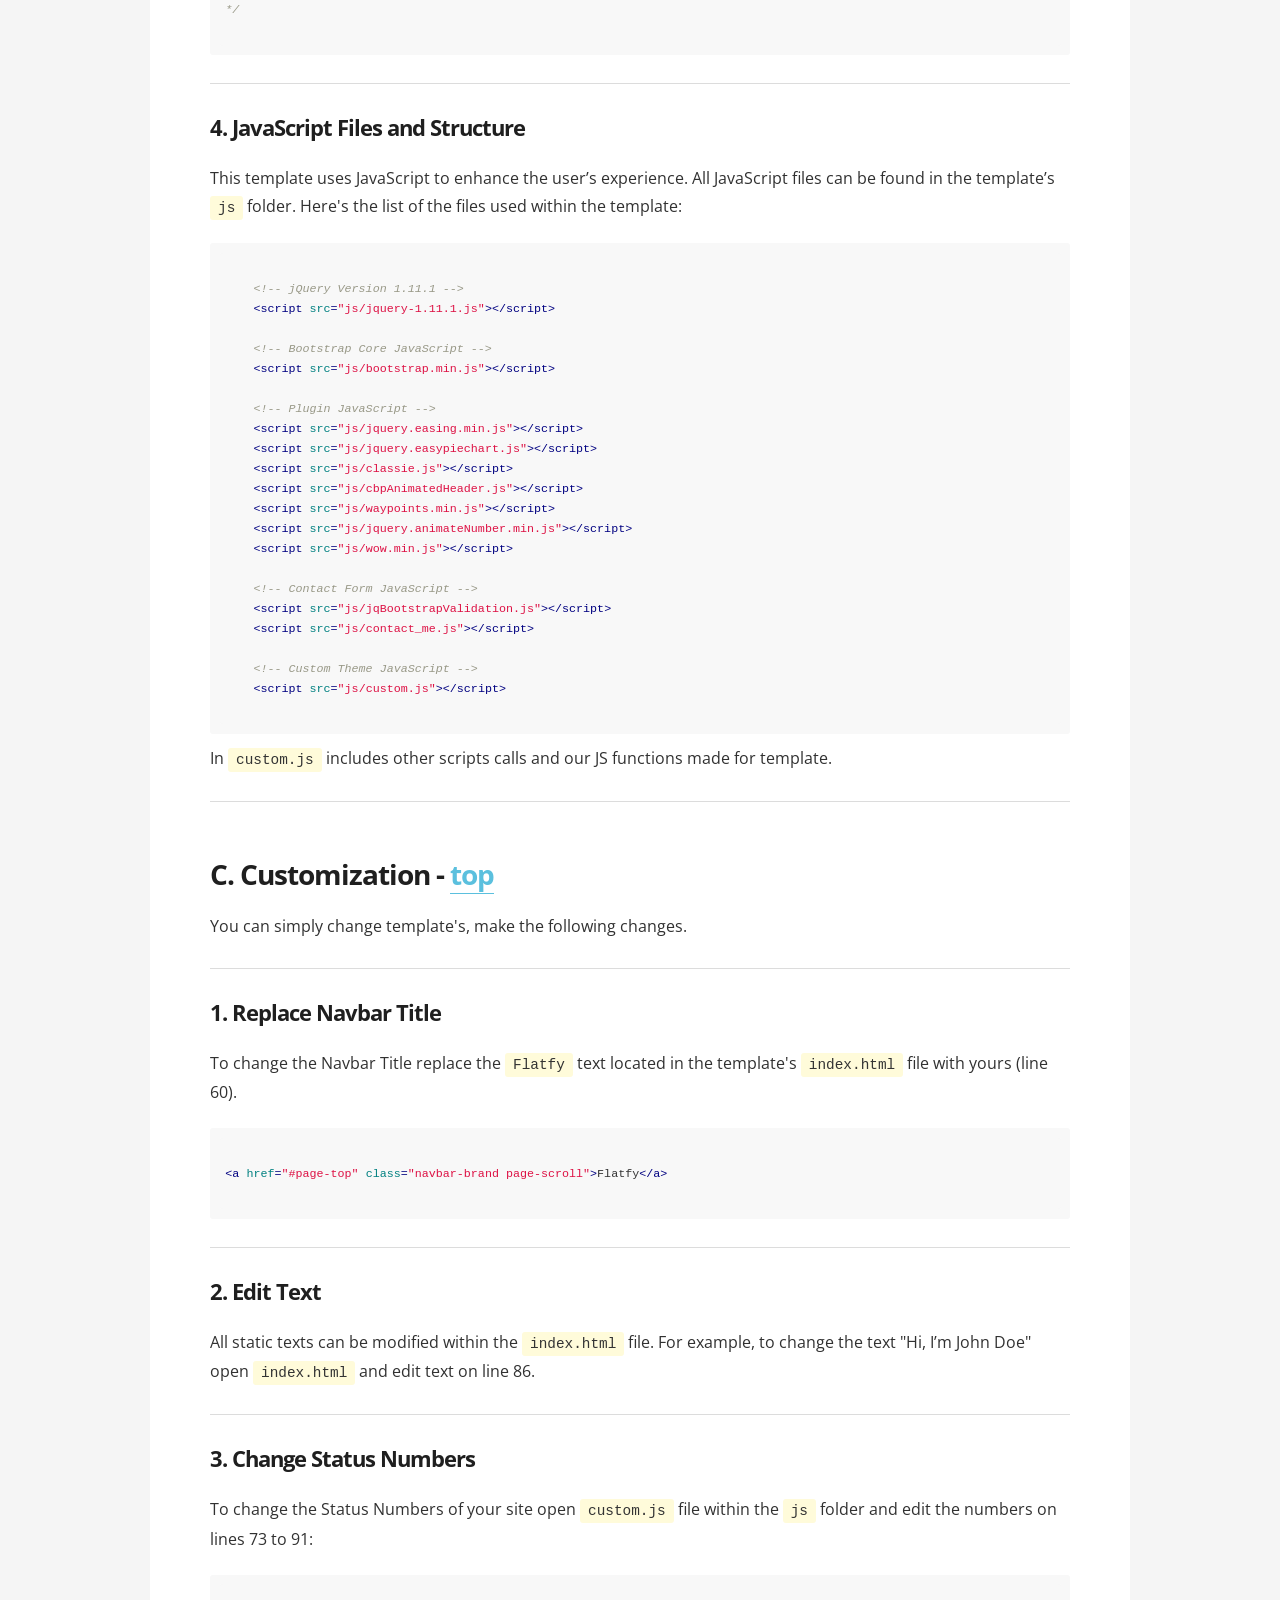
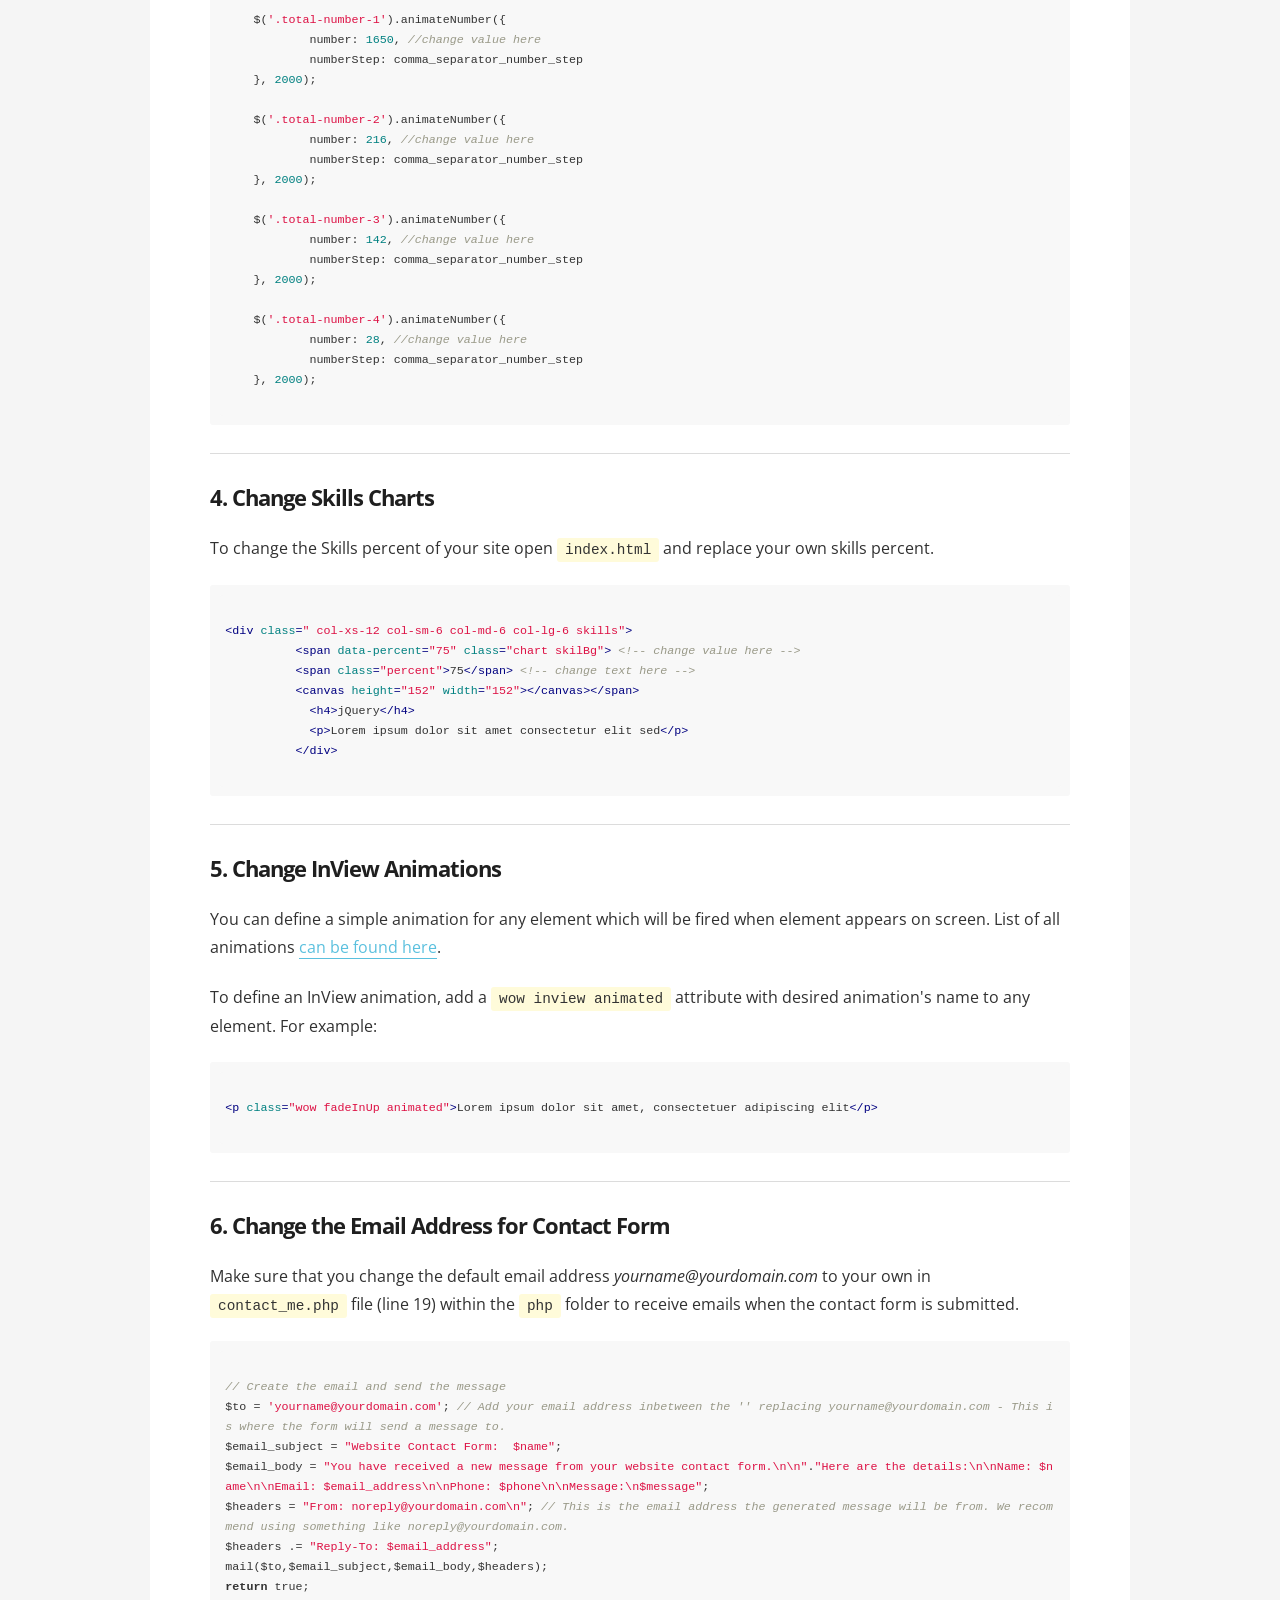
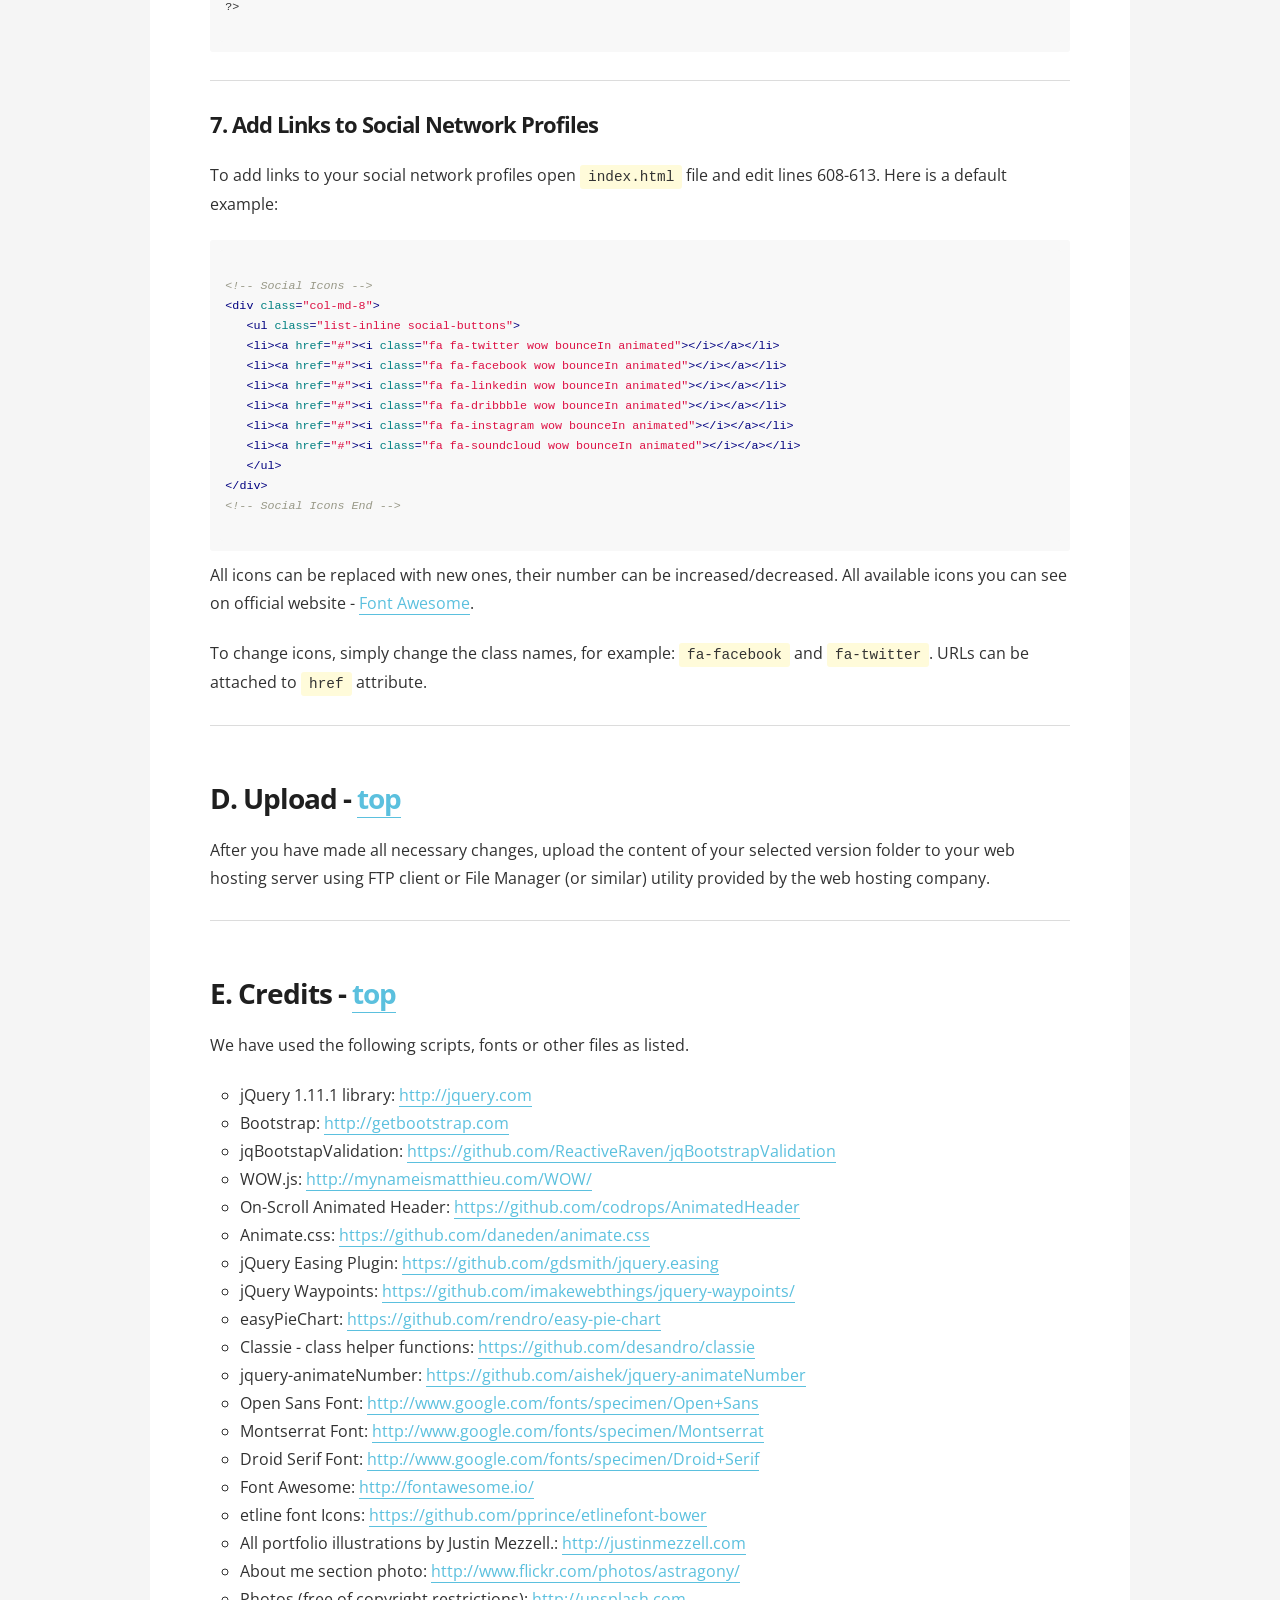
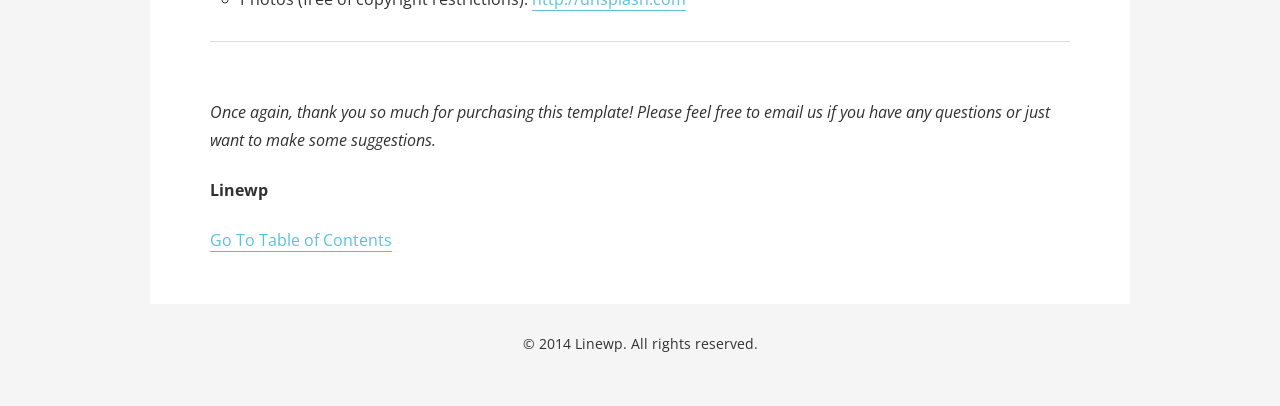
<file: Flatfy/Documentation/index.html>
<!DOCTYPE html>
<html lang="en-US">
<head>
	<meta charset="UTF-8">
	<meta name="viewport" content="width=device-width, initial-scale=1, maximum-scale=1">
	<title>Flatfy - Responsive One Page Resume/CV</title>
	<link rel="stylesheet" href="http://fonts.googleapis.com/css?family=Open+Sans:400,400italic,600" type="text/css" media="all">
	<link rel="stylesheet" href="css/style.css" type="text/css" media="all">
	<link rel="stylesheet" href="css/default.min.css">
	<script src="js/jquery.min.js"></script>
	<script src="js/highlight.pack.js"></script>
	<script>hljs.initHighlightingOnLoad();</script>
</head>
<body>
	<div class="wrap">
		<header class="site-header" role="banner">
			<h1 class="site-title">Flatfy</h1>
			<p class="site-description">Responsive One Page Resume/CV - Documentation</p>
		</header><!-- .site-header -->
		<div id="main">
			<div class="intro">
				<p>Firstly, a huge thanks for purchasing this template! If you have any questions that are not answered here, please feel free to email via our user page contact form <a href="https://creativemarket.com/Linewp">here</a>. Thanks so much!</p>
				<ul class="byline">
					<li><em>Template created on</em> 18/10/2014 <em>by</em> <a href="http://linewp.com/">Linewp</a></li>
					<li><em>Email:</em> <a href="mailto:30theme@gmail.com">30theme@gmail.com</a></li>
					<li><em>Version:</em> 1.0</li>
				</ul>	
			</div><!-- .intro -->
			<div id="content" role="main">
				<section>
					<h2 id="toc">Table of Contents</h2>
					<ol>
						<li><a href="#filesStructure">Files Structure</a>
							<ol>
								<li><a href="#html">HTML Files and Structure</a></li>
								<li><a href="#php">PHP Files and Structure</a></li>
								<li><a href="#css">CSS Files and Structure</a></li>
								<li><a href="#javascript">JavaScript Files and Structure</a></li>
							</ol>
						</li>
						<li><a href="#customization">Customization</a>
							<ol>
								<li><a href="#navbar">Replace Navbar Title</a></li>
								<li><a href="#text">Edit Text</a></li>
								<li><a href="#status">Change Status Numbers</a></li>
								<li><a href="#skills">Change Skills Charts</a></li>
								<li><a href="#animations">Change InView Animations</a></li>
								<li><a href="#form">Change the Email Address for Contact Form</a></li>
								<li><a href="#social">Add Links to Social Network Profiles</a></li>
							</ol>
						</li>
						<li><a href="#upload">Upload</a></li>
						<li><a href="#credits">Credits</a></li>
					</ol>
					<hr />
				</section>
				<section>
					<h2 id="filesStructure">A. Files Structure - <a href="#toc">top</a></h2>
					<p>Every file (HTML, CSS, JS) that was created by us has clear code, wrapped with comments - all this for your convenience.</p>
					<ul>
					<li><strong>css</strong> - CSS styles folder</li>
					<li><strong>fonts</strong> - webfont icons folder</li>
					<li><strong>img</strong> - folder for images</li>
					<li><strong>js</strong> - JavaScript files folder</li>
					<li><strong>php</strong> - PHP contact script folder</li>
					<li><strong>index.html</strong> - main HTML file</li>
					</ul>

					<hr />
					<h3 id="html">1. HTML Files and Structure</h3>
					<p>This Template has a Responsive layout and is based on the <strong>Bootstrap Framework</strong>.
                    For more information about this visit <a target="_blank" href="http://getbootstrap.com/">Bootstrap site</a>.</p>
                    <p>The default Bootstrap grid system utilizes 12 columns, making for a 940px wide container without responsive features enabled. 
                    With the responsive CSS file added, the grid adapts to be 724px and 1170px wide depending on your viewport. Below 767px viewports, the columns become fluid and stack vertically.</p>
					<p><code>index.html</code> is the main template file that contains the HTML structure of the template. Here is the general structure (shortened):</p>
					
					<pre><code class="html">					
&lt;!DOCTYPE html&gt;
&lt;html&gt;
&lt;head&gt;
	&lt;!-- Included CSS Files --&gt;
&lt;/head&gt;
&lt;body&gt;
         &lt;!-- Preloader --&gt;
          &lt;!-- Navigation --&gt;
           &lt;!-- Header --&gt;
            &lt;!-- About Section --&gt;
             &lt;!-- Status Section --&gt;
              &lt;!-- Skills Section --&gt;
               &lt;!-- Services Section --&gt;
                &lt;!-- Portfolio Section --&gt;
               &lt;!-- Here Me Section --&gt;
              &lt;!-- Resume Section --&gt;
             &lt;!-- Clients Aside --&gt;
            &lt;!-- Contact section --&gt;
           &lt;!-- Footer --&gt;
          &lt;!-- Portfolio Modals --&gt;
         &lt;!-- Included JS Files --&gt;
&lt;/body&gt;
&lt;/html&gt;
					</code></pre>

					<hr />
					<h3 id="php">2. PHP Files and Structure</h3>
					<p><code>contact_me.php</code> is the template file that contains the PHP code to handle the contact form massages.</p>
					<hr />
					<h3 id="css">3. CSS Files and Structure</h3>
					<p>All CSS files can be found in the template’s <code>css</code> folder. Here's the list of the files used within the template and a short descriptions of their function:</p>
					<ul>
						<li><code>style.css</code> - the main CSS file that includes all template styles and formatting.</li>
						<li><code>bootstrap.min.css</code> - includes bootstrap main styles.</li>
						<li><code>animate.css</code> - A cross-browser library of CSS animations</li>
						<li><code>etlinefont.css</code> - This file includes styles for the etline font icons.</li>
						<li><code>font-awesome.min.css</code> - This file includes styles for the Font Awesome icons.</li>
					</ul>
					<p>Styles.css is probably the file you are most likely to edit if you are changing the look of the page.The file is commented and broken into sections using:</p>

					<pre><code class="css">					
/* TABLE OF CONTENTS

    1. Preloader
    2. Basic Document Styles
    3. Navigation
    4. Header
    5. Status
    6. Skills
    7. Portfolio
    8. Here Me
    9. Resume
    10. Clients
    11. Contact
    12. Footer
    13. Social Icon
    14. Portfolio Modal
    15. Media Queries
*/
					</code></pre>

					<hr />
					<h3 id="javascript">4. JavaScript Files and Structure</h3>
					<p>This template uses JavaScript to enhance the user’s experience. All JavaScript files can be found in the template’s <code>js</code> folder. Here's the list of the files used within the template:</p>
					<pre><code class="html">					
    &lt;!-- jQuery Version 1.11.1 --&gt;
    &lt;script src=&quot;js/jquery-1.11.1.js&quot;&gt;&lt;/script&gt;

    &lt;!-- Bootstrap Core JavaScript --&gt;
    &lt;script src=&quot;js/bootstrap.min.js&quot;&gt;&lt;/script&gt;

    &lt;!-- Plugin JavaScript --&gt;
    &lt;script src=&quot;js/jquery.easing.min.js&quot;&gt;&lt;/script&gt;
    &lt;script src=&quot;js/jquery.easypiechart.js&quot;&gt;&lt;/script&gt;
    &lt;script src=&quot;js/classie.js&quot;&gt;&lt;/script&gt;
    &lt;script src=&quot;js/cbpAnimatedHeader.js&quot;&gt;&lt;/script&gt;
    &lt;script src=&quot;js/waypoints.min.js&quot;&gt;&lt;/script&gt;
    &lt;script src=&quot;js/jquery.animateNumber.min.js&quot;&gt;&lt;/script&gt;
    &lt;script src=&quot;js/wow.min.js&quot;&gt;&lt;/script&gt;

    &lt;!-- Contact Form JavaScript --&gt;
    &lt;script src=&quot;js/jqBootstrapValidation.js&quot;&gt;&lt;/script&gt;
    &lt;script src=&quot;js/contact_me.js&quot;&gt;&lt;/script&gt;

    &lt;!-- Custom Theme JavaScript --&gt;
    &lt;script src=&quot;js/custom.js&quot;&gt;&lt;/script&gt;
					</code></pre>
					<p>In <code>custom.js</code> includes other scripts calls and our JS functions made for template.</p>
					<hr />
				</section>
				<section>
					<h2 id="customization">C. Customization - <a href="#toc">top</a></h2>
					<p>You can simply change template's, make the following changes.</p>
					<hr />
					<h3 id="navbar">1. Replace Navbar Title</h3>
					<p>To change the Navbar Title replace the <code>Flatfy</code> text located in the template's <code>index.html</code> file with yours (line 60).</p>

					<pre><code class="html">
&lt;a href=&quot;#page-top&quot; class=&quot;navbar-brand page-scroll&quot;&gt;Flatfy&lt;/a&gt;
					</code></pre>
					<hr />
					<h3 id="text">2. Edit Text</h3>
					<p>All static texts can be modified within the <code>index.html</code> file. For example, to change the text "Hi, I’m John Doe" open <code>index.html</code> and edit text on line 86.</p>
					<hr />
					<h3 id="status">3. Change Status Numbers</h3>
					<p>To change the Status Numbers of your site open <code>custom.js</code> file within the <code>js</code> folder and edit the numbers on lines 73 to 91:</p>
					<pre><code class="javascript">
    $('.total-number-1').animateNumber({
            number: 1650, //change value here
            numberStep: comma_separator_number_step
    }, 2000);
        
    $('.total-number-2').animateNumber({
            number: 216, //change value here
            numberStep: comma_separator_number_step
    }, 2000);
        
    $('.total-number-3').animateNumber({
            number: 142, //change value here
            numberStep: comma_separator_number_step
    }, 2000);
        
    $('.total-number-4').animateNumber({
            number: 28, //change value here
            numberStep: comma_separator_number_step
    }, 2000);
					</code></pre>
					<hr />
					<h3 id="skills">4. Change Skills Charts</h3>
					<p>To change the Skills percent of your site open <code>index.html</code> and replace your own skills percent.</p>

					<pre><code class="html">
&lt;div class=&quot; col-xs-12 col-sm-6 col-md-6 col-lg-6 skills&quot;&gt;
          &lt;span data-percent=&quot;75&quot; class=&quot;chart skilBg&quot;&gt; &lt;!-- change value here --&gt;
          &lt;span class=&quot;percent&quot;&gt;75&lt;/span&gt; &lt;!-- change text here --&gt;
          &lt;canvas height=&quot;152&quot; width=&quot;152&quot;&gt;&lt;/canvas&gt;&lt;/span&gt;
            &lt;h4&gt;jQuery&lt;/h4&gt;
            &lt;p&gt;Lorem ipsum dolor sit amet consectetur elit sed&lt;/p&gt;
          &lt;/div&gt;
					</code></pre>
					<hr />
					<h3 id="animations">5. Change InView Animations</h3>
					<p>You can define a simple animation for any element which will be fired when element appears on screen.
					List of all animations <a href="http://daneden.github.io/animate.css/">can be found here</a>.</p>
					<p>To define an InView animation, add a <code>wow inview animated</code> attribute with desired animation's name to any element.
					For example:</p>

					<pre><code class="html">
&lt;p class=&quot;wow fadeInUp animated&quot;&gt;Lorem ipsum dolor sit amet, consectetuer adipiscing elit&lt;/p&gt;
					</code></pre>
					<hr />
					<h3 id="form">6. Change the Email Address for Contact Form</h3>
					<p>Make sure that you change the default email address <em>yourname@yourdomain.com</em> to your own in <code>contact_me.php</code> file (line 19) within the <code>php</code> folder to receive emails when the contact form is submitted.</p>

					<pre><code class="javascript">
// Create the email and send the message
$to = 'yourname@yourdomain.com'; // Add your email address inbetween the '' replacing yourname@yourdomain.com - This is where the form will send a message to.
$email_subject = "Website Contact Form:  $name";
$email_body = "You have received a new message from your website contact form.\n\n"."Here are the details:\n\nName: $name\n\nEmail: $email_address\n\nPhone: $phone\n\nMessage:\n$message";
$headers = "From: noreply@yourdomain.com\n"; // This is the email address the generated message will be from. We recommend using something like noreply@yourdomain.com.
$headers .= "Reply-To: $email_address";	
mail($to,$email_subject,$email_body,$headers);
return true;			
?>
					</code></pre>
					<hr />
					<h3 id="social">7. Add Links to Social Network Profiles</h3>
					<p>To add links to your social network profiles open <code>index.html</code> file and edit lines 608-613. Here is a default example:<p>

					<pre><code class="html">
&lt;!-- Social Icons --&gt;
&lt;div class=&quot;col-md-8&quot;&gt;
   &lt;ul class=&quot;list-inline social-buttons&quot;&gt;
   &lt;li&gt;&lt;a href=&quot;#&quot;&gt;&lt;i class=&quot;fa fa-twitter wow bounceIn animated&quot;&gt;&lt;/i&gt;&lt;/a&gt;&lt;/li&gt;
   &lt;li&gt;&lt;a href=&quot;#&quot;&gt;&lt;i class=&quot;fa fa-facebook wow bounceIn animated&quot;&gt;&lt;/i&gt;&lt;/a&gt;&lt;/li&gt;
   &lt;li&gt;&lt;a href=&quot;#&quot;&gt;&lt;i class=&quot;fa fa-linkedin wow bounceIn animated&quot;&gt;&lt;/i&gt;&lt;/a&gt;&lt;/li&gt;
   &lt;li&gt;&lt;a href=&quot;#&quot;&gt;&lt;i class=&quot;fa fa-dribbble wow bounceIn animated&quot;&gt;&lt;/i&gt;&lt;/a&gt;&lt;/li&gt;
   &lt;li&gt;&lt;a href=&quot;#&quot;&gt;&lt;i class=&quot;fa fa-instagram wow bounceIn animated&quot;&gt;&lt;/i&gt;&lt;/a&gt;&lt;/li&gt;
   &lt;li&gt;&lt;a href=&quot;#&quot;&gt;&lt;i class=&quot;fa fa-soundcloud wow bounceIn animated&quot;&gt;&lt;/i&gt;&lt;/a&gt;&lt;/li&gt;
   &lt;/ul&gt;
&lt;/div&gt;
&lt;!-- Social Icons End --&gt;
					</code></pre>
					<p>All icons can be replaced with new ones, their number can be increased/decreased. All available icons you can see on official website - <a href="http://fontawesome.io/icons/">Font Awesome</a>.</p>
					<p>To change icons, simply change the class names, for example: <code>fa-facebook</code> and <code>fa-twitter</code>. URLs can be attached to <code>href</code> attribute.</p>
					<hr />
				</section>
				<section>
					<h2 id="upload">D. Upload - <a href="#toc">top</a></h2>
					<p>After you have made all necessary changes, upload the content of your selected version folder to your web hosting server using FTP client or File Manager (or similar) utility provided by the web hosting company.</p>
					<hr />
				</section>
				<section>
					<h2 id="credits">E. Credits - <a href="#toc">top</a></h2>
					<p>We have used the following scripts, fonts or other files as listed.</p>
					<ul>
						<li>jQuery 1.11.1 library: <a href="http://jquery.com/download/">http://jquery.com</a></li>
						<li>Bootstrap: <a href="http://getbootstrap.com/">http://getbootstrap.com</a></li>
						<li>jqBootstapValidation: <a href="https://github.com/ReactiveRaven/jqBootstrapValidation">https://github.com/ReactiveRaven/jqBootstrapValidation</a></li>
						<li>WOW.js: <a href="http://mynameismatthieu.com/WOW/">http://mynameismatthieu.com/WOW/</a></li>
						<li>On-Scroll Animated Header: <a href="https://github.com/codrops/AnimatedHeader">https://github.com/codrops/AnimatedHeader</a></li>
						<li>Animate.css: <a href="https://github.com/daneden/animate.css">https://github.com/daneden/animate.css</a></li>
						<li>jQuery Easing Plugin: <a href="https://github.com/gdsmith/jquery.easing">https://github.com/gdsmith/jquery.easing</a></li>
						<li>jQuery Waypoints: <a href="https://github.com/imakewebthings/jquery-waypoints/">https://github.com/imakewebthings/jquery-waypoints/</a></li>
						<li>easyPieChart: <a href="https://github.com/rendro/easy-pie-chart">https://github.com/rendro/easy-pie-chart</a></li>
						<li>Classie - class helper functions: <a href="https://github.com/desandro/classie">https://github.com/desandro/classie</a></li>
						<li>jquery-animateNumber: <a href="https://github.com/aishek/jquery-animateNumber">https://github.com/aishek/jquery-animateNumber</a></li>
						<li>Open Sans Font: <a href="http://www.google.com/fonts/specimen/Open+Sans">http://www.google.com/fonts/specimen/Open+Sans</a></li>
						<li>Montserrat Font: <a href="http://www.google.com/fonts/specimen/Montserrat">http://www.google.com/fonts/specimen/Montserrat</a></li>
						<li>Droid Serif Font: <a href="http://www.google.com/fonts/specimen/Droid+Serif">http://www.google.com/fonts/specimen/Droid+Serif</a></li>
						<li>Font Awesome: <a href="http://fontawesome.io/">http://fontawesome.io/</a></li>
						<li>etline font Icons: <a href="https://github.com/pprince/etlinefont-bower">https://github.com/pprince/etlinefont-bower</a></li>
						<li>All portfolio illustrations by Justin Mezzell.: <a href="http://justinmezzell.com/">http://justinmezzell.com</a></li>
						<li>About me section photo: <a href="http://www.flickr.com/photos/astragony/">http://www.flickr.com/photos/astragony/</a></li>
						<li>Photos (free of copyright restrictions): <a href="http://unsplash.com/">http://unsplash.com</a></li>
					</ul>
					<hr />
				</section>
				<p><em>Once again, thank you so much for purchasing this template! Please feel free to email us if you have any questions or just want to make some suggestions.</em></p>
				<p><strong>Linewp</strong></p>
				<p><a href="#toc">Go To Table of Contents</a></p>
			</div><!-- #content -->
		</div><!-- #main -->
		<footer class="site-info" role="contentinfo">
			<p>© 2014 Linewp. All rights reserved.</p>
		</footer><!-- .site-info -->
	</div><!-- .wrap -->

</body>
</html>
</file>
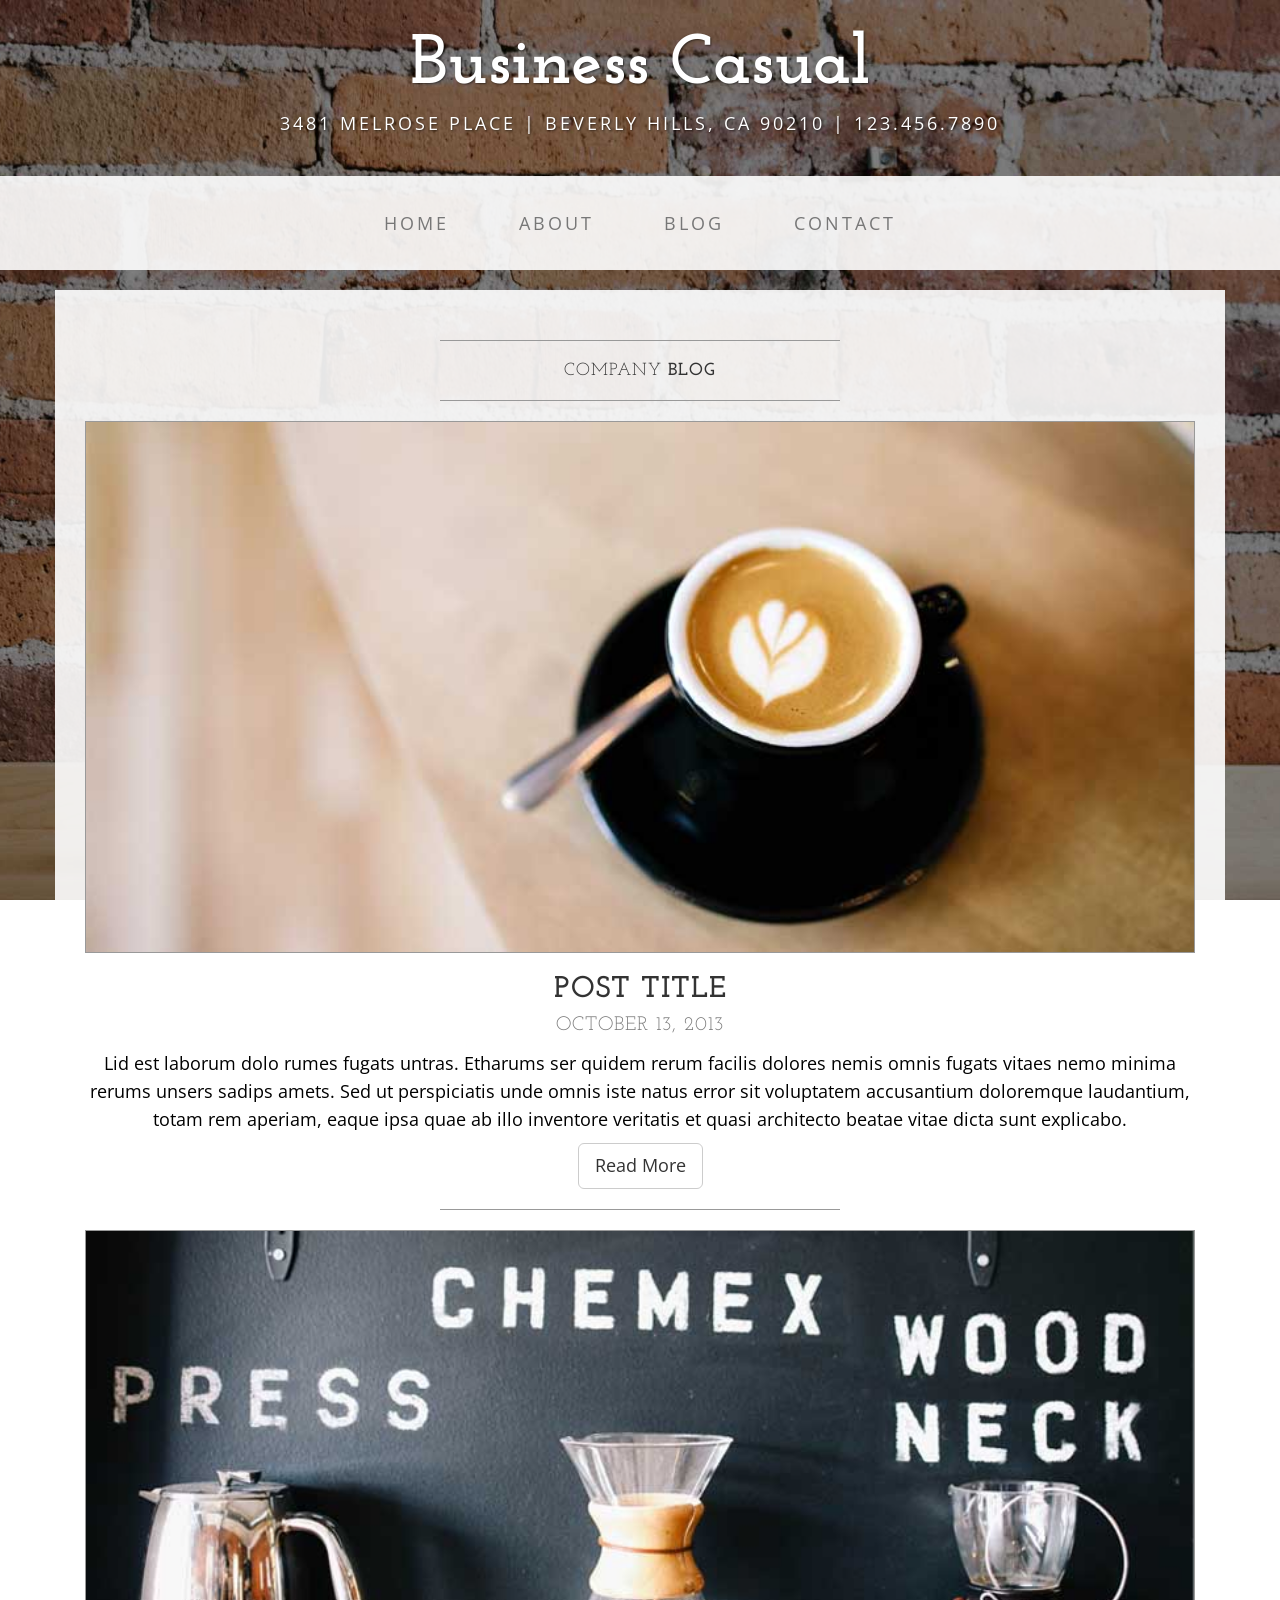
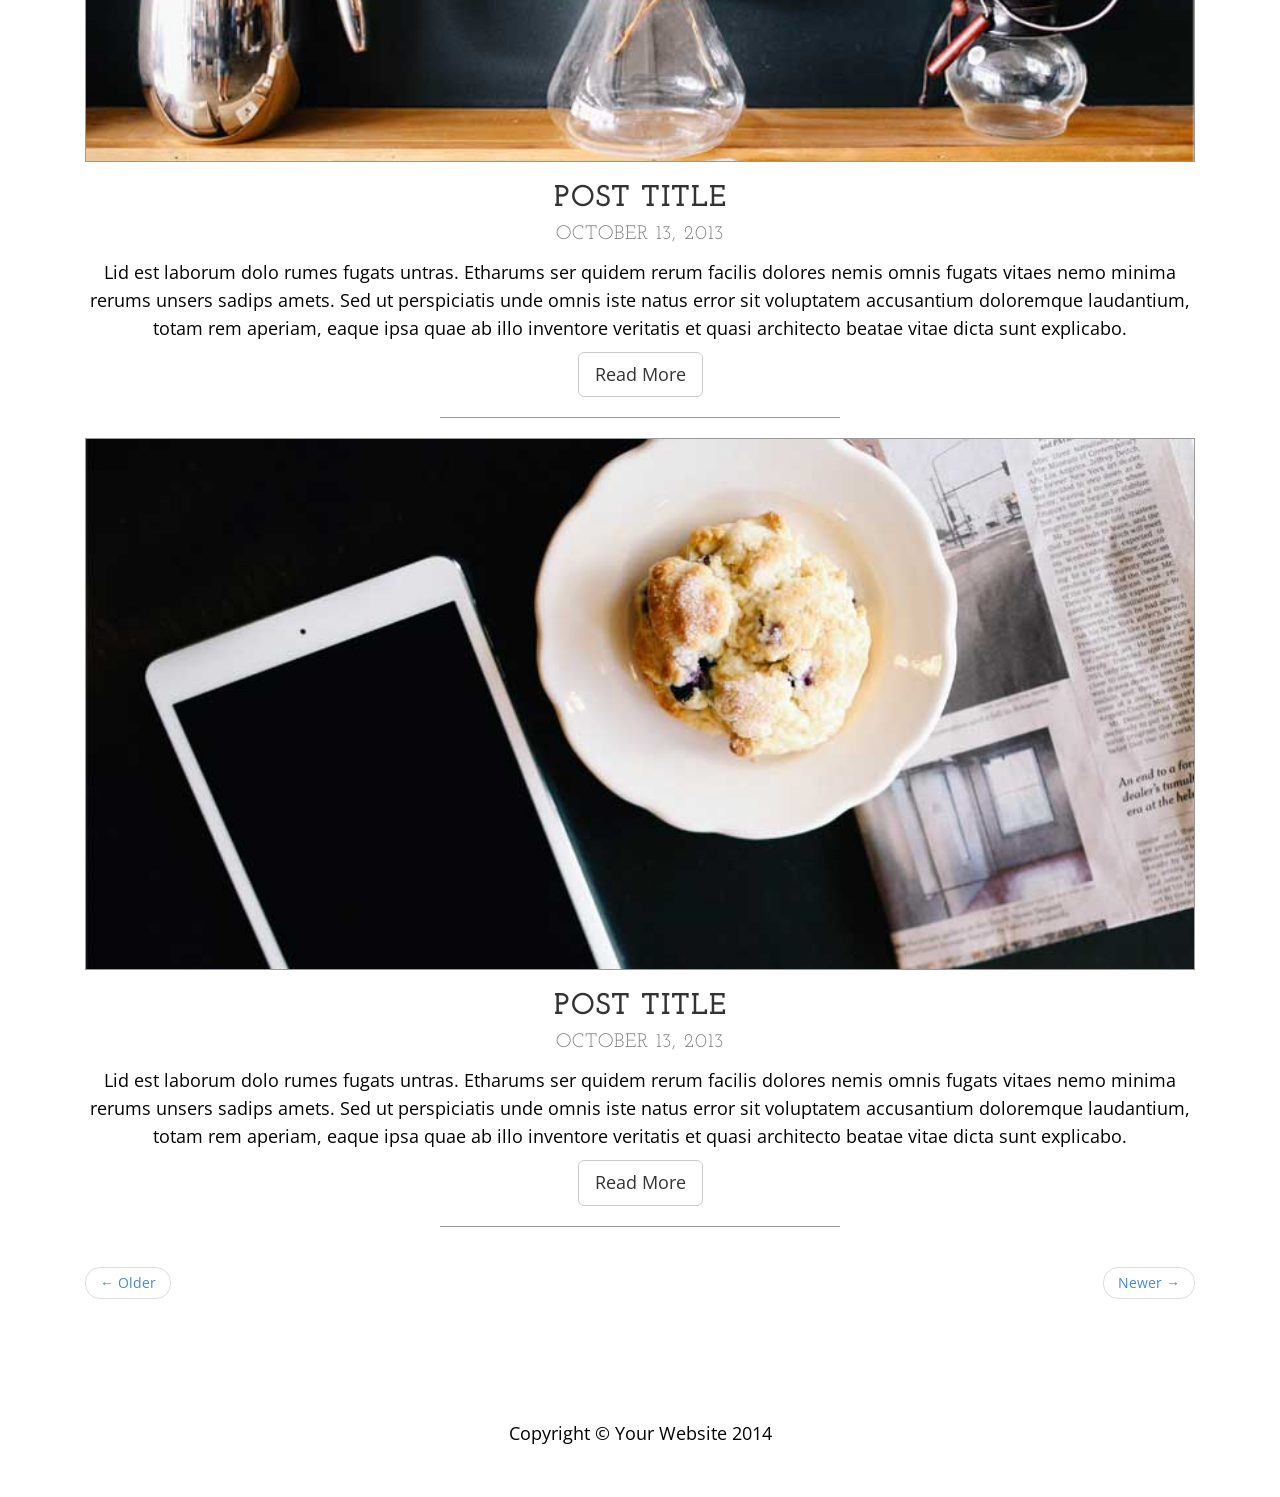
<file: Business Casual/blog.html>
<!DOCTYPE html>
<html lang="en">

<head>

    <meta charset="utf-8">
    <meta http-equiv="X-UA-Compatible" content="IE=edge">
    <meta name="viewport" content="width=device-width, initial-scale=1">
    <meta name="description" content="">
    <meta name="author" content="">

    <title>Blog - Business Casual - Start Bootstrap Theme</title>

    <!-- Bootstrap Core CSS -->
    <link href="css/bootstrap.min.css" rel="stylesheet">

    <!-- Custom CSS -->
    <link href="css/business-casual.css" rel="stylesheet">

    <!-- Fonts -->
    <link href="http://fonts.googleapis.com/css?family=Open+Sans:300italic,400italic,600italic,700italic,800italic,400,300,600,700,800" rel="stylesheet" type="text/css">
    <link href="http://fonts.googleapis.com/css?family=Josefin+Slab:100,300,400,600,700,100italic,300italic,400italic,600italic,700italic" rel="stylesheet" type="text/css">

    <!-- HTML5 Shim and Respond.js IE8 support of HTML5 elements and media queries -->
    <!-- WARNING: Respond.js doesn't work if you view the page via file:// -->
    <!--[if lt IE 9]>
        <script src="https://oss.maxcdn.com/libs/html5shiv/3.7.0/html5shiv.js"></script>
        <script src="https://oss.maxcdn.com/libs/respond.js/1.4.2/respond.min.js"></script>
    <![endif]-->

</head>

<body>

    <div class="brand">Business Casual</div>
    <div class="address-bar">3481 Melrose Place | Beverly Hills, CA 90210 | 123.456.7890</div>

    <!-- Navigation -->
    <nav class="navbar navbar-default" role="navigation">
        <div class="container">
            <!-- Brand and toggle get grouped for better mobile display -->
            <div class="navbar-header">
                <button type="button" class="navbar-toggle" data-toggle="collapse" data-target="#bs-example-navbar-collapse-1">
                    <span class="sr-only">Toggle navigation</span>
                    <span class="icon-bar"></span>
                    <span class="icon-bar"></span>
                    <span class="icon-bar"></span>
                </button>
                <!-- navbar-brand is hidden on larger screens, but visible when the menu is collapsed -->
                <a class="navbar-brand" href="index.html">Business Casual</a>
            </div>
            <!-- Collect the nav links, forms, and other content for toggling -->
            <div class="collapse navbar-collapse" id="bs-example-navbar-collapse-1">
                <ul class="nav navbar-nav">
                    <li>
                        <a href="index.html">Home</a>
                    </li>
                    <li>
                        <a href="about.html">About</a>
                    </li>
                    <li>
                        <a href="blog.html">Blog</a>
                    </li>
                    <li>
                        <a href="contact.html">Contact</a>
                    </li>
                </ul>
            </div>
            <!-- /.navbar-collapse -->
        </div>
        <!-- /.container -->
    </nav>

    <div class="container">

        <div class="row">
            <div class="box">
                <div class="col-lg-12">
                    <hr>
                    <h2 class="intro-text text-center">Company
                        <strong>blog</strong>
                    </h2>
                    <hr>
                </div>
                <div class="col-lg-12 text-center">
                    <img class="img-responsive img-border img-full" src="img/slide-1.jpg" alt="">
                    <h2>Post Title
                        <br>
                        <small>October 13, 2013</small>
                    </h2>
                    <p>Lid est laborum dolo rumes fugats untras. Etharums ser quidem rerum facilis dolores nemis omnis fugats vitaes nemo minima rerums unsers sadips amets. Sed ut perspiciatis unde omnis iste natus error sit voluptatem accusantium doloremque laudantium, totam rem aperiam, eaque ipsa quae ab illo inventore veritatis et quasi architecto beatae vitae dicta sunt explicabo.</p>
                    <a href="#" class="btn btn-default btn-lg">Read More</a>
                    <hr>
                </div>
                <div class="col-lg-12 text-center">
                    <img class="img-responsive img-border img-full" src="img/slide-2.jpg" alt="">
                    <h2>Post Title
                        <br>
                        <small>October 13, 2013</small>
                    </h2>
                    <p>Lid est laborum dolo rumes fugats untras. Etharums ser quidem rerum facilis dolores nemis omnis fugats vitaes nemo minima rerums unsers sadips amets. Sed ut perspiciatis unde omnis iste natus error sit voluptatem accusantium doloremque laudantium, totam rem aperiam, eaque ipsa quae ab illo inventore veritatis et quasi architecto beatae vitae dicta sunt explicabo.</p>
                    <a href="#" class="btn btn-default btn-lg">Read More</a>
                    <hr>
                </div>
                <div class="col-lg-12 text-center">
                    <img class="img-responsive img-border img-full" src="img/slide-3.jpg" alt="">
                    <h2>Post Title
                        <br>
                        <small>October 13, 2013</small>
                    </h2>
                    <p>Lid est laborum dolo rumes fugats untras. Etharums ser quidem rerum facilis dolores nemis omnis fugats vitaes nemo minima rerums unsers sadips amets. Sed ut perspiciatis unde omnis iste natus error sit voluptatem accusantium doloremque laudantium, totam rem aperiam, eaque ipsa quae ab illo inventore veritatis et quasi architecto beatae vitae dicta sunt explicabo.</p>
                    <a href="#" class="btn btn-default btn-lg">Read More</a>
                    <hr>
                </div>
                <div class="col-lg-12 text-center">
                    <ul class="pager">
                        <li class="previous"><a href="#">&larr; Older</a>
                        </li>
                        <li class="next"><a href="#">Newer &rarr;</a>
                        </li>
                    </ul>
                </div>
            </div>
        </div>

    </div>
    <!-- /.container -->

    <footer>
        <div class="container">
            <div class="row">
                <div class="col-lg-12 text-center">
                    <p>Copyright &copy; Your Website 2014</p>
                </div>
            </div>
        </div>
    </footer>

    <!-- jQuery Version 1.11.0 -->
    <script src="js/jquery-1.11.0.js"></script>

    <!-- Bootstrap Core JavaScript -->
    <script src="js/bootstrap.min.js"></script>

</body>

</html>
</file>
<file: Helios/css/skel.css>
/* Resets (http://meyerweb.com/eric/tools/css/reset/ | v2.0 | 20110126 | License: none (public domain)) */

	html,body,div,span,applet,object,iframe,h1,h2,h3,h4,h5,h6,p,blockquote,pre,a,abbr,acronym,address,big,cite,code,del,dfn,em,img,ins,kbd,q,s,samp,small,strike,strong,sub,sup,tt,var,b,u,i,center,dl,dt,dd,ol,ul,li,fieldset,form,label,legend,table,caption,tbody,tfoot,thead,tr,th,td,article,aside,canvas,details,embed,figure,figcaption,footer,header,hgroup,menu,nav,output,ruby,section,summary,time,mark,audio,video{margin:0;padding:0;border:0;font-size:100%;font:inherit;vertical-align:baseline;}article,aside,details,figcaption,figure,footer,header,hgroup,menu,nav,section{display:block;}body{line-height:1;}ol,ul{list-style:none;}blockquote,q{quotes:none;}blockquote:before,blockquote:after,q:before,q:after{content:'';content:none;}table{border-collapse:collapse;border-spacing:0;}body{-webkit-text-size-adjust:none}

/* Box Model */

	*, *:before, *:after {
		-moz-box-sizing: border-box;
		-webkit-box-sizing: border-box;
		box-sizing: border-box;
	}

/* Container */

	body {
		/* min-width: (containers) */
		min-width: 1200px;
	}

	.container {
		margin-left: auto;
		margin-right: auto;
		
		/* width: (containers) */
		width: 1200px;
	}

	/* Modifiers */
	
		.container.small {
			/* width: (containers) * 0.75; */
			width: 900px;
		}

		.container.big {
			width: 100%;

			/* max-width: (containers) * 1.25; */
			max-width: 1500px;

			/* min-width: (containers); */
			min-width: 1200px;
		}

/* Grid */

	.\31 2u { width: 100% }
	.\31 1u { width: 91.6666666667% }
	.\31 0u { width: 83.3333333333% }
	.\39 u { width: 75% }
	.\38 u { width: 66.6666666667% }
	.\37 u { width: 58.3333333333% }
	.\36 u { width: 50% }
	.\35 u { width: 41.6666666667% }
	.\34 u { width: 33.3333333333% }
	.\33 u { width: 25% }
	.\32 u { width: 16.6666666667% }
	.\31 u { width: 8.3333333333% }
	.\-11u { margin-left: 91.6666666667% }
	.\-10u { margin-left: 83.3333333333% }
	.\-9u { margin-left: 75% }
	.\-8u { margin-left: 66.6666666667% }
	.\-7u { margin-left: 58.3333333333% }
	.\-6u { margin-left: 50% }
	.\-5u { margin-left: 41.6666666667% }
	.\-4u { margin-left: 33.3333333333% }
	.\-3u { margin-left: 25% }
	.\-2u { margin-left: 16.6666666667% }
	.\-1u { margin-left: 8.3333333333% }

	/* Rows */

		.row > * {
			float: left;
		}

		.row:after {
			content: '';
			display: block;
			clear: both;
			height: 0;
		}

		.row:first-child > * {
			padding-top: 0 !important;
		}

		/* Normal */

			.row > * {
				/* padding-left: (gutters) */
				padding-left: 40px;
			}

			.row + .row > * {
				/* padding: (gutters) 0 0 (gutters) */
				padding: 40px 0 0 40px;
			}

			.row {
				/* margin-left: -(gutters) */
				margin-left: -40px;
			}

		/* Flush */

			.row.flush > * {
				padding-left: 0;
			}

			.row + .row.flush > * {
				padding: 0;
			}

			.row.flush {
				margin-left: 0;
			}

		/* Quarter */

			.row.quarter > * {
				/* padding-left: (gutters * 0.25) */
				padding-left: 10px;
			}

			.row + .row.quarter > * {
				/* padding: (gutters * 0.25) 0 0 (gutters * 0.25) */
				padding: 10px 0 0 10px;
			}

			.row.quarter {
				/* margin-left: -(gutters * 0.25) */
				margin-left: -10px;
			}

		/* Half */

			.row.half > * {
				/* padding-left: (gutters * 0.5) */
				padding-left: 20px;
			}

			.row + .row.half > * {
				/* padding: (gutters * 0.5) 0 0 (gutters * 0.5) */
				padding: 20px 0 0 20px;
			}

			.row.half {
				/* margin-left: -(gutters * 0.5) */
				margin-left: -20px;
			}

		/* One and (a) Half */

			.row.oneandhalf > * {
				/* padding-left: (gutters * 1.5) */
				padding-left: 60px;
			}

			.row + .row.oneandhalf > * {
				/* padding: (gutters * 1.5) 0 0 (gutters * 1.5) */
				padding: 60px 0 0 60px;
			}

			.row.oneandhalf {
				/* margin-left: -(gutters * 1.5) */
				margin-left: -60px;
			}

		/* Double */

			.row.double > * {
				/* padding-left: (gutters * 2) */
				padding-left: 80px;
			}

			.row + .row.double > * {
				/* padding: (gutters * 2) 0 0 (gutters * 2) */
				padding: 80px 0 0 80px;
			}

			.row.double {
				/* margin-left: -(gutters * 2) */
				margin-left: -80px;
			}
</file>
<file: Helios/css/style-noscript.css>
/*
	Helios by HTML5 UP
	html5up.net | @n33co
	Free for personal and commercial use under the CCA 3.0 license (html5up.net/license)
*/

/*********************************************************************************/
/* Header                                                                        */
/*********************************************************************************/

	#header
	{
	}

		.homepage #header
		{
		}
	
			.homepage #header:after
			{
				display: none;
			}

/*********************************************************************************/
/* Nav                                                                           */
/*********************************************************************************/

	#nav
	{
	}

		#nav > ul > li > ul
		{
			display: none;
		}

/*********************************************************************************/
/* Carousel                                                                      */
/*********************************************************************************/

	.carousel
	{
		overflow-x: scroll;
	}
</file>
<file: Helios/css/ie/v8.css>
/*
	Helios by HTML5 UP
	html5up.net | @n33co
	Free for personal and commercial use under the CCA 3.0 license (html5up.net/license)
*/

/*********************************************************************************/
/* Basic                                                                         */
/*********************************************************************************/

	a
	{
		border-bottom: solid 1px #ddd;
	}
	
	hr
	{
		border-top: solid 1px #777;
		border-bottom: solid 1px #777;
	}

	.timestamp
	{
		color: #777;
	}

	/* Section/Article */

		section,
		article
		{
		}
		
			section > .last-child,
			article > .last-child
			{
				margin-bottom: 0;
			}

			section.last-child,
			article.last-child
			{
				margin-bottom: 0;
			}

	/* List */

		ul
		{
		}

			ul.divided
			{
			}
			
				ul.divided li
				{
					border-top: solid 1px #777;
				}

			ul.menu
			{
			}
			
				ul.menu li
				{
					border-left: solid 1px #777;
				}

			ul.icons
			{
				background: #333;
				-ms-behavior: url('css/ie/PIE.htc');
			}

	/* Button */
		
		.button
		{
			-ms-behavior: url('css/ie/PIE.htc');
		}

/*********************************************************************************/
/* Icons                                                                         */
/*********************************************************************************/

	.icon
	{
	}

		.icon.circled
		{
			-ms-behavior: url('css/ie/PIE.htc');
		}

/*********************************************************************************/
/* Header                                                                        */
/*********************************************************************************/

	#header
	{
		-ms-behavior: url('css/ie/backgroundsize.min.htc');
	}

/*********************************************************************************/
/* Nav                                                                           */
/*********************************************************************************/

	#nav
	{
	}
	
		#nav > ul
		{
		}
		
			#nav > ul:before,
			#nav > ul:after
			{
				border-top: solid 1px #777;
				border-bottom: solid 1px #777;
			}

			#nav > ul > li
			{
				-ms-behavior: url('css/ie/PIE.htc');
			}

				#nav > ul > li.active
				{
					border-color: #999;
				}

	.dropotron
	{
		background: #fff;
		-ms-behavior: url('css/ie/PIE.htc');
	}

		.dropotron li
		{
			border-color: #eee;
			padding-right: 1em;
			color: #5b5b5b;
		}

		.dropotron.level-0
		{
			box-shadow: none !important;
			margin-top: 1em;
		}
	
/*********************************************************************************/
/* Carousel                                                                      */
/*********************************************************************************/

	.carousel
	{
	}

		.carousel .forward,
		.carousel .backward
		{
			border-radius: 100%;
			background-color: #483949;
			width: 7em;
			height: 7em;
			margin-top: -3.5em;
			border-radius: 100%;
			-ms-behavior: url('css/ie/PIE.htc');
		}

			.carousel .forward
			{
				right: -3.5em;
			}

			.carousel .backward
			{
				left: -3.5em;
			}
		
			.carousel .forward:before,
			.carousel .backward:before
			{
				display: none;
			}
			
/*********************************************************************************/
/* Footer                                                                        */
/*********************************************************************************/

	#footer
	{
	}
	
		#footer ul.divided li,
		#footer ul.menu li,
		#footer hr
		{
			border-color: #3B373C;
		}
	
		#footer .icons
		{
			background: #2F2930;
		}
	
		#footer .copyright
		{
			color: #777;
		}

			#footer .copyright a
			{
				color: #aaa;
				border: 0;
			}

				#footer .copyright a:hover
				{
					color: #ccc;
				}
</file>
<file: Narani/demo.css>
/* 
    Document   : narani
    Created on : Jul 22, 2014, 10:15:10 PM
    Author     : Design_mylife
    Description:Narani single and multi-page for Multipurpose use
    Version    : V1.0
*/
/* ---------------------------------------------------------------------- */
/*	Import Google Fonts
/* ---------------------------------------------------------------------- */

@import url('http://fonts.googleapis.com/css?family=Open+Sans:400,300,600,800');


body { 
    font-family: 'Open Sans', sans-serif;
    -webkit-font-smoothing: antialiased;
    -webkit-text-size-adjust: 100%;	
    cursor:default;
    color: #333;
    font-size: 14px;
    line-height: 24px;
    background-color: #fff;
    font-weight: 400;
}
.narani-header {
    padding: 20px 0;
    background-color: #333;
    -moz-box-shadow: 0px 0px 10px rgba(0, 0, 0, 0.5);
-webkit-box-shadow: 0px 0px 10px rgba(0, 0, 0, 0.5);
box-shadow: 0px 0px 10px rgba(0, 0, 0, 0.5);
margin-bottom: 20px;
}
.narani-header h1{
    color:#fff;
    font-weight: 300;
    margin-bottom: 10px;
    margin-top: 0px;
    text-transform: uppercase;
}
.narani-header p{
    margin: 0px;
    color:#777;
}
.demo-wrap{
    margin-bottom: 70px;
}
.demo-option{
    padding: 20px;
    border: 1px solid #ddd;
    margin-top: 30px;
}
.demo-option img{
    margin-bottom: 30px;
}
.footer{
  padding: 20px 0;
}
.footer p{
    color:#777;
    margin: 0;
}
</file>
<file: Universal Template (Original)/css/style.default.css>
.clearfix:before,
.clearfix:after,
.navbar:before,
.navbar:after,
.navbar-header:before,
.navbar-header:after {
  content: " ";
  display: table;
}
.clearfix:after,
.navbar:after,
.navbar-header:after {
  clear: both;
}
.center-block {
  display: block;
  margin-left: auto;
  margin-right: auto;
}
.pull-right {
  float: right !important;
}
.pull-left {
  float: left !important;
}
.hide {
  display: none !important;
}
.show {
  display: block !important;
}
.invisible {
  visibility: hidden;
}
.text-hide {
  font: 0/0 a;
  color: transparent;
  text-shadow: none;
  background-color: transparent;
  border: 0;
}
.hidden {
  display: none !important;
  visibility: hidden !important;
}
.affix {
  position: fixed;
  -webkit-transform: translate3d(0, 0, 0);
  transform: translate3d(0, 0, 0);
}
/* general styles */
a,
button {
  -webkit-transition: all 0.2s ease-out;
  -moz-transition: all 0.2s ease-out;
  transition: all 0.2s ease-out;
}
a i.fa,
button i.fa {
  margin: 0 5px;
}
.clickable {
  cursor: pointer !important;
}
.required {
  color: #38a7bb;
}
.accent {
  color: #38a7bb;
}
.text-uppercase {
  text-transform: uppercase;
  letter-spacing: 0.08em;
}
@media (max-width: 991px) {
  .text-center-sm {
    text-align: center;
  }
}
p.lead {
  margin-bottom: 40px;
}
section,
div.section {
  margin-bottom: 40px;
}
.no-mb {
  margin-bottom: 0 !important;
}
.mb-small {
  margin-bottom: 20px !important;
}
.heading {
  margin-bottom: 40px;
}
.heading h1,
.heading h2,
.heading h3,
.heading h4,
.heading h5 {
  display: inline-block;
  border-bottom: solid 5px #38a7bb;
  line-height: 1.1;
  margin-bottom: 0;
  padding-bottom: 10px;
  vertical-align: middle;
  text-transform: uppercase;
  letter-spacing: 0.06em;
}
.heading h1 i.fa,
.heading h2 i.fa,
.heading h3 i.fa,
.heading h4 i.fa,
.heading h5 i.fa {
  display: inline-block;
  background: #38a7bb;
  width: 30px;
  height: 30px;
  vertical-align: middle;
  text-align: center;
  color: #fff;
  font-size: 12px;
  line-height: 30px;
  border-radius: 15px;
}
.icon {
  display: inline-block;
  width: 80px;
  height: 80px;
  color: #fff;
  line-height: 80px;
  border-radius: 40px;
  border: solid 1px #fff;
  font-size: 20px;
}
.icon.icon-lg {
  font-size: 30px;
  border-width: 2px;
}
.ul-icons {
  padding-left: 10px;
}
.ul-icons li {
  list-style-type: none;
  line-height: 20px;
  margin-bottom: 20px;
}
.ul-icons li i {
  width: 20px;
  height: 20px;
  background: #38a7bb;
  color: #fff;
  text-align: center;
  border-radius: 10px;
  line-height: 20px;
  margin-right: 10px;
}
ul.list-style-none {
  list-style: none;
}
#text-page h1,
#text-page h2,
#text-page h3 {
  font-weight: 700;
}
#error-page {
  text-align: center;
  margin-top: 40px;
  margin-bottom: 100px;
}
#error-page h4 {
  margin-bottom: 40px;
}
#error-page p.buttons {
  margin-top: 40px;
}
.pages-listing .item {
  text-align: center;
}
.pages-listing .item h3 {
  font-size: 18px;
  text-transform: uppercase;
  margin-bottom: 20px;
  letter-spacing: 0.08em;
}
.pages-listing .item h3 a {
  color: #555555;
}
.pages-listing .item .text {
  margin-bottom: 20px;
}
.pages-listing .item .text p {
  color: #999999;
  font-size: 12px;
  margin-bottom: 20px;
}
.banner {
  margin-bottom: 30px;
  text-align: center;
}
.banner img {
  margin: 0 auto;
}
.banner a:hover img {
  opacity: 0.8;
  filter: alpha(opacity=80);
  -webkit-transition: all 0.2s ease-out;
  -moz-transition: all 0.2s ease-out;
  transition: all 0.2s ease-out;
}
.pages {
  text-align: center;
}
.pages .loadMore {
  text-align: center;
}
.pages .pagination {
  text-align: center;
}
.features-buttons button {
  margin-bottom: 20px;
}
@media (min-width: 1300px) {
  body.boxed {
    background: url(http://subtlepatterns.com/patterns/subtle_zebra_3d.png);
  }
  body.boxed #all {
    position: relative;
    background: #fff;
    width: 1200px;
    margin: 0 auto;
    overflow: hidden;
    -webkit-box-shadow: 0 0 5px #cccccc;
    box-shadow: 0 0 5px #cccccc;
  }
}
#top {
  background: #555555;
  color: #eeeeee;
  padding: 10px 0;
}
#top p {
  margin: 0;
  font-size: 12px;
}
#top .social {
  float: right;
  text-align: right;
}
#top .social a {
  color: #999999;
  display: inline-block;
  width: 24px;
  height: 24px;
  border-radius: 12px;
  line-height: 20px;
  font-size: 12px;
  text-align: center;
  vertical-align: bottom;
}
#top .social a:hover {
  color: #fff;
}
#top .social a:hover.facebook {
  background-color: #4460ae;
}
#top .social a:hover.gplus {
  background-color: #c21f25;
}
#top .social a:hover.twitter {
  background-color: #3cf;
}
#top .social a:hover.instagram {
  background-color: #cd4378;
}
#top .social a:hover.email {
  background-color: #4a7f45;
}
#top .login {
  float: right;
}
#top .login a {
  font-size: 12px;
  color: #eeeeee;
  margin-right: 15px;
  text-decoration: none;
  text-transform: uppercase;
  font-weight: 700;
  letter-spacing: 0.10em;
}
@media (max-width: 767px) {
  #top .login {
    float: left;
  }
}
#top.light {
  background: #fff;
  color: #999999;
  border-bottom: solid 1px #eeeeee;
}
#top.light .login a {
  color: #555555;
}
.navbar {
  border: none;
}
.navbar ul.nav > li > a {
  text-transform: uppercase;
  text-decoration: underline;
  font-weight: bold;
  letter-spacing: 0.08em;
  border-top: solid 5px transparent;
}
.navbar ul.nav > li > a:hover {
  border-top: solid 5px #38a7bb;
}
.navbar ul.nav > li.active > a,
.navbar ul.nav > li.open > a {
  text-decoration: none !important;
  border-top: solid 5px #20616d;
}
@media (max-width: 768px) {
  .navbar ul.nav > li.active > a,
  .navbar ul.nav > li.open > a {
    border-top-color: transparent;
  }
  .navbar ul.nav > li > a:hover {
    border-top-color: transparent;
  }
}
.navbar.navbar-light ul.nav > li.active > a {
  border-top: solid 5px #20616d;
  background: #fff !important;
  color: #555555 !important;
}
.navbar.navbar-light ul.nav > li.active > a:hover {
  border-top: solid 5px #20616d;
}
.navbar.navbar-light ul.nav > li > a:hover,
.navbar.navbar-light ul.nav > li.open > a:hover,
.navbar.navbar-light ul.nav > li > a:focus,
.navbar.navbar-light ul.nav > li.open > a:focus {
  border-top: solid 5px #38a7bb;
  background: #fff !important;
  color: #555555 !important;
}
.navbar ul.dropdown-menu {
  margin: 0;
  padding: 0;
}
.navbar ul.dropdown-menu li {
  list-style-type: none;
  border-bottom: solid 1px #eeeeee;
  text-transform: uppercase;
  letter-spacing: 0.08em;
  padding: 4px 0;
}
.navbar ul.dropdown-menu li a {
  position: relative;
  color: #999999;
  font-size: 12px;
  display: block;
  -webkit-transition: all 0.2s ease-out;
  -moz-transition: all 0.2s ease-out;
  transition: all 0.2s ease-out;
  left: 0;
}
.navbar ul.dropdown-menu li a:hover {
  color: #38a7bb;
  text-decoration: none;
  background: none;
  left: 2px;
  -webkit-transition: all 0.2s ease-out;
  -moz-transition: all 0.2s ease-out;
  transition: all 0.2s ease-out;
}
@media (max-width: 767px) {
  .navbar ul.dropdown-menu li a:hover {
    left: 0;
  }
}
.navbar .yamm-content h3 {
  font-size: 18px;
  text-transform: uppercase;
  padding-bottom: 10px;
  margin-top: 5px;
  border-bottom: dotted 1px #555555;
  letter-spacing: 0.08em;
}
@media (max-width: 767px) {
  .navbar .yamm-content h3 {
    font-size: 14px;
  }
}
.navbar .yamm-content h5 {
  text-transform: uppercase;
  padding-bottom: 10px;
  border-bottom: dotted 1px #555555;
  letter-spacing: 0.08em;
}
.navbar .yamm-content ul {
  margin: 0;
  padding: 0;
}
.navbar .yamm-content ul li {
  list-style-type: none;
  border-bottom: solid 1px #eeeeee;
  text-transform: uppercase;
  padding: 4px 0;
}
.navbar .yamm-content ul li a {
  position: relative;
  color: #999999;
  font-size: 12px;
  display: block;
  -webkit-transition: all 0.2s ease-out;
  -moz-transition: all 0.2s ease-out;
  transition: all 0.2s ease-out;
}
.navbar .yamm-content ul li a:hover {
  color: #38a7bb;
  text-decoration: none;
  padding-left: 2px;
}
.navbar .yamm-content .banner {
  margin-bottom: 10px;
}
.navbar .yamm-fw .dropdown-menu {
  padding: 0;
}
.navbar .navbar-buttons {
  float: right;
}
.navbar .navbar-buttons button,
.navbar .navbar-buttons a.btn,
.navbar .navbar-buttons .btn-default.navbar-toggle {
  margin-top: 11px;
  margin-bottom: 11px;
  margin-left: 0;
  margin-right: 5px;
}
.navbar .btn-default,
.navbar .btn-default.navbar-toggle {
  color: #999999;
  background-color: #fff;
  margin-left: 7px;
  margin-right: 0;
}
.navbar .btn-default:hover,
.navbar .btn-default.navbar-toggle:hover,
.navbar .btn-default:focus,
.navbar .btn-default.navbar-toggle:focus {
  background-color: #fff;
  border-color: #38a7bb;
  color: #38a7bb;
}
.navbar #search {
  clear: both;
  border-top: solid 1px #38a7bb;
  text-align: right;
}
.navbar #search form {
  float: right;
}
.navbar #search form .input-group {
  width: 500px;
}
@media (max-width: 768px) {
  .navbar #search form .input-group {
    width: 100%;
  }
}
.navbar #basket-overview a {
  margin-left: 7px;
}
.navbar-affixed-top {
  top: -32px;
}
.navbar-affixed-top.affix-top {
  -webkit-transition: all 0.5s ease-out;
  -moz-transition: all 0.5s ease-out;
  transition: all 0.5s ease-out;
}
.navbar-affixed-top.affix {
  position: fixed;
  width: 100%;
  top: 0;
  z-index: 1000;
  -webkit-box-shadow: 0 0 5px #cccccc;
  box-shadow: 0 0 5px #cccccc;
  -webkit-transition: all 0.5s ease-out;
  -moz-transition: all 0.5s ease-out;
  transition: all 0.5s ease-out;
}
body.boxed .navbar-affixed-top.affix {
  position: static;
}
#login-modal {
  overflow: hidden;
}
#login-modal .modal-header h4 {
  text-transform: uppercase;
}
#login-modal form {
  margin-bottom: 20px;
}
#login-modal a {
  color: #38a7bb;
}
#login-modal p {
  font-weight: 300;
  margin-bottom: 20px;
  font-size: 13px;
}
/* buttons  */
.btn {
  font-weight: 700;
  font-family: "Roboto", Helvetica, Arial, sans-serif;
  text-transform: uppercase;
  letter-spacing: 0.08em;
  padding: 6px 12px;
  font-size: 13px;
  line-height: 1.42857143;
  border-radius: 0;
}
.input-group .btn {
  font-size: 14px;
}
.btn-lg {
  padding: 10px 16px;
  font-size: 14px;
  line-height: 1.33;
  border-radius: 0;
}
.btn-sm {
  padding: 5px 10px;
  font-size: 12px;
  line-height: 1.5;
  border-radius: 0;
}
.btn-xs {
  padding: 1px 5px;
  font-size: 12px;
  line-height: 1.5;
  border-radius: 0;
}
.btn-template-main {
  color: #38a7bb;
  background-color: #ffffff;
  border-color: #38a7bb;
}
.btn-template-main:hover,
.btn-template-main:focus,
.btn-template-main:active,
.btn-template-main.active,
.open > .dropdown-toggle.btn-template-main {
  color: #38a7bb;
  background-color: #e6e6e6;
  border-color: #2a7d8c;
}
.btn-template-main:active,
.btn-template-main.active,
.open > .dropdown-toggle.btn-template-main {
  background-image: none;
}
.btn-template-main.disabled,
.btn-template-main[disabled],
fieldset[disabled] .btn-template-main,
.btn-template-main.disabled:hover,
.btn-template-main[disabled]:hover,
fieldset[disabled] .btn-template-main:hover,
.btn-template-main.disabled:focus,
.btn-template-main[disabled]:focus,
fieldset[disabled] .btn-template-main:focus,
.btn-template-main.disabled:active,
.btn-template-main[disabled]:active,
fieldset[disabled] .btn-template-main:active,
.btn-template-main.disabled.active,
.btn-template-main[disabled].active,
fieldset[disabled] .btn-template-main.active {
  background-color: #ffffff;
  border-color: #38a7bb;
}
.btn-template-main .badge {
  color: #ffffff;
  background-color: #38a7bb;
}
.btn-template-main:hover,
.btn-template-main:focus,
.btn-template-main:active,
.btn-template-main.active {
  background: #38a7bb;
  color: #ffffff;
  border-color: #38a7bb;
}
.btn-template-transparent-primary {
  color: #ffffff;
  background-color: transparent;
  border-color: #ffffff;
}
.btn-template-transparent-primary:hover,
.btn-template-transparent-primary:focus,
.btn-template-transparent-primary:active,
.btn-template-transparent-primary.active,
.open > .dropdown-toggle.btn-template-transparent-primary {
  color: #ffffff;
  background-color: rgba(0, 0, 0, 0);
  border-color: #e0e0e0;
}
.btn-template-transparent-primary:active,
.btn-template-transparent-primary.active,
.open > .dropdown-toggle.btn-template-transparent-primary {
  background-image: none;
}
.btn-template-transparent-primary.disabled,
.btn-template-transparent-primary[disabled],
fieldset[disabled] .btn-template-transparent-primary,
.btn-template-transparent-primary.disabled:hover,
.btn-template-transparent-primary[disabled]:hover,
fieldset[disabled] .btn-template-transparent-primary:hover,
.btn-template-transparent-primary.disabled:focus,
.btn-template-transparent-primary[disabled]:focus,
fieldset[disabled] .btn-template-transparent-primary:focus,
.btn-template-transparent-primary.disabled:active,
.btn-template-transparent-primary[disabled]:active,
fieldset[disabled] .btn-template-transparent-primary:active,
.btn-template-transparent-primary.disabled.active,
.btn-template-transparent-primary[disabled].active,
fieldset[disabled] .btn-template-transparent-primary.active {
  background-color: transparent;
  border-color: #ffffff;
}
.btn-template-transparent-primary .badge {
  color: transparent;
  background-color: #ffffff;
}
.btn-template-transparent-primary:hover,
.btn-template-transparent-primary:focus,
.btn-template-transparent-primary:active,
.btn-template-transparent-primary.active {
  background: #fff;
  color: #38a7bb;
  border-color: #fff;
}
.btn-template-transparent-black {
  color: #ffffff;
  background-color: transparent;
  border-color: #ffffff;
}
.btn-template-transparent-black:hover,
.btn-template-transparent-black:focus,
.btn-template-transparent-black:active,
.btn-template-transparent-black.active,
.open > .dropdown-toggle.btn-template-transparent-black {
  color: #ffffff;
  background-color: rgba(0, 0, 0, 0);
  border-color: #e0e0e0;
}
.btn-template-transparent-black:active,
.btn-template-transparent-black.active,
.open > .dropdown-toggle.btn-template-transparent-black {
  background-image: none;
}
.btn-template-transparent-black.disabled,
.btn-template-transparent-black[disabled],
fieldset[disabled] .btn-template-transparent-black,
.btn-template-transparent-black.disabled:hover,
.btn-template-transparent-black[disabled]:hover,
fieldset[disabled] .btn-template-transparent-black:hover,
.btn-template-transparent-black.disabled:focus,
.btn-template-transparent-black[disabled]:focus,
fieldset[disabled] .btn-template-transparent-black:focus,
.btn-template-transparent-black.disabled:active,
.btn-template-transparent-black[disabled]:active,
fieldset[disabled] .btn-template-transparent-black:active,
.btn-template-transparent-black.disabled.active,
.btn-template-transparent-black[disabled].active,
fieldset[disabled] .btn-template-transparent-black.active {
  background-color: transparent;
  border-color: #ffffff;
}
.btn-template-transparent-black .badge {
  color: transparent;
  background-color: #ffffff;
}
.btn-template-transparent-black:hover,
.btn-template-transparent-black:focus,
.btn-template-transparent-black:active,
.btn-template-transparent-black.active {
  background: #fff;
  color: #000;
  border-color: #fff;
}
.btn-template-primary {
  color: #ffffff;
  background-color: #38a7bb;
  border-color: #38a7bb;
}
.btn-template-primary:hover,
.btn-template-primary:focus,
.btn-template-primary:active,
.btn-template-primary.active,
.open > .dropdown-toggle.btn-template-primary {
  color: #ffffff;
  background-color: #2c8494;
  border-color: #2a7d8c;
}
.btn-template-primary:active,
.btn-template-primary.active,
.open > .dropdown-toggle.btn-template-primary {
  background-image: none;
}
.btn-template-primary.disabled,
.btn-template-primary[disabled],
fieldset[disabled] .btn-template-primary,
.btn-template-primary.disabled:hover,
.btn-template-primary[disabled]:hover,
fieldset[disabled] .btn-template-primary:hover,
.btn-template-primary.disabled:focus,
.btn-template-primary[disabled]:focus,
fieldset[disabled] .btn-template-primary:focus,
.btn-template-primary.disabled:active,
.btn-template-primary[disabled]:active,
fieldset[disabled] .btn-template-primary:active,
.btn-template-primary.disabled.active,
.btn-template-primary[disabled].active,
fieldset[disabled] .btn-template-primary.active {
  background-color: #38a7bb;
  border-color: #38a7bb;
}
.btn-template-primary .badge {
  color: #38a7bb;
  background-color: #ffffff;
}
#intro {
  background: url('../img/home.jpg') no-repeat center top;
  -webkit-background-size: cover;
  -moz-background-size: cover;
  -o-background-size: cover;
  background-size: cover;
}
#intro .item {
  font-family: "Roboto", Helvetica, Arial, sans-serif;
  height: 100%;
}
#intro .item h1 {
  text-transform: uppercase;
  font-size: 50px;
  color: #fff;
  margin-bottom: 40px;
  letter-spacing: 0.08em;
}
@media (max-width: 991px) {
  #intro .item h1 {
    font-size: 40px;
  }
}
@media (max-width: 767px) {
  #intro .item h1 {
    font-size: 25px;
  }
}
#intro .item h3 {
  color: #fff;
  margin-bottom: 40px;
}
@media (max-width: 767px) {
  #intro .item h3 {
    font-size: 15px;
    margin-bottom: 20px;
  }
}
#intro .item .btn {
  text-transform: none;
}
@media (max-width: 991px) {
  #intro .item .btn {
    font-size: 14px;
  }
}
@media (max-width: 991px) {
  #intro .item .carousel-caption {
    left: 10%;
    right: 10%;
  }
}
#intro .container,
#intro .row {
  height: 100%;
  position: relative;
}
.jumbotron {
  padding: 30px;
  margin-bottom: 0;
  position: relative;
  background: url('../img/photogrid.jpg') center center repeat;
  background-size: cover;
  -webkit-transition: all 0.2s ease-out;
  -moz-transition: all 0.2s ease-out;
  transition: all 0.2s ease-out;
}
.jumbotron .dark-mask {
  position: absolute;
  top: 0;
  left: 0;
  width: 100%;
  height: 100%;
  background: #38a7bb;
  opacity: 0.9;
  filter: alpha(opacity=90);
}
.jumbotron h1,
.jumbotron h2,
.jumbotron h3,
.jumbotron p,
.jumbotron ul {
  color: #fff;
}
.jumbotron h1,
.jumbotron h2,
.jumbotron h3 {
  color: #ffffff;
  text-transform: uppercase;
  letter-spacing: 0.08em;
}
.jumbotron p {
  margin-bottom: 20px;
  font-size: 21px;
  font-weight: 400;
}
.jumbotron p.text-uppercase {
  font-weight: 700;
}
.jumbotron > hr {
  border-top-color: #d5d5d5;
}
.container .jumbotron {
  border-radius: 0;
}
.jumbotron .container {
  max-width: 100%;
  z-index: 2;
}
@media screen and (min-width: 768px) {
  .jumbotron {
    padding-top: 48px;
    padding-bottom: 48px;
  }
  .container .jumbotron {
    padding-left: 60px;
    padding-right: 60px;
  }
  .jumbotron h1,
  .jumbotron .h1 {
    font-size: 46px;
  }
}
#categoryMenu h3 {
  padding: 20px;
  background: #f7f7f7;
  margin: 0;
  border-bottom: solid 1px #eeeeee;
  text-transform: uppercase;
  letter-spacing: 0.08em;
}
.panel.sidebar-menu h3 {
  padding: 5px 0;
  margin: 0;
}
.panel.sidebar-menu {
  background: #fff;
  margin: 0 0 20px;
  -webkit-box-sizing: border-box;
  -moz-box-sizing: border-box;
  box-sizing: border-box;
}
.panel.sidebar-menu .panel-heading {
  text-transform: uppercase;
  margin-bottom: 10px;
  background: none;
  padding: 0;
  letter-spacing: 0.08em;
  border-bottom: none;
}
.panel.sidebar-menu .panel-heading h1,
.panel.sidebar-menu .panel-heading h2,
.panel.sidebar-menu .panel-heading h3,
.panel.sidebar-menu .panel-heading h4,
.panel.sidebar-menu .panel-heading h5 {
  display: inline-block;
  border-bottom: solid 5px #38a7bb;
  line-height: 1.1;
  margin-bottom: 0;
  padding-bottom: 10px;
}
.panel.sidebar-menu .panel-heading .btn.btn-danger {
  color: #fff;
  margin-top: 5px;
}
.panel.sidebar-menu .panel-body {
  padding: 0;
}
.panel.sidebar-menu .panel-body span.colour {
  display: inline-block;
  width: 15px;
  height: 15px;
  border: solid 1px #555555;
  vertical-align: top;
  margin-top: 2px;
  margin-left: 5px;
}
.panel.sidebar-menu .panel-body span.colour.white {
  background: #fff;
}
.panel.sidebar-menu .panel-body span.colour.red {
  background: red;
}
.panel.sidebar-menu .panel-body span.colour.green {
  background: green;
}
.panel.sidebar-menu .panel-body span.colour.blue {
  background: blue;
}
.panel.sidebar-menu .panel-body span.colour.yellow {
  background: yellow;
}
.panel.sidebar-menu .panel-body label {
  color: #999999;
  font-size: 12px;
}
.panel.sidebar-menu .panel-body label:hover {
  color: #555555;
}
.panel.sidebar-menu ul.nav.category-menu {
  margin-bottom: 20px;
  text-transform: uppercase;
  font-weight: 700;
  letter-spacing: 0.08em;
}
.panel.sidebar-menu ul.nav.category-menu li a {
  font-family: "Roboto", Helvetica, Arial, sans-serif;
}
.panel.sidebar-menu ul.nav ul {
  list-style: none;
  padding-left: 0;
}
.panel.sidebar-menu ul.nav ul li {
  display: block;
}
.panel.sidebar-menu ul.nav ul li a {
  position: relative;
  font-family: "Times New Roman", Times, serif;
  font-weight: normal;
  text-transform: none !important;
  display: block;
  padding: 10px 15px;
  padding-left: 30px;
  font-size: 12px;
  color: #999999;
}
.panel.sidebar-menu ul.nav ul li a:hover,
.panel.sidebar-menu ul.nav ul li a:focus {
  text-decoration: none;
  background-color: #eeeeee;
}
.panel.sidebar-menu ul.tag-cloud {
  list-style: none;
  padding-left: 0;
}
.panel.sidebar-menu ul.tag-cloud li {
  display: inline-block;
}
.panel.sidebar-menu ul.tag-cloud li a {
  display: inline-block;
  padding: 5px;
  border: solid 1px #eeeeee;
  border-radius: 0;
  color: #38a7bb;
  margin: 5px 5px 5px 0;
  text-transform: uppercase;
  letter-spacing: 0.08em;
  font-weight: 700;
  font-size: 12px;
}
.panel.sidebar-menu ul.tag-cloud li a:hover {
  color: #38a7bb;
  text-decoration: none;
  border-color: #38a7bb;
}
.panel.sidebar-menu ul.popular,
.panel.sidebar-menu ul.recent {
  list-style: none;
  padding-left: 0;
  padding: 20px 0;
}
.panel.sidebar-menu ul.popular li,
.panel.sidebar-menu ul.recent li {
  margin-bottom: 10px;
  padding: 5px 0;
  border-bottom: dotted 1px #eeeeee;
}
.panel.sidebar-menu ul.popular li:before,
.panel.sidebar-menu ul.recent li:before,
.panel.sidebar-menu ul.popular li:after,
.panel.sidebar-menu ul.recent li:after {
  content: " ";
  display: table;
}
.panel.sidebar-menu ul.popular li:after,
.panel.sidebar-menu ul.recent li:after {
  clear: both;
}
.panel.sidebar-menu ul.popular li:before,
.panel.sidebar-menu ul.recent li:before,
.panel.sidebar-menu ul.popular li:after,
.panel.sidebar-menu ul.recent li:after {
  content: " ";
  display: table;
}
.panel.sidebar-menu ul.popular li:after,
.panel.sidebar-menu ul.recent li:after {
  clear: both;
}
.panel.sidebar-menu ul.popular li img,
.panel.sidebar-menu ul.recent li img {
  width: 50px;
  margin-right: 10px;
}
.panel.sidebar-menu ul.popular li h5,
.panel.sidebar-menu ul.recent li h5 {
  margin: 0 0 10px;
}
.panel.sidebar-menu ul.popular li h5 a,
.panel.sidebar-menu ul.recent li h5 a {
  font-weight: normal;
}
.panel.sidebar-menu ul.popular li p.date,
.panel.sidebar-menu ul.recent li p.date {
  float: right;
  font-size: 12px;
  color: #999999;
}
.panel.sidebar-menu ul.popular li:last-child,
.panel.sidebar-menu ul.recent li:last-child {
  border-bottom: none;
}
.panel.sidebar-menu .text-widget {
  font-size: 12px;
}
.panel.sidebar-menu.with-icons ul.nav li a:after {
  font-family: 'FontAwesome';
  content: "\f105";
  position: relative;
  top: 0;
  float: right;
}
/* ribbons for product sales etc. */
.ribbon {
  position: absolute;
  top: 50px;
  padding-left: 51px;
  font-weight: 700;
  letter-spacing: 0.08em;
}
.ribbon .ribbon-background {
  position: absolute;
  top: 0;
  right: 0;
}
.ribbon .theribbon {
  position: relative;
  width: 80px;
  padding: 6px 20px 6px 20px;
  margin: 30px 10px 10px -71px;
  color: #fff;
  background-color: #38a7bb;
  font-family: "Roboto", Helvetica, Arial, sans-serif;
}
.ribbon .theribbon:before,
.ribbon .theribbon:after {
  content: ' ';
  position: absolute;
  width: 0;
  height: 0;
}
.ribbon .theribbon:after {
  left: 0px;
  top: 100%;
  border-width: 5px 10px;
  border-style: solid;
  border-color: #000000 #000000 transparent transparent;
}
.ribbon.sale {
  top: 0;
}
.ribbon.new {
  top: 50px;
}
.ribbon.new .theribbon {
  background-color: #5bc0de;
  text-shadow: 0px 1px 2px #bbb;
}
.ribbon.new .theribbon:after {
  border-color: #2390b0 #2390b0 transparent transparent;
}
.ribbon.gift {
  top: 100px;
}
.ribbon.gift .theribbon {
  background-color: #5cb85c;
  text-shadow: 0px 1px 2px #bbb;
}
.ribbon.gift .theribbon:after {
  border-color: #357935 #357935 transparent transparent;
}
.owl-carousel .owl-controls .owl-page.active span,
.owl-theme .owl-controls .owl-page.active span,
.owl-carousel .owl-controls.clickable .owl-page:hover span,
.owl-theme .owl-controls.clickable .owl-page:hover span {
  background: #38a7bb;
}
.owl-carousel .owl-controls .owl-buttons,
.owl-theme .owl-controls .owl-buttons {
  position: absolute;
  top: 5px;
  right: 0;
}
.owl-carousel .owl-controls .owl-buttons div,
.owl-theme .owl-controls .owl-buttons div {
  width: 26px;
  height: 26px;
  line-height: 25px;
  margin: 0 5px 0 0;
  font-size: 18px;
  color: #38a7bb;
  padding: 0;
  background: #fff;
  border-radius: 13px;
  vertical-align: middle;
  text-align: center;
  opacity: 1;
  filter: alpha(opacity=100);
}
.home-carousel {
  position: relative;
  background: url('../img/photogrid.jpg') center center repeat;
  background-size: cover;
  -webkit-transition: all 0.2s ease-out;
  -moz-transition: all 0.2s ease-out;
  transition: all 0.2s ease-out;
}
.home-carousel .dark-mask {
  position: absolute;
  top: 0;
  left: 0;
  width: 100%;
  height: 100%;
  background: #38a7bb;
  opacity: 0.9;
  filter: alpha(opacity=90);
}
.home-carousel .owl-carousel {
  padding-top: 60px;
  padding-bottom: 20px;
}
.home-carousel .owl-theme .owl-controls .owl-page span {
  background: #666;
}
.home-carousel .owl-theme .owl-controls .owl-page.active span {
  background: #fff;
}
.home-carousel .owl-theme .owl-controls .owl-page:hover span {
  background: #fff;
}
@media (max-width: 767px) {
  .home-carousel {
    text-align: center !important;
  }
}
@media (min-width: 992px) {
  .home-carousel .right {
    text-align: right;
  }
}
.home-carousel h1,
.home-carousel h2,
.home-carousel h3,
.home-carousel p,
.home-carousel ul {
  color: #fff;
}
.home-carousel h1 {
  font-weight: 700;
  text-transform: uppercase;
  font-size: 46px;
  letter-spacing: 0.08em;
}
@media (max-width: 991px) {
  .home-carousel h1 {
    font-size: 36px;
  }
}
.home-carousel h2 {
  font-weight: 700;
  text-transform: uppercase;
  font-size: 40px;
  letter-spacing: 0.08em;
}
.home-carousel ul,
.home-carousel p {
  font-size: 18px;
  font-weight: 700;
  padding: 0;
  text-transform: uppercase;
  letter-spacing: 0.10em;
}
@media (max-width: 991px) {
  .home-carousel ul,
  .home-carousel p {
    font-size: 14px;
  }
}
.home-carousel ul li {
  margin-bottom: 10px;
}
.customers {
  padding: 0;
  margin-bottom: 40px;
}
.customers .item {
  list-style-type: none;
  text-align: center;
  margin: 0 20px;
}
.customers .item img {
  display: inline-block;
  filter: url("data:image/svg+xml;utf8,<svg xmlns=\'http://www.w3.org/2000/svg\'><filter id=\'grayscale\'><feColorMatrix type=\'matrix\' values=\'0.3333 0.3333 0.3333 0 0 0.3333 0.3333 0.3333 0 0 0.3333 0.3333 0.3333 0 0 0 0 0 1 0\'/></filter></svg>#grayscale");
  /* Firefox 10+, Firefox on Android */
  filter: gray;
  /* IE6-9 */
  -webkit-filter: grayscale(100%);
  /* Chrome 19+, Safari 6+, Safari 6+ iOS */
  -webkit-transition: all 0.2s ease-out;
  -moz-transition: all 0.2s ease-out;
  transition: all 0.2s ease-out;
}
.customers .item img:hover {
  max-width: auto;
  filter: none;
  -webkit-filter: none;
}
.testimonials {
  padding: 0;
  margin-bottom: 40px;
}
.testimonials .item {
  list-style-type: none;
  margin: 0 5px;
  background: #fff;
  padding-bottom: 60px;
  -webkit-box-sizing: border-box;
  -moz-box-sizing: border-box;
  box-sizing: border-box;
}
.testimonials .item .testimonial {
  position: relative;
  padding: 20px;
}
.testimonials .item .testimonial:before,
.testimonials .item .testimonial:after {
  content: " ";
  display: table;
}
.testimonials .item .testimonial:after {
  clear: both;
}
.testimonials .item .testimonial:before,
.testimonials .item .testimonial:after {
  content: " ";
  display: table;
}
.testimonials .item .testimonial:after {
  clear: both;
}
.testimonials .item .testimonial .text {
  color: #999999;
  margin-bottom: 40px;
}
.testimonials .item .testimonial .bottom {
  position: absolute;
  left: 0;
  bottom: 0;
  width: 100%;
  -webkit-box-sizing: border-box;
  -moz-box-sizing: border-box;
  box-sizing: border-box;
  padding: 20px;
  height: 50px;
}
.testimonials .item .testimonial .bottom .icon {
  color: #38a7bb;
  font-size: 30px;
  float: left;
  width: 20%;
}
.testimonials .item .testimonial .name-picture {
  float: right;
  width: 80%;
  text-align: right;
}
.testimonials .item .testimonial .name-picture h5 {
  font-size: 14px;
  text-transform: uppercase;
  letter-spacing: 0.08em;
}
.testimonials .item .testimonial .name-picture p {
  color: #999999;
  margin: 0;
  font-size: 12px;
}
.testimonials .item .testimonial .name-picture img {
  float: right;
  width: 60px;
  border-radius: 30px;
  margin-left: 10px;
}
.team-member {
  text-align: center;
  margin-bottom: 40px;
}
.team-member h3 {
  font-size: 18px;
  text-transform: uppercase;
  margin-bottom: 5px;
  letter-spacing: 0.08em;
}
.team-member h3 a {
  color: #555555;
}
.team-member p.role {
  color: #999999;
  font-size: 12px;
  text-transform: uppercase;
  letter-spacing: 0.06em;
}
.team-member .social {
  margin-bottom: 20px;
}
.team-member .social a {
  margin: 0 10px 0 0;
  color: #fff;
  display: inline-block;
  width: 26px;
  height: 26px;
  border-radius: 13px;
  line-height: 26px;
  font-size: 15px;
  text-align: center;
  -webkit-transition: all 0.2s ease-out;
  -moz-transition: all 0.2s ease-out;
  transition: all 0.2s ease-out;
  vertical-align: bottom;
}
.team-member .social a i {
  vertical-align: bottom;
  line-height: 26px;
}
.team-member .social a.facebook {
  background-color: #4460ae;
}
.team-member .social a.gplus {
  background-color: #c21f25;
}
.team-member .social a.twitter {
  background-color: #3cf;
}
.team-member .social a.instagram {
  background-color: #cd4378;
}
.team-member .social a.email {
  background-color: #4a7f45;
}
.team-member .text p {
  color: #999999;
  font-size: 12px;
}
.team-member .social,
.team-member-detail .social {
  margin-bottom: 20px;
}
.team-member .social a,
.team-member-detail .social a {
  margin: 0 10px 0 0;
  color: #fff;
  display: inline-block;
  width: 26px;
  height: 26px;
  border-radius: 13px;
  line-height: 26px;
  font-size: 15px;
  text-align: center;
  -webkit-transition: all 0.2s ease-out;
  -moz-transition: all 0.2s ease-out;
  transition: all 0.2s ease-out;
  vertical-align: bottom;
}
.team-member .social a i,
.team-member-detail .social a i {
  vertical-align: bottom;
  line-height: 26px;
}
.team-member .social a.facebook,
.team-member-detail .social a.facebook {
  background-color: #4460ae;
}
.team-member .social a.gplus,
.team-member-detail .social a.gplus {
  background-color: #c21f25;
}
.team-member .social a.twitter,
.team-member-detail .social a.twitter {
  background-color: #3cf;
}
.team-member .social a.instagram,
.team-member-detail .social a.instagram {
  background-color: #cd4378;
}
.team-member .social a.email,
.team-member-detail .social a.email {
  background-color: #4a7f45;
}
.box-simple {
  text-align: center;
  margin-bottom: 40px;
}
.box-simple .icon {
  color: #38a7bb;
  border-color: #38a7bb;
  -webkit-transition: all 0.2s ease-out;
  -moz-transition: all 0.2s ease-out;
  transition: all 0.2s ease-out;
}
.box-simple h3 {
  font-weight: normal;
  font-size: 18px;
  text-transform: uppercase;
  line-height: 1.5;
  color: #555555;
  font-weight: 800;
  letter-spacing: 0.08em;
}
.box-simple h3 a {
  color: #555555;
}
.box-simple p {
  color: #999999;
}
.box-simple:hover .icon {
  -webkit-transform: scale(1.1, 1.1);
  -ms-transform: scale(1.1, 1.1);
  -o-transform: scale(1.1, 1.1);
  transform: scale(1.1, 1.1);
}
.box-simple:hover .icon i {
  -webkit-transform: scale(1, 1);
  -ms-transform: scale(1, 1);
  -o-transform: scale(1, 1);
  transform: scale(1, 1);
}
.box-simple.box-white {
  padding: 20px;
  border: dotted 1px #999999;
}
.box-simple.box-white .icon {
  color: #555555;
  border-color: transparent;
  font-size: 70px;
}
.box-simple.box-dark {
  padding: 20px;
  border: dotted 1px #999999;
  background: #555555;
  color: #fff;
}
.box-simple.box-dark .icon {
  color: #f7f7f7;
  border-color: transparent;
  font-size: 70px;
}
.box-simple.box-dark h3 {
  color: #fff;
}
.box-simple.box-dark h3 a {
  color: #fff;
}
.box-simple.box-dark p {
  color: #fff;
}
.box-image {
  position: relative;
  overflow: hidden;
  text-align: center;
  margin: 15px 0;
}
.box-image .bg {
  position: absolute;
  top: auto;
  bottom: 0;
  width: 100%;
  height: 100%;
  opacity: 0;
  filter: alpha(opacity=0);
  background: #38a7bb;
}
.box-image .name {
  position: absolute;
  width: 100%;
  height: 50%;
  bottom: 0;
  -webkit-transform: translate(0, 100%);
  -ms-transform: translate(0, 100%);
  -o-transform: translate(0, 100%);
  transform: translate(0, 100%);
  -webkit-transition: all 0.2s ease-out;
  -moz-transition: all 0.2s ease-out;
  transition: all 0.2s ease-out;
  color: #fff;
  padding: 0 20px;
}
.box-image .name h3 {
  color: #fff;
  text-transform: uppercase;
  font-size: 18px;
  letter-spacing: 0.08em;
}
.box-image .name h3 a {
  color: #fff;
  text-decoration: none;
}
.box-image .text {
  position: absolute;
  width: 100%;
  height: 50%;
  top: 0;
  -webkit-transform: translate(0, -150%);
  -ms-transform: translate(0, -150%);
  -o-transform: translate(0, -150%);
  transform: translate(0, -150%);
  -webkit-transition: all 0.2s ease-out;
  -moz-transition: all 0.2s ease-out;
  transition: all 0.2s ease-out;
  color: #fff;
  padding: 0 20px;
}
.box-image:hover .bg {
  opacity: 0.7;
  filter: alpha(opacity=70);
}
.box-image:hover .name {
  position: absolute;
  -webkit-transform: translate(0, -75%);
  -ms-transform: translate(0, -75%);
  -o-transform: translate(0, -75%);
  transform: translate(0, -75%);
}
.box-image:hover .text {
  position: absolute;
  -webkit-transform: translate(0, 100%);
  -ms-transform: translate(0, 100%);
  -o-transform: translate(0, 100%);
  transform: translate(0, 100%);
}
.box-image-text {
  position: relative;
  overflow: hidden;
  text-align: center;
  margin: 15px 0;
}
.box-image-text .top {
  position: relative;
  margin-bottom: 10px;
}
.box-image-text .top .bg {
  position: absolute;
  top: auto;
  bottom: 0;
  width: 100%;
  height: 100%;
  opacity: 0;
  filter: alpha(opacity=0);
  background: #38a7bb;
}
.box-image-text .top .name {
  position: absolute;
  width: 100%;
  height: 50%;
  bottom: 0;
  -webkit-transform: translate(0, 100%);
  -ms-transform: translate(0, 100%);
  -o-transform: translate(0, 100%);
  transform: translate(0, 100%);
  -webkit-transition: all 0.2s ease-out;
  -moz-transition: all 0.2s ease-out;
  transition: all 0.2s ease-out;
  color: #fff;
  padding: 0 20px;
}
.box-image-text .top .name h3 {
  color: #fff;
  text-transform: uppercase;
  font-size: 18px;
  letter-spacing: 0.08em;
}
.box-image-text .top .name h3 a {
  color: #fff;
  text-decoration: none;
}
.box-image-text .top .text {
  position: absolute;
  width: 100%;
  height: 50%;
  top: 0;
  -webkit-transform: translate(0, -150%);
  -ms-transform: translate(0, -150%);
  -o-transform: translate(0, -150%);
  transform: translate(0, -150%);
  -webkit-transition: all 0.2s ease-out;
  -moz-transition: all 0.2s ease-out;
  transition: all 0.2s ease-out;
  color: #fff;
  padding: 0 20px;
}
.box-image-text .content h3,
.box-image-text .content h4 {
  text-transform: uppercase;
  line-height: 1.5;
  color: #555555;
  font-weight: 800;
  letter-spacing: 0.08em;
}
.box-image-text .content p {
  color: #999999;
}
.box-image-text:hover .bg {
  opacity: 0.7;
  filter: alpha(opacity=70);
}
.box-image-text:hover .name {
  position: absolute;
  -webkit-transform: translate(0, -75%);
  -ms-transform: translate(0, -75%);
  -o-transform: translate(0, -75%);
  transform: translate(0, -75%);
}
.box-image-text:hover .text {
  position: absolute;
  -webkit-transform: translate(0, 100%);
  -ms-transform: translate(0, 100%);
  -o-transform: translate(0, 100%);
  transform: translate(0, 100%);
}
/* universal box */
.box {
  background: #fff;
  margin: 0 0 30px;
  border: solid 1px #ccc;
  -webkit-box-sizing: border-box;
  -moz-box-sizing: border-box;
  box-sizing: border-box;
  padding: 20px 0;
  border-left: none;
  border-right: none;
}
.box .box-header {
  background: #f7f7f7;
  margin: -20px 0 20px;
  padding: 20px;
  border-bottom: solid 1px #eeeeee;
  text-transform: uppercase;
  letter-spacing: 0.08em;
}
.box .box-header:before,
.box .box-header:after {
  content: " ";
  display: table;
}
.box .box-header:after {
  clear: both;
}
.box .box-header:before,
.box .box-header:after {
  content: " ";
  display: table;
}
.box .box-header:after {
  clear: both;
}
.box .box-footer {
  background: #f7f7f7;
  margin: 30px 0 -20px;
  padding: 20px;
  border-top: solid 1px #eeeeee;
}
.box .box-footer:before,
.box .box-footer:after {
  content: " ";
  display: table;
}
.box .box-footer:after {
  clear: both;
}
.box .box-footer:before,
.box .box-footer:after {
  content: " ";
  display: table;
}
.box .box-footer:after {
  clear: both;
}
@media (max-width: 991px) {
  .box .box-footer .btn {
    margin-bottom: 20px;
  }
}
.box.no-border {
  border: none;
}
#heading-breadcrumbs {
  background: url('../img/texture-bw.png') center center repeat;
  padding: 20px 0;
  margin-bottom: 40px;
}
#heading-breadcrumbs.no-mb {
  margin-bottom: 0;
}
#heading-breadcrumbs h1 {
  color: #333333;
  text-transform: uppercase;
  font-size: 30px;
  font-weight: 700;
  letter-spacing: 0.08em;
}
@media (max-width: 991px) {
  #heading-breadcrumbs h1 {
    text-align: center;
  }
}
#heading-breadcrumbs ul.breadcrumb {
  margin-top: 5px;
  margin-bottom: 0;
}
.bar {
  position: relative;
  background: #38a7bb;
  padding: 60px 0;
}
.bar.background-pentagon {
  background: url('../img/texture-bw.png') center center repeat;
  border-top: solid 1px #999999;
  border-bottom: solid 1px #999999;
}
.bar.background-gray {
  background: #eeeeee;
}
.bar.background-gray-dark {
  background: #555555;
}
.bar.background-white {
  background: #fff;
}
.bar.background-image-fixed-1 {
  background: url('../img/fixed-background-1.jpg') center top no-repeat;
  background-attachment: fixed;
  background-size: cover;
}
.bar.background-image-fixed-2 {
  background: url('../img/fixed-background-2.jpg') center top no-repeat;
  background-attachment: fixed;
  background-size: cover;
}
.bar.color-white h1,
.bar.color-white h2,
.bar.color-white h3,
.bar.color-white h4,
.bar.color-white h5,
.bar.color-white h6,
.bar.color-white p {
  color: #fff;
}
.bar.padding-big {
  padding: 50px 0;
}
.bar.padding-horizontal {
  padding-left: 30px;
  padding-right: 30px;
}
.bar.margin-vertical {
  margin-top: 20px;
  margin-bottom: 20px;
}
.bar .dark-mask {
  position: absolute;
  top: 0;
  left: 0;
  width: 100%;
  height: 100%;
  background: #000;
  opacity: 0.3;
  filter: alpha(opacity=30);
}
.portfolio.no-space {
  padding: 0 15px;
}
.portfolio.no-space .box-image {
  margin: 0 -15px;
}
.portfolio-project .project-more h4 {
  color: #555555;
  text-transform: uppercase;
  margin-bottom: 0;
  text-align: left;
  font-size: 14px;
  letter-spacing: 0.08em;
}
.portfolio-project .project-more p {
  color: #999999;
  padding: 10px 0;
  margin-bottom: 20px;
  text-align: left;
}
.portfolio-showcase {
  margin: 15px 0 60px;
}
.portfolio-showcase h3 a {
  text-transform: uppercase;
  line-height: 1.5;
  letter-spacing: 0.08em;
}
.portfolio-showcase p.lead {
  color: #555555;
  margin-bottom: 20px;
}
.portfolio-showcase p {
  color: #999999;
}
.portfolio-showcase p.buttons {
  margin-top: 40px;
}
.see-more {
  text-align: center;
  margin-top: 20px;
  padding-top: 20px;
}
.see-more p {
  font-size: 28px;
  font-weight: 100;
  margin-bottom: 20px;
}
.showcase .item {
  text-align: center;
}
.showcase .item .icon {
  display: inline-block;
  width: 50px;
  height: 50px;
  color: #555555;
  line-height: 50px;
  border-radius: 25px;
  border: solid 1px #555555;
}
.showcase .item h4 {
  color: #555555;
  text-transform: uppercase;
  letter-spacing: 0.08em;
  line-height: 1.5;
  font-size: 16px;
}
.showcase .item h4 span {
  font-weight: bold;
  font-size: 51px;
}
.packages .package {
  background: #fff;
  margin-top: 25px;
  margin-bottom: 20px;
  padding-bottom: 15px;
  text-align: center;
  border: solid 1px #38a7bb;
  overflow: hidden;
}
.packages .package .package-header {
  height: 57px;
  color: #fff;
  line-height: 57px;
  background: #38a7bb;
}
.packages .package .package-header h5 {
  color: #fff;
  text-transform: uppercase;
  font-weight: bold;
  line-height: 57px;
  margin: 0;
  letter-spacing: 0.08em;
}
.packages .package .package-header.light-gray {
  background: #eeeeee;
}
.packages .package .package-header.light-gray h5 {
  color: #555555;
}
.packages .package .price {
  line-height: 120px;
  height: 100px;
  color: #fff;
  font-weight: 400;
}
.packages .package .price h4 {
  display: inline;
  font-size: 50px;
  line-height: normal;
  margin-bottom: 0;
}
.packages .package .price .period {
  line-height: normal;
  color: #999999;
}
.packages .package ul {
  padding: 0;
}
.packages .package ul li {
  list-style-type: none;
  padding-top: 10px;
  padding-bottom: 10px;
  width: 80%;
  margin: auto;
  border-bottom: 1px dotted #ccc;
}
.packages .package ul li:last-child {
  border-bottom: 0;
}
.packages .package ul li i {
  font-size: 13px;
  margin-right: 5px;
}
.packages .best-value .package {
  margin-top: 0;
  padding-bottom: 40px;
}
.packages .best-value .package .package-header {
  height: 72px;
  padding-top: 17px;
  height: 82px !important;
}
.packages .best-value .package .package-header h5 {
  font-weight: bold;
  line-height: 29px;
  text-transform: uppercase;
  letter-spacing: 0.08em;
}
.packages .best-value .package .package-header .meta-text {
  font-size: 13px;
  line-height: 15px;
}
#map {
  height: 300px;
}
#map.with-border {
  border-top: solid 1px #38a7bb;
  border-bottom: solid 1px #38a7bb;
}
#blog-listing-big .post,
#blog-homepage .post {
  margin-bottom: 60px;
}
#blog-listing-big .post h2,
#blog-homepage .post h2,
#blog-listing-big .post h4,
#blog-homepage .post h4 {
  text-transform: uppercase;
  letter-spacing: 0.08em;
}
#blog-listing-big .post h2 a,
#blog-homepage .post h2 a,
#blog-listing-big .post h4 a,
#blog-homepage .post h4 a {
  color: #555555;
}
#blog-listing-big .post h2 a:hover,
#blog-homepage .post h2 a:hover,
#blog-listing-big .post h4 a:hover,
#blog-homepage .post h4 a:hover {
  color: #38a7bb;
}
#blog-listing-big .post .author-category,
#blog-homepage .post .author-category {
  color: #999999;
  text-transform: uppercase;
  font-weight: 300;
  letter-spacing: 0.08em;
}
#blog-listing-big .post .author-category a,
#blog-homepage .post .author-category a {
  font-weight: 500;
}
#blog-listing-big .post .date-comments a,
#blog-homepage .post .date-comments a {
  color: #999999;
  margin-right: 20px;
}
#blog-listing-big .post .date-comments a:hover,
#blog-homepage .post .date-comments a:hover {
  color: #38a7bb;
}
@media (min-width: 768px) {
  #blog-listing-big .post .date-comments,
  #blog-homepage .post .date-comments {
    text-align: right;
  }
}
#blog-listing-big .post .intro,
#blog-homepage .post .intro {
  text-align: left;
}
#blog-listing-big .post .image,
#blog-homepage .post .image {
  margin-bottom: 10px;
  overflow: hidden;
}
#blog-listing-big .post .image img,
#blog-homepage .post .image img {
  -webkit-transition: all 0.2s ease-out;
  -moz-transition: all 0.2s ease-out;
  transition: all 0.2s ease-out;
}
@media (max-width: 767px) {
  #blog-listing-big .post .image img.img-responsive,
  #blog-homepage .post .image img.img-responsive {
    min-width: 100%;
  }
}
#blog-listing-big .post .video,
#blog-homepage .post .video {
  margin-bottom: 10px;
}
#blog-listing-big .post .read-more,
#blog-homepage .post .read-more {
  text-align: right;
}
#blog-listing-medium .post {
  margin-bottom: 60px;
}
#blog-listing-medium .post h2 {
  text-transform: uppercase;
  margin: 0 0 10px;
  font-size: 24px;
  letter-spacing: 0.08em;
}
#blog-listing-medium .post h2 a {
  color: #555555;
}
#blog-listing-medium .post h2 a:hover {
  color: #38a7bb;
}
#blog-listing-medium .post .author-category {
  float: left;
  color: #999999;
  text-transform: uppercase;
  font-weight: 300;
  font-size: 12px;
  letter-spacing: 0.08em;
}
#blog-listing-medium .post .author-category a {
  font-weight: 500;
}
#blog-listing-medium .post .date-comments {
  float: right;
  font-size: 12px;
}
#blog-listing-medium .post .date-comments a {
  color: #999999;
  margin-right: 20px;
}
#blog-listing-medium .post .date-comments a:hover {
  color: #38a7bb;
}
@media (min-width: 768px) {
  #blog-listing-medium .post .date-comments {
    text-align: right;
  }
}
#blog-listing-medium .post .intro {
  text-align: left;
}
#blog-listing-medium .post .clearfix:before,
#blog-listing-medium .post .clearfix:after,
#blog-listing-medium .post .navbar:before,
#blog-listing-medium .post .navbar:after,
#blog-listing-medium .post .navbar-header:before,
#blog-listing-medium .post .navbar-header:after {
  content: " ";
  display: table;
}
#blog-listing-medium .post .clearfix:after,
#blog-listing-medium .post .navbar:after,
#blog-listing-medium .post .navbar-header:after {
  clear: both;
}
#blog-listing-medium .post .clearfix:before,
#blog-listing-medium .post .clearfix:after,
#blog-listing-medium .post .navbar:before,
#blog-listing-medium .post .navbar:after,
#blog-listing-medium .post .navbar-header:before,
#blog-listing-medium .post .navbar-header:after {
  content: " ";
  display: table;
}
#blog-listing-medium .post .clearfix:after,
#blog-listing-medium .post .navbar:after,
#blog-listing-medium .post .navbar-header:after {
  clear: both;
}
#blog-listing-medium .post .image {
  margin-bottom: 10px;
  overflow: hidden;
}
#blog-listing-medium .post .image img {
  -webkit-transition: all 0.2s ease-out;
  -moz-transition: all 0.2s ease-out;
  transition: all 0.2s ease-out;
}
@media (max-width: 767px) {
  #blog-listing-medium .post .image img.img-responsive {
    min-width: 100%;
  }
}
#blog-listing-medium .post .video {
  margin-bottom: 10px;
}
#blog-listing-medium .post .read-more {
  text-align: right;
}
.box-image-text.blog .author-category {
  color: #999999;
  text-transform: uppercase;
  letter-spacing: 0.08em;
  font-weight: 300;
  font-size: 12px;
}
.box-image-text.blog .author-category a {
  font-weight: 500;
}
.box-image-text.blog .intro {
  text-align: left;
  margin-bottom: 20px;
}
#blog-homepage .post {
  margin-bottom: 30px;
}
#blog-homepage .post h2,
#blog-homepage .post h4,
#blog-homepage .post .author-category,
#blog-homepage .post .read-more {
  text-align: center;
}
#blog-homepage .post .read-more {
  margin-top: 20px;
}
#blog-post #post-content {
  margin-bottom: 20px;
}
#blog-post .comment {
  margin-bottom: 25px;
}
#blog-post .comment:before,
#blog-post .comment:after {
  content: " ";
  display: table;
}
#blog-post .comment:after {
  clear: both;
}
#blog-post .comment:before,
#blog-post .comment:after {
  content: " ";
  display: table;
}
#blog-post .comment:after {
  clear: both;
}
#blog-post .comment .posted {
  color: #999999;
  font-size: 12px;
}
#blog-post .comment .reply {
  font-family: "Roboto", Helvetica, Arial, sans-serif;
}
#blog-post .comment.last {
  margin-bottom: 0;
}
#blog-post #comments,
#blog-post #comment-form {
  padding: 20px 0;
  margin-top: 20px;
  border-top: solid 1px #eeeeee;
}
#blog-post #comments:before,
#blog-post #comment-form:before,
#blog-post #comments:after,
#blog-post #comment-form:after {
  content: " ";
  display: table;
}
#blog-post #comments:after,
#blog-post #comment-form:after {
  clear: both;
}
#blog-post #comments:before,
#blog-post #comment-form:before,
#blog-post #comments:after,
#blog-post #comment-form:after {
  content: " ";
  display: table;
}
#blog-post #comments:after,
#blog-post #comment-form:after {
  clear: both;
}
#blog-post #comments h4,
#blog-post #comment-form h4 {
  margin-bottom: 20px;
}
#blog-post #comment-form {
  margin-bottom: 20px;
}
.product {
  background: #fff;
  border-bottom: solid 1px #e6e6e6;
  -webkit-box-sizing: border-box;
  -moz-box-sizing: border-box;
  box-sizing: border-box;
  margin-bottom: 60px;
  overflow: hidden;
  text-align: center;
}
.product .image {
  overflow: hidden;
}
.product .image img {
  -webkit-transition: all 0.2s ease-out;
  -moz-transition: all 0.2s ease-out;
  transition: all 0.2s ease-out;
}
@media (max-width: 767px) {
  .product .image img.img-responsive {
    min-width: 100%;
  }
}
.product .text {
  padding: 10px;
}
.product .text h3 {
  font-size: 14px;
  font-weight: 700;
  height: 39.6px;
  text-transform: uppercase;
  letter-spacing: 0.08em;
}
.product .text h3 a {
  color: #555555;
}
.product .text h3 a:hover {
  text-decoration: none;
}
.product .text p.price {
  font-size: 18px;
}
.product .text p.price del {
  color: #999999;
}
.product .buttons {
  clear: both;
  position: absolute;
  display: none;
  bottom: 0;
  -webkit-box-sizing: border-box;
  -moz-box-sizing: border-box;
  box-sizing: border-box;
  width: 100%;
  border: solid 1px transparent;
  padding: 20px;
  background: rgba(255, 255, 255, 0.9);
  -webkit-transition: all 0.2s ease-out;
  -moz-transition: all 0.2s ease-out;
  transition: all 0.2s ease-out;
  text-align: center;
}
.product .buttons .btn {
  margin-bottom: 20px;
}
.product:hover {
  border-bottom: solid 1px #808080;
  top: 0;
}
.product:hover .buttons {
  clear: both;
  position: absolute;
  top: 0;
  background: rgba(255, 255, 255, 0.5);
}
.product:hover .image img {
  -webkit-transform: scale(1.1, 1.1);
  -ms-transform: scale(1.1, 1.1);
  -o-transform: scale(1.1, 1.1);
  transform: scale(1.1, 1.1);
}
.goToDescription {
  font-size: 12px;
  text-align: center;
  margin-bottom: 40px;
}
.goToDescription a {
  color: #999999;
  text-decoration: underline;
}
#productMain {
  margin-bottom: 30px;
}
#productMain .sizes {
  text-align: center;
}
#productMain .sizes h3 {
  font-weight: 700;
  letter-spacing: 0.08em;
  text-transform: uppercase;
  margin-bottom: 40px;
}
#productMain .sizes a {
  display: inline-block;
  width: 40px;
  height: 40px;
  border-radius: 40px;
  background: #ccc;
  line-height: 40px;
  color: #555555;
  text-align: center;
  text-decoration: none;
  font-family: "Roboto", Helvetica, Arial, sans-serif;
}
#productMain .sizes a.active,
#productMain .sizes a:hover {
  background: #38a7bb;
  color: #fff;
}
#productMain .sizes input {
  display: none;
}
#productMain .price {
  font-size: 40px;
  text-align: center;
  margin-top: 40px;
  margin-bottom: 40px;
}
#thumbs a {
  display: block;
  border: solid 1px transparent;
}
#thumbs a.active {
  border-color: #38a7bb;
}
#product-social {
  text-align: center;
}
#product-social h4 {
  font-weight: 300;
  margin-bottom: 10px;
}
#product-social p {
  line-height: 26px;
}
#product-social p a {
  margin: 0 10px 0 0;
  color: #fff;
  display: inline-block;
  width: 26px;
  height: 26px;
  border-radius: 13px;
  line-height: 26px;
  font-size: 15px;
  text-align: center;
  -webkit-transition: all 0.2s ease-out;
  -moz-transition: all 0.2s ease-out;
  transition: all 0.2s ease-out;
  vertical-align: bottom;
}
#product-social p a i {
  vertical-align: bottom;
  line-height: 26px;
}
#product-social p a.facebook {
  background-color: #4460ae;
}
#product-social p a.gplus {
  background-color: #c21f25;
}
#product-social p a.twitter {
  background-color: #3cf;
}
#product-social p a.instagram {
  background-color: #cd4378;
}
#product-social p a.email {
  background-color: #4a7f45;
}
@media (max-width: 991px) {
  #product-social {
    text-align: center;
  }
}
#checkout .nav {
  margin-bottom: 20px;
  border-bottom: solid 1px #38a7bb;
}
#checkout .nav li {
  height: 100%;
}
#checkout .nav li a {
  display: block;
  height: 100%;
}
#order-summary table {
  margin-top: 20px;
}
#order-summary table td {
  color: #999999;
}
#order-summary table tr.total td,
#order-summary table tr.total th {
  font-size: 18px;
  color: #555555;
  font-weight: 700;
}
#checkout .table tbody tr td,
#basket .table tbody tr td,
#customer-order .table tbody tr td {
  vertical-align: middle;
}
#checkout .table tbody tr td input,
#basket .table tbody tr td input,
#customer-order .table tbody tr td input {
  width: 50px;
  text-align: right;
}
#checkout .table tbody tr td img,
#basket .table tbody tr td img,
#customer-order .table tbody tr td img {
  width: 50px;
}
#checkout .table tfoot,
#basket .table tfoot,
#customer-order .table tfoot {
  font-size: 18px;
}
.shipping-method h4,
.payment-method h4 {
  text-transform: uppercase;
  letter-spacing: 0.08em;
}
#customer-orders table tr th,
#customer-orders table tr td {
  vertical-align: baseline;
}
#customer-order .table tfoot th {
  font-size: 18px;
  font-weight: 300;
}
#customer-order .addresses {
  text-align: right;
  margin-bottom: 30px;
}
#customer-order .addresses p {
  font-size: 18px;
  font-weight: 300;
}
#customer-account {
  margin-bottom: 30px;
}
#get-it {
  background: #38a7bb;
  padding: 50px 0 30px;
  color: #fff;
  text-align: center;
}
#get-it h1,
#get-it h2,
#get-it h3,
#get-it h4,
#get-it h5,
#get-it h6 {
  color: #fff;
  text-transform: uppercase;
  letter-spacing: 0.08em;
  margin: 0 0 20px;
}
#get-it p {
  margin: 0 0 20px;
}
#footer {
  background: #555555;
  padding: 50px 0;
  color: #999999;
}
#footer h1,
#footer h2,
#footer h3,
#footer h4,
#footer h5,
#footer h6 {
  color: #eeeeee;
}
#footer h4 {
  font-size: 14px;
  font-weight: 800;
  text-transform: uppercase;
  letter-spacing: 0.08em;
}
#footer ul {
  padding-left: 0;
  list-style: none;
}
#footer ul a {
  color: #999999;
}
#footer ul a:hover {
  color: #38a7bb;
  text-decoration: none;
}
#footer .photostream div {
  float: left;
  display: block;
  -webkit-box-sizing: border-box;
  -moz-box-sizing: border-box;
  box-sizing: border-box;
  width: 33%;
  padding: 7.5px;
  overflow: hidden;
}
#footer .photostream div a {
  border: solid 1 px #eeeeee;
}
#footer .photostream div img {
  -webkit-transition: all 0.2s ease-out;
  -moz-transition: all 0.2s ease-out;
  transition: all 0.2s ease-out;
}
#footer .photostream div:hover img {
  -webkit-transform: scale(1.1, 1.1);
  -ms-transform: scale(1.1, 1.1);
  -o-transform: scale(1.1, 1.1);
  transform: scale(1.1, 1.1);
}
#footer .blog-entries .item {
  clear: both;
  padding: 5px 0;
  margin-bottom: 10px;
  border-bottom: solid 1px #555555;
}
#footer .blog-entries .item .image {
  float: left;
  width: 15%;
  margin-right: 10px;
}
#footer .blog-entries .item .name {
  width: 75%;
  margin-left: 10px;
  display: table-cell;
  vertical-align: middle;
}
#footer .blog-entries .item .name h5 {
  margin: 0;
  text-transform: uppercase;
  letter-spacing: 0.08em;
  font-size: 12px;
}
#footer .blog-entries .item .name h5 a {
  color: #eeeeee;
}
#footer .blog-entries .item .text {
  width: 100%;
  clear: both;
}
#footer .blog-entries .item:last-child {
  border-bottom: none;
  margin-bottom: 0;
}
#footer .social a {
  color: #555555;
  font-size: 25px;
  margin: 0 10px 0 0;
}
#footer .social a:hover {
  color: #38a7bb;
}
#copyright {
  background: #333;
  color: #ccc;
  padding: 50px 0;
  font-size: 12px;
  line-height: 28px;
}
#copyright p {
  margin: 0;
}
@media (max-width: 991px) {
  #copyright p {
    float: none !important;
    text-align: center;
    margin-bottom: 10px;
  }
}
[data-animate] {
  opacity: 0;
  filter: alpha(opacity=0);
}
#style-switch-button {
  position: fixed;
  top: 100px;
  left: 0px;
  border-radius: 0;
}
#style-switch {
  -webkit-box-sizing: border-box;
  -moz-box-sizing: border-box;
  box-sizing: border-box;
  width: 300px;
  padding: 20px;
  position: fixed;
  top: 140px;
  left: 0;
  background: #fff;
  border: solid 1px #eeeeee;
}
@media (max-width: 991px) {
  #style-switch-button {
    display: none;
  }
  #style-switch {
    display: none;
  }
}
/* Original Boostrap template overwrite */
/* breadcrumbs */
.breadcrumb {
  font-family: "Roboto", Helvetica, Arial, sans-serif;
  text-transform: uppercase;
  background-color: none;
  letter-spacing: 0.08em;
}
/* nav */
.nav > li > a {
  padding: 10px 15px;
}
.nav > li > a:hover,
.nav > li > a:focus {
  background-color: #eeeeee;
}
.nav > li.disabled > a {
  color: #999999;
}
.nav > li.disabled > a:hover,
.nav > li.disabled > a:focus {
  color: #999999;
}
.nav .open > a,
.nav .open > a:hover,
.nav .open > a:focus {
  background-color: #eeeeee;
  border-color: #38a7bb;
}
.nav-tabs {
  border-bottom: 1px solid #38a7bb;
}
.nav-tabs > li {
  float: left;
  margin-bottom: -1px;
}
.nav-tabs > li > a {
  margin-right: 2px;
  line-height: 1.42857143;
  border: 1px solid transparent;
  border-radius: 0 0 0 0;
}
.nav-tabs > li > a:hover {
  border-color: #eeeeee #eeeeee #38a7bb;
}
.nav-tabs > li.active > a,
.nav-tabs > li.active > a:hover,
.nav-tabs > li.active > a:focus {
  color: #555555;
  background-color: #ffffff;
  border: 1px solid #38a7bb;
  border-bottom-color: transparent;
  cursor: default;
}
.nav-tabs.nav-justified {
  width: 100%;
  border-bottom: solid 1px #38a7bb;
  border-bottom: 0;
}
.nav-tabs.nav-justified > li {
  float: none;
}
.nav-tabs.nav-justified > li > a {
  text-align: center;
  /*margin-bottom: 5px;*/
}
.nav-tabs.nav-justified > .dropdown .dropdown-menu {
  top: auto;
  left: auto;
}
.nav-tabs.nav-justified > li > a {
  margin-right: 0;
  border-radius: 0;
}
.nav-tabs.nav-justified > .active > a,
.nav-tabs.nav-justified > .active > a:hover,
.nav-tabs.nav-justified > .active > a:focus {
  border: 1px solid #38a7bb;
}
@media (min-width: 768px) {
  .nav-tabs.nav-justified > li > a {
    border-bottom: 1px solid #38a7bb;
    border-radius: 0 0 0 0;
  }
  .nav-tabs.nav-justified > .active > a,
  .nav-tabs.nav-justified > .active > a:hover,
  .nav-tabs.nav-justified > .active > a:focus {
    border-bottom-color: #ffffff;
  }
}
.nav-pills > li {
  float: left;
}
.nav-pills > li > a {
  border-radius: 0;
}
.nav-pills > li + li {
  margin-left: 2px;
}
.nav-pills > li.active > a,
.nav-pills > li.active > a:hover,
.nav-pills > li.active > a:focus {
  color: #ffffff;
  background-color: #38a7bb;
}
.nav-stacked > li {
  float: none;
}
.nav-stacked > li + li {
  margin-top: 2px;
  margin-left: 0;
}
.nav-justified {
  width: 100%;
  border-bottom: solid 1px #38a7bb;
}
.nav-justified > li {
  float: none;
}
.nav-justified > li > a {
  text-align: center;
  /*margin-bottom: 5px;*/
}
.nav-justified > .dropdown .dropdown-menu {
  top: auto;
  left: auto;
}
.nav-tabs-justified {
  border-bottom: 0;
}
.nav-tabs-justified > li > a {
  margin-right: 0;
  border-radius: 0;
}
.nav-tabs-justified > .active > a,
.nav-tabs-justified > .active > a:hover,
.nav-tabs-justified > .active > a:focus {
  border: 1px solid #38a7bb;
}
@media (min-width: 768px) {
  .nav-tabs-justified > li > a {
    border-bottom: 1px solid #38a7bb;
    border-radius: 0 0 0 0;
  }
  .nav-tabs-justified > .active > a,
  .nav-tabs-justified > .active > a:hover,
  .nav-tabs-justified > .active > a:focus {
    border-bottom-color: #ffffff;
  }
}
.tab-content {
  padding: 15px;
  border: solid 1px #ddd;
  border-top: none;
}
/* navbar */
.navbar {
  position: relative;
  min-height: 62px;
  margin-bottom: 0;
  border-bottom: 1px solid transparent;
}
@media (min-width: 768px) {
  .navbar {
    border-radius: 0px;
  }
}
@media (min-width: 768px) {
  .navbar-header {
    float: left;
  }
}
.navbar-collapse {
  overflow-x: visible;
  padding-right: 15px;
  padding-left: 15px;
}
.navbar-collapse.in {
  overflow-y: auto;
}
@media (min-width: 768px) {
  .navbar-collapse {
    width: auto;
    border-top: 0;
    box-shadow: none;
  }
  .navbar-collapse.collapse {
    display: block !important;
    height: auto !important;
    padding-bottom: 0;
    overflow: visible !important;
  }
  .navbar-collapse.in {
    overflow-y: visible;
  }
  .navbar-fixed-top .navbar-collapse,
  .navbar-static-top .navbar-collapse,
  .navbar-fixed-bottom .navbar-collapse {
    padding-left: 0;
    padding-right: 0;
  }
}
.navbar-fixed-top .navbar-collapse,
.navbar-affixed-top .navbar-collapse,
.navbar-fixed-bottom .navbar-collapse {
  max-height: 340px;
}
@media (max-width: 480px) and (orientation: landscape) {
  .navbar-fixed-top .navbar-collapse,
  .navbar-affixed-top .navbar-collapse,
  .navbar-fixed-bottom .navbar-collapse {
    max-height: 200px;
  }
}
.container > .navbar-header,
.container-fluid > .navbar-header,
.container > .navbar-collapse,
.container-fluid > .navbar-collapse {
  margin-right: -15px;
  margin-left: -15px;
}
@media (min-width: 768px) {
  .container > .navbar-header,
  .container-fluid > .navbar-header,
  .container > .navbar-collapse,
  .container-fluid > .navbar-collapse {
    margin-right: 0;
    margin-left: 0;
  }
}
.navbar-static-top {
  z-index: 1000;
  border-width: 0 0 1px;
}
@media (min-width: 768px) {
  .navbar-static-top {
    border-radius: 0;
  }
}
.navbar-fixed-top,
.navbar-fixed-bottom {
  position: fixed;
  right: 0;
  left: 0;
  z-index: 1030;
  -webkit-transform: translate3d(0, 0, 0);
  transform: translate3d(0, 0, 0);
}
@media (min-width: 768px) {
  .navbar-fixed-top,
  .navbar-fixed-bottom {
    border-radius: 0;
  }
}
.navbar-fixed-top {
  top: 0;
  border-width: 0 0 1px;
}
.navbar-fixed-bottom {
  bottom: 0;
  margin-bottom: 0;
  border-width: 1px 0 0;
}
.navbar-brand {
  float: left;
  padding: 10px 15px;
  font-size: 18px;
  line-height: 20px;
  height: 62px;
}
.navbar-brand:hover,
.navbar-brand:focus {
  text-decoration: none;
}
@media (min-width: 768px) {
  .navbar > .container .navbar-brand,
  .navbar > .container-fluid .navbar-brand {
    margin-left: -15px;
  }
}
.navbar-toggle {
  position: relative;
  float: right;
  margin-right: 15px;
  padding: 9px 10px;
  margin-top: 14px;
  margin-bottom: 14px;
  background-color: transparent;
  background-image: none;
  border: 1px solid transparent;
  border-radius: 0;
}
.navbar-toggle:focus {
  outline: 0;
}
.navbar-nav {
  margin: 10.5px -15px;
}
.navbar-nav > li > a {
  padding-top: 10px;
  padding-bottom: 10px;
  line-height: 20px;
}
@media (max-width: 767px) {
  .navbar-nav .open .dropdown-menu > li > a,
  .navbar-nav .open .dropdown-menu .dropdown-header {
    padding: 5px 15px 5px 25px;
  }
  .navbar-nav .open .dropdown-menu > li > a {
    line-height: 20px;
  }
  .navbar-nav .open .dropdown-menu > li > a:hover,
  .navbar-nav .open .dropdown-menu > li > a:focus {
    background-image: none;
  }
}
@media (min-width: 768px) {
  .navbar-nav {
    float: left;
    margin: 0;
  }
  .navbar-nav > li {
    float: left;
  }
  .navbar-nav > li > a {
    padding-top: 21px;
    padding-bottom: 21px;
  }
  .navbar-nav.navbar-right:last-child {
    margin-right: -15px;
  }
}
@media (min-width: 768px) {
  .navbar-left {
    float: left !important;
  }
  .navbar-right {
    float: right !important;
  }
}
.navbar-form {
  margin-left: -15px;
  margin-right: -15px;
  padding: 10px 15px;
  border-top: 1px solid transparent;
  border-bottom: 1px solid transparent;
  -webkit-box-shadow: inset 0 1px 0 rgba(255, 255, 255, 0.1), 0 1px 0 rgba(255, 255, 255, 0.1);
  box-shadow: inset 0 1px 0 rgba(255, 255, 255, 0.1), 0 1px 0 rgba(255, 255, 255, 0.1);
  margin-top: 14px;
  margin-bottom: 14px;
}
@media (max-width: 767px) {
  .navbar-form .form-group {
    margin-bottom: 5px;
  }
}
@media (min-width: 768px) {
  .navbar-form {
    width: auto;
    border: 0;
    margin-left: 0;
    margin-right: 0;
    padding-top: 0;
    padding-bottom: 0;
    -webkit-box-shadow: none;
    box-shadow: none;
  }
  .navbar-form.navbar-right:last-child {
    margin-right: -15px;
  }
}
.navbar-nav > li > .dropdown-menu {
  margin-top: 0;
  border-top-right-radius: 0;
  border-top-left-radius: 0;
}
.navbar-fixed-bottom .navbar-nav > li > .dropdown-menu {
  border-bottom-right-radius: 0;
  border-bottom-left-radius: 0;
}
.navbar-btn {
  margin-top: 14px;
  margin-bottom: 14px;
}
.navbar-btn.btn-sm {
  margin-top: 16px;
  margin-bottom: 16px;
}
.navbar-btn.btn-xs {
  margin-top: 20px;
  margin-bottom: 20px;
}
.navbar-text {
  margin-top: 21px;
  margin-bottom: 21px;
}
@media (min-width: 768px) {
  .navbar-text {
    float: left;
    margin-left: 15px;
    margin-right: 15px;
  }
  .navbar-text.navbar-right:last-child {
    margin-right: 0;
  }
}
.navbar-default {
  background-color: #ffffff;
  border-color: #cccccc;
  border-bottom: none;
}
.navbar-default .navbar-brand {
  color: #555555;
}
.navbar-default .navbar-brand:hover,
.navbar-default .navbar-brand:focus {
  color: #3b3b3b;
  background-color: transparent;
}
.navbar-default .navbar-text {
  color: #777777;
}
.navbar-default .navbar-nav > li > a {
  color: #555555;
}
.navbar-default .navbar-nav > li > a:hover,
.navbar-default .navbar-nav > li > a:focus {
  color: #555555;
  background-color: #80cbd9;
}
.navbar-default .navbar-nav > .active > a,
.navbar-default .navbar-nav > .active > a:hover,
.navbar-default .navbar-nav > .active > a:focus {
  color: #ffffff;
  background-color: #38a7bb;
}
.navbar-default .navbar-nav > .disabled > a,
.navbar-default .navbar-nav > .disabled > a:hover,
.navbar-default .navbar-nav > .disabled > a:focus {
  color: #cccccc;
  background-color: transparent;
}
.navbar-default .navbar-toggle {
  border-color: #dddddd;
}
.navbar-default .navbar-toggle:hover,
.navbar-default .navbar-toggle:focus {
  background-color: #38a7bb;
}
.navbar-default .navbar-toggle .icon-bar {
  background-color: #888888;
}
.navbar-default .navbar-collapse,
.navbar-default .navbar-form {
  border-color: #cccccc;
}
.navbar-default .navbar-nav > .open > a,
.navbar-default .navbar-nav > .open > a:hover,
.navbar-default .navbar-nav > .open > a:focus {
  background-color: #38a7bb;
  color: #ffffff;
}
@media (max-width: 767px) {
  .navbar-default .navbar-nav .open .dropdown-menu > li > a {
    color: #555555;
  }
  .navbar-default .navbar-nav .open .dropdown-menu > li > a:hover,
  .navbar-default .navbar-nav .open .dropdown-menu > li > a:focus {
    color: #38a7bb;
  }
  .navbar-default .navbar-nav .open .dropdown-menu > .active > a,
  .navbar-default .navbar-nav .open .dropdown-menu > .active > a:hover,
  .navbar-default .navbar-nav .open .dropdown-menu > .active > a:focus {
    color: #ffffff;
    background-color: #38a7bb;
  }
  .navbar-default .navbar-nav .open .dropdown-menu > .disabled > a,
  .navbar-default .navbar-nav .open .dropdown-menu > .disabled > a:hover,
  .navbar-default .navbar-nav .open .dropdown-menu > .disabled > a:focus {
    color: #cccccc;
    background-color: transparent;
  }
}
.navbar-default .navbar-link {
  color: #555555;
}
.navbar-default .navbar-link:hover {
  color: #555555;
}
.navbar-default .btn-link {
  color: #555555;
}
.navbar-default .btn-link:hover,
.navbar-default .btn-link:focus {
  color: #555555;
}
.navbar-default .btn-link[disabled]:hover,
fieldset[disabled] .navbar-default .btn-link:hover,
.navbar-default .btn-link[disabled]:focus,
fieldset[disabled] .navbar-default .btn-link:focus {
  color: #cccccc;
}
/* scaffolding */
body {
  font-family: "Roboto", Helvetica, Arial, sans-serif;
  font-size: 14px;
  line-height: 1.42857143;
  color: #555555;
}
a {
  color: #38a7bb;
  text-decoration: none;
}
a:hover,
a:focus {
  color: #267280;
  text-decoration: underline;
}
a:focus {
  outline: thin dotted;
  outline: 5px auto -webkit-focus-ring-color;
  outline-offset: -2px;
}
.img-rounded {
  border-radius: 0;
}
hr {
  margin-top: 20px;
  margin-bottom: 20px;
  border: 0;
  border-top: 1px solid #eeeeee;
}
/* breadcrumbs */
.breadcrumb {
  padding: 20px 0;
  margin-bottom: 20px;
  background-color: transparent;
  border-radius: 0;
  text-align: right;
}
.breadcrumb > li + li:before {
  content: ">\00a0";
  color: #555555;
}
.breadcrumb > .active {
  color: #999999;
}
@media (max-width: 991px) {
  .breadcrumb {
    padding: 20px 0;
    text-align: center;
  }
}
/* dropdowns */
.dropdown-menu {
  z-index: 1000;
  font-size: 14px;
  background-color: #ffffff;
  border: 1px solid #cccccc;
  border: 1px solid rgba(0, 0, 0, 0.15);
  border-radius: 0;
  -webkit-box-shadow: 0 6px 12px rgba(0, 0, 0, 0.175);
  box-shadow: 0 6px 12px rgba(0, 0, 0, 0.175);
}
.dropdown-menu.pull-right {
  right: 0;
  left: auto;
}
.dropdown-menu .divider {
  height: 1px;
  margin: 9px 0;
  overflow: hidden;
  background-color: #e5e5e5;
}
.dropdown-menu > li > a {
  padding: 5px 20px;
  line-height: 1.42857143;
  color: #333333;
  white-space: nowrap;
}
/* labels */
.label {
  font-family: "Roboto", Helvetica, Arial, sans-serif;
  font-weight: normal;
  text-transform: uppercase;
  letter-spacing: 0.08em;
}
/* forms.less */
label {
  font-weight: normal;
}
.form-control {
  -webkit-box-shadow: none;
  box-shadow: none;
  border-radius: 0;
}
.form-control:focus {
  border-color: #38a7bb;
  outline: 0;
  -webkit-box-shadow: inset 0 1px 1px rgba(0,0,0,.075), 0 0 8px rgba(56, 167, 187, 0.6);
  box-shadow: inset 0 1px 1px rgba(0,0,0,.075), 0 0 8px rgba(56, 167, 187, 0.6);
}
.form-group {
  margin-bottom: 20px;
}
/* pager*/
.pager {
  margin: 20px 0;
  border-top: solid 1px #eeeeee;
  padding-top: 20px;
  text-transform: uppercase;
  letter-spacing: 0.08em;
  font-family: "Roboto", Helvetica, Arial, sans-serif;
}
.pager li {
  display: inline;
}
.pager li > a,
.pager li > span {
  background-color: #ffffff;
  border: 1px solid #38a7bb;
  border-radius: 0;
}
.pager li > a:hover,
.pager li > a:focus {
  text-decoration: none;
  color: #fff;
  background-color: #38a7bb;
}
.pager .disabled > a,
.pager .disabled > a:hover,
.pager .disabled > a:focus,
.pager .disabled > span {
  color: #999999;
  background-color: #ffffff;
  border-color: #ddd;
}
/* pagination */
.pagination {
  margin: 20px 0;
  font-family: "Roboto", Helvetica, Arial, sans-serif;
  border-radius: 0;
}
.pagination > li > a,
.pagination > li > span {
  padding: 6px 12px;
  line-height: 1.42857143;
  text-decoration: none;
  color: #38a7bb;
  background-color: #ffffff;
  border: 1px solid #dddddd;
}
.pagination > li > a:hover,
.pagination > li > span:hover,
.pagination > li > a:focus,
.pagination > li > span:focus {
  color: #38a7bb;
  background-color: #a7dbe5;
  border-color: #dddddd;
}
.pagination > .active > a,
.pagination > .active > span,
.pagination > .active > a:hover,
.pagination > .active > span:hover,
.pagination > .active > a:focus,
.pagination > .active > span:focus {
  z-index: 2;
  color: #ffffff;
  background-color: #38a7bb;
  border-color: #38a7bb;
}
.pagination > .disabled > span,
.pagination > .disabled > span:hover,
.pagination > .disabled > span:focus,
.pagination > .disabled > a,
.pagination > .disabled > a:hover,
.pagination > .disabled > a:focus {
  color: #999999;
  background-color: #ffffff;
  border-color: #dddddd;
}
/* responsive utilities */
@media (max-width: 767px) {
  .text-center-xs {
    text-align: center !important;
  }
  .text-center-xs img {
    display: block;
    margin-left: auto;
    margin-right: auto;
  }
}
@media (min-width: 768px) and (max-width: 991px) {
  .text-center-sm {
    text-align: center !important;
  }
  .text-center-sm img {
    display: block;
    margin-left: auto;
    margin-right: auto;
  }
}
/* type */
h1,
h2,
h3,
h4,
h5,
h6,
.h1,
.h2,
.h3,
.h4,
.h5,
.h6 {
  font-family: "Roboto", Helvetica, Arial, sans-serif;
  font-weight: 900;
  line-height: 1.1;
  color: #333333;
}
h1,
.h1,
h2,
.h2,
h3,
.h3 {
  margin-top: 20px;
  margin-bottom: 20px;
}
p {
  margin: 0 0 10px;
}
.lead {
  margin-bottom: 20px;
  font-size: 18px;
}
@media (min-width: 768px) {
  .lead {
    font-size: 21px;
  }
}
.text-small {
  font-size: 12px;
}
.text-large {
  font-size: 18px;
}
.text-italic {
  font-style: italic;
}
.text-primary {
  color: #38a7bb;
}
a.text-primary:hover {
  color: #2c8494;
}
.bg-primary {
  color: #fff;
  background-color: #38a7bb;
}
a.bg-primary:hover {
  background-color: #2c8494;
}
abbr[title],
abbr[data-original-title] {
  border-bottom: 1px dotted #999999;
}
blockquote {
  padding: 10px 20px;
  margin: 0 0 20px;
  font-size: 14px;
  border-left: 5px solid #38a7bb;
}
blockquote footer,
blockquote small,
blockquote .small {
  display: block;
  font-size: 80%;
  line-height: 1.42857143;
  color: #999999;
}
blockquote footer:before,
blockquote small:before,
blockquote .small:before {
  content: '\2014 \00A0';
}
.blockquote-reverse,
blockquote.pull-right {
  border-right: 5px solid #38a7bb;
}
address {
  margin-bottom: 20px;
  line-height: 1.42857143;
}
.panel {
  margin-bottom: 20px;
  background-color: #ffffff;
  border: 1px solid transparent;
  border-radius: 0;
  -webkit-box-shadow: 0 0 0;
  box-shadow: 0 0 0;
}
.panel-heading {
  border-top-right-radius: 0;
  border-top-left-radius: 0;
  text-transform: uppercase;
  letter-spacing: 0.08em;
  padding: 15px 15px;
}
.progress {
  overflow: hidden;
  height: 20px;
  margin-bottom: 20px;
  background-color: #f5f5f5;
  border-radius: 0;
  -webkit-box-shadow: none;
  box-shadow: none;
}
.panel-group {
  margin-bottom: 20px;
}
.panel-group .panel {
  margin-bottom: 0;
  border-radius: 0;
  overflow: hidden;
}
.panel-group .panel + .panel {
  margin-top: 5px;
}
.panel-group.accordion .panel {
  border-color: #ccc;
}
.panel-primary {
  border-color: #38a7bb;
}
.panel-primary > .panel-heading {
  color: #ffffff;
  background-color: #38a7bb;
  border-color: #38a7bb;
}
.panel-primary > .panel-heading + .panel-collapse > .panel-body {
  border-top-color: #38a7bb;
}
.panel-primary > .panel-heading .badge {
  color: #38a7bb;
  background-color: #ffffff;
}
.panel-primary > .panel-footer + .panel-collapse > .panel-body {
  border-bottom-color: #38a7bb;
}
.panel-primary .panel-title {
  font-weight: 300;
}
.panel-primary .panel-title a:hover {
  color: #fff;
  text-decoration: none;
}
a.badge:hover,
a.badge:focus {
  color: #ffffff;
  text-decoration: none;
  cursor: pointer;
}
a.list-group-item.active > .badge,
.nav-pills > .active > a > .badge {
  color: #38a7bb;
  background-color: #ffffff;
}
.nav-pills > li > a > .badge {
  margin-left: 3px;
}
.progress-bar-primary {
  background-color: #38a7bb;
}
.progress-striped .progress-bar-primary {
  background-image: -webkit-linear-gradient(45deg, rgba(255, 255, 255, 0.15) 25%, transparent 25%, transparent 50%, rgba(255, 255, 255, 0.15) 50%, rgba(255, 255, 255, 0.15) 75%, transparent 75%, transparent);
  background-image: -o-linear-gradient(45deg, rgba(255, 255, 255, 0.15) 25%, transparent 25%, transparent 50%, rgba(255, 255, 255, 0.15) 50%, rgba(255, 255, 255, 0.15) 75%, transparent 75%, transparent);
  background-image: linear-gradient(45deg, rgba(255, 255, 255, 0.15) 25%, transparent 25%, transparent 50%, rgba(255, 255, 255, 0.15) 50%, rgba(255, 255, 255, 0.15) 75%, transparent 75%, transparent);
}
/*!
 * Yamm!3 - Yet another megamenu for Bootstrap 3
 * http://geedmo.github.com/yamm3
 * 
 * @geedmo - Licensed under the MIT license
 */
.yamm .nav,
.yamm .collapse,
.yamm .dropup.use-yamm,
.yamm .dropdown.use-yamm {
  position: static;
}
.yamm .container {
  position: relative;
}
.yamm .dropdown-menu {
  left: auto;
}
.yamm .nav.navbar-right .dropdown-menu {
  left: auto;
  right: 0;
}
.yamm .yamm-content {
  padding: 20px 30px;
}
.yamm .dropdown.yamm-fw .dropdown-menu {
  left: 15px;
  right: 15px;
}
</file>
<file: Universal Template (Original)/css/custom.css>
/* your styles go here */
</file>
<file: Zerofour/css/skel.css>
/* Resets (http://meyerweb.com/eric/tools/css/reset/ | v2.0 | 20110126 | License: none (public domain)) */

	html,body,div,span,applet,object,iframe,h1,h2,h3,h4,h5,h6,p,blockquote,pre,a,abbr,acronym,address,big,cite,code,del,dfn,em,img,ins,kbd,q,s,samp,small,strike,strong,sub,sup,tt,var,b,u,i,center,dl,dt,dd,ol,ul,li,fieldset,form,label,legend,table,caption,tbody,tfoot,thead,tr,th,td,article,aside,canvas,details,embed,figure,figcaption,footer,header,hgroup,menu,nav,output,ruby,section,summary,time,mark,audio,video{margin:0;padding:0;border:0;font-size:100%;font:inherit;vertical-align:baseline;}article,aside,details,figcaption,figure,footer,header,hgroup,menu,nav,section{display:block;}body{line-height:1;}ol,ul{list-style:none;}blockquote,q{quotes:none;}blockquote:before,blockquote:after,q:before,q:after{content:'';content:none;}table{border-collapse:collapse;border-spacing:0;}body{-webkit-text-size-adjust:none}

/* Box Model */

	*, *:before, *:after {
		-moz-box-sizing: border-box;
		-webkit-box-sizing: border-box;
		box-sizing: border-box;
	}

/* Container */

	body {
		/* min-width: (containers) */
		min-width: 1200px;
	}

	.container {
		margin-left: auto;
		margin-right: auto;
		
		/* width: (containers) */
		width: 1200px;
	}

	/* Modifiers */
	
		.container.small {
			/* width: (containers) * 0.75; */
			width: 900px;
		}

		.container.big {
			width: 100%;

			/* max-width: (containers) * 1.25; */
			max-width: 1500px;

			/* min-width: (containers); */
			min-width: 1200px;
		}

/* Grid */

	.\31 2u { width: 100% }
	.\31 1u { width: 91.6666666667% }
	.\31 0u { width: 83.3333333333% }
	.\39 u { width: 75% }
	.\38 u { width: 66.6666666667% }
	.\37 u { width: 58.3333333333% }
	.\36 u { width: 50% }
	.\35 u { width: 41.6666666667% }
	.\34 u { width: 33.3333333333% }
	.\33 u { width: 25% }
	.\32 u { width: 16.6666666667% }
	.\31 u { width: 8.3333333333% }
	.\-11u { margin-left: 91.6666666667% }
	.\-10u { margin-left: 83.3333333333% }
	.\-9u { margin-left: 75% }
	.\-8u { margin-left: 66.6666666667% }
	.\-7u { margin-left: 58.3333333333% }
	.\-6u { margin-left: 50% }
	.\-5u { margin-left: 41.6666666667% }
	.\-4u { margin-left: 33.3333333333% }
	.\-3u { margin-left: 25% }
	.\-2u { margin-left: 16.6666666667% }
	.\-1u { margin-left: 8.3333333333% }

	/* Rows */

		.row > * {
			float: left;
		}

		.row:after {
			content: '';
			display: block;
			clear: both;
			height: 0;
		}

		.row:first-child > * {
			padding-top: 0 !important;
		}

		.row.uniform > * > :first-child {
			margin-top: 0;
		}

		.row.uniform > * > :last-child {
			margin-bottom: 0;
		}

		/* Normal */

			.row > * {
				/* padding-left: (gutters) */
				padding-left: 40px;
			}

			.row + .row > * {
				/* padding: (gutters) 0 0 (gutters) */
				padding: 40px 0 0 40px;
			}

			.row {
				/* margin-left: -(gutters) */
				margin-left: -40px;
			}

			.row + .row.uniform > * {
				/* padding: (gutters.vertical) 0 0 (gutters.vertical) */
				padding: 40px 0 0 40px;
			}

		/* Flush */

			.row.flush > * {
				padding-left: 0;
			}

			.row + .row.flush > * {
				padding: 0;
			}

			.row.flush {
				margin-left: 0;
			}

			.row + .row.uniform.flush > * {
				padding: 0;
			}

		/* Quarter */

			.row.quarter > * {
				/* padding-left: (gutters * 0.25) */
				padding-left: 10px;
			}

			.row + .row.quarter > * {
				/* padding: (gutters * 0.25) 0 0 (gutters * 0.25) */
				padding: 10px 0 0 10px;
			}

			.row.quarter {
				/* margin-left: -(gutters * 0.25) */
				margin-left: -10px;
			}

			.row + .row.uniform.quarter > * {
				/* padding: (gutters.vertical * 0.25) 0 0 (gutters.vertical * 0.25) */
				padding: 10px 0 0 10px;
			}

		/* Half */

			.row.half > * {
				/* padding-left: (gutters * 0.5) */
				padding-left: 20px;
			}

			.row + .row.half > * {
				/* padding: (gutters * 0.5) 0 0 (gutters * 0.5) */
				padding: 20px 0 0 20px;
			}

			.row.half {
				/* margin-left: -(gutters * 0.5) */
				margin-left: -20px;
			}

			.row + .row.uniform.half > * {
				/* padding: (gutters.vertical * 0.5) 0 0 (gutters.vertical * 0.5) */
				padding: 20px 0 0 20px;
			}

		/* One and (a) Half */

			.row.oneandhalf > * {
				/* padding-left: (gutters * 1.5) */
				padding-left: 60px;
			}

			.row + .row.oneandhalf > * {
				/* padding: (gutters * 1.5) 0 0 (gutters * 1.5) */
				padding: 60px 0 0 60px;
			}

			.row.oneandhalf {
				/* margin-left: -(gutters * 1.5) */
				margin-left: -60px;
			}

			.row + .row.uniform.oneandhalf > * {
				/* padding: (gutters.vertical * 1.5) 0 0 (gutters.vertical * 1.5) */
				padding: 60px 0 0 60px;
			}

		/* Double */

			.row.double > * {
				/* padding-left: (gutters * 2) */
				padding-left: 80px;
			}

			.row + .row.double > * {
				/* padding: (gutters * 2) 0 0 (gutters * 2) */
				padding: 80px 0 0 80px;
			}

			.row.double {
				/* margin-left: -(gutters * 2) */
				margin-left: -80px;
			}
			
			.row + .row.uniform.double > * {
				/* padding: (gutters.vertical * 2) 0 0 (gutters.vertical * 2) */
				padding: 80px 0 0 80px;
			}
</file>
<file: Zerofour/css/style-desktop.css>
/*
	ZeroFour by HTML5 UP
	html5up.net | @n33co
	Free for personal and commercial use under the CCA 3.0 license (html5up.net/license)
*/

/*********************************************************************************/
/* Basic                                                                         */
/*********************************************************************************/

	body,input,select,textarea
	{
		font-size: 11pt;
		line-height: 1.85em;
	}

/*********************************************************************************/
/* Sidebar                                                                       */
/*********************************************************************************/

	#sidebar h2
	{
		font-size: 1.5em;
	}

/*********************************************************************************/
/* Wrappers                                                                      */
/*********************************************************************************/

	#header-wrapper
	{
		padding: 3em 0;
	}
	
	#banner-wrapper
	{
	}
	
	#main-wrapper
	{
	}

	#footer-wrapper
	{
		padding: 7em 0 7em 0;
	}

	.wrapper
	{
		padding: 7em 0 7em 0;
	}

/*********************************************************************************/
/* Header                                                                        */
/*********************************************************************************/

	#header
	{
		position: relative;
		border-radius: 10px;
		background: rgba(255,255,255,0.10);
		padding: 0.75em;
	}

		#header .inner
		{
			position: relative;
			height: 5.5em;
			background-color: #3B3E45;
			background-color: rgba(59,62,69,0.9);
			background-image: -moz-linear-gradient(top, rgba(0,0,0,0), rgba(0,0,0,0.35)), url('images/bg02.png');
			background-image: -webkit-linear-gradient(top, rgba(0,0,0,0), rgba(0,0,0,0.35)), url('images/bg02.png');
			background-image: -o-linear-gradient(top, rgba(0,0,0,0), rgba(0,0,0,0.35)), url('images/bg02.png');
			background-image: -ms-linear-gradient(top, rgba(0,0,0,0), rgba(0,0,0,0.35)), url('images/bg02.png');
			background-image: linear-gradient(top, rgba(0,0,0,0), rgba(0,0,0,0.35)), url('images/bg02.png');
			border-radius: 8px;
			box-shadow: inset 0px 0px 0px 1px rgba(0,0,0,0.45), inset 0px 2px 1px 0px rgba(255,255,255,0.15);
			text-shadow: -1px -1px 0 rgba(0,0,0,0.5);
		}
	
		#header h1
		{
			position: absolute;
			left: 1.75em;
			top: 50%;
			margin-top: -0.65em;
			font-size: 1.5em;
			color: #fff;
		}

/*********************************************************************************/
/* Nav                                                                           */
/*********************************************************************************/

	#nav
	{
		position: absolute;
		right: 2em;
		top: 0;
		line-height: 5.5em;
	}
	
		#nav > ul > li
		{
			float: left;
			padding: 0 0.8em 0 0.8em;
		}
		
			#nav > ul > li > a,
			#nav > ul > li > span
			{
				color: #fff;
				text-decoration: none;
				text-transform: uppercase;
				font-weight: 800;
				font-size: 0.95em;
				letter-spacing: 0.075em;
				padding: 0.5em 0.8em 0.5em 0.8em;
				border-radius: 6px;
				outline: 0;
			}

				#nav > ul > li.active > a,
				#nav > ul > li.current_page_item > a,
				#nav > ul > li.active > span,
				#nav > ul > li.current_page_item > span
				{
					background: rgba(0,0,0,0.15);
					box-shadow: inset 1px 1px 0px 0px rgba(0,0,0,0.025), 1px 1px 0px 0px rgba(255,255,255,0.025);
				}

			#nav > ul > li:last-child
			{
				padding-right: 0;
			}

		#nav > ul > li > ul
		{
			display: none;
		}

	.dropotron
	{
		position: relative;
		background-color: #3B3E45;
		background-color: rgba(59,62,69,0.9);
		background-image: -moz-linear-gradient(top, rgba(0,0,0,0.35), rgba(0,0,0,0)), url('images/bg02.png');
		background-image: -webkit-linear-gradient(top, rgba(0,0,0,0.35), rgba(0,0,0,0)), url('images/bg02.png');
		background-image: -o-linear-gradient(top, rgba(0,0,0,0.35), rgba(0,0,0,0)), url('images/bg02.png');
		background-image: -ms-linear-gradient(top, rgba(0,0,0,0.35), rgba(0,0,0,0)), url('images/bg02.png');
		background-image: linear-gradient(top, rgba(0,0,0,0.35), rgba(0,0,0,0)), url('images/bg02.png');
		border-radius: 8px;
		box-shadow: inset 0px 0px 0px 1px rgba(0,0,0,0.5), inset 0px 0px 0px 2px rgba(255,255,255,0.075), inset 0px 2px 1px 0px rgba(255,255,255,0.2), 0px 2px 14px 0px rgba(0,0,0,0.4);
		text-shadow: -1px -1px 0 rgba(0,0,0,0.5);
		padding: 1.5em;
		line-height: 2.5em;
		min-width: 15em;
	}

		.dropotron.level-0
		{
			border-top-left-radius: 0;
			border-top-right-radius: 0;
			margin-top: -2px;
			box-shadow: inset 0px 0px 0px 1px rgba(0,0,0,0.5), inset 0px 0px 0px 2px rgba(255,255,255,0.075), 0px 2px 14px 0px rgba(0,0,0,0.4);
		}
		
		.dropotron a,
		.dropotron span
		{
			color: #aaa;
			text-decoration: none;
			text-transform: uppercase;
			font-weight: 800;
			font-size: 0.8em;
			letter-spacing: 0.075em;
			outline: 0;
		}
		
		.dropotron li:hover > a,
		.dropotron li:hover > span
		{
			color: #fff;
		}

/*********************************************************************************/
/* Banner                                                                        */
/*********************************************************************************/

	#banner
	{
		width: 940px;
		margin: 0 auto;
		overflow: hidden;
		padding: 9em 0 6em 0;
	}
	
		#banner h2
		{
		}
		
		#banner p
		{
			float: left;
			text-align: right;
			width: 60%;
			line-height: 1.5em;
			margin: 0;
		}

/*********************************************************************************/
/* Footer                                                                        */
/*********************************************************************************/

	#footer
	{
	}

/*********************************************************************************/
/* Main                                                                          */
/*********************************************************************************/

	#main
	{
	}
</file>
<file: Zerofour/css/ie/v8.css>
/*
	ZeroFour by HTML5 UP
	html5up.net | @n33co
	Free for personal and commercial use under the CCA 3.0 license (html5up.net/license)
*/

/*********************************************************************************/
/* Basic                                                                        */
/*********************************************************************************/

	.button
	{
		-ms-behavior: url('css/ie/PIE.htc');
	}

	.image
	{
	}
	
		.image img
		{
			-ms-behavior: url('css/ie/PIE.htc');
		}
		
/*********************************************************************************/
/* Wrappers                                                                      */
/*********************************************************************************/

	#header-wrapper
	{
		background: url('../../images/header.jpg');
		background-position: center center;
		background-size: cover;
		-ms-behavior: url('css/ie/backgroundsize.min.htc');
	}

	#main-wrapper
	{
	}

		#main-wrapper .main-wrapper-style1
		{
			background: #f8f8f8;
		}

		#main-wrapper .main-wrapper-style3
		{
			background: #f8f8f8;
		}

/*********************************************************************************/
/* Header                                                                        */
/*********************************************************************************/

	#header
	{
	}
	
		#header .inner
		{
			-ms-behavior: url('css/ie/PIE.htc');
		}
	
/*********************************************************************************/
/* Nav                                                                           */
/*********************************************************************************/

	.dropotron
	{
		box-shadow: 0;
		-ms-behavior: url('css/ie/PIE.htc');
	}
	
	.dropotron.level-0
	{
		box-shadow: 0;
		-ms-behavior: url('css/ie/PIE.htc');
	}
</file>
<file: Zerofour/css/ie/v9.css>
/*
	ZeroFour by HTML5 UP
	html5up.net | @n33co
	Free for personal and commercial use under the CCA 3.0 license (html5up.net/license)
*/

/*********************************************************************************/
/* Basic                                                                         */
/*********************************************************************************/

	.button
	{
		background-image: url('images/grad0-20.svg');
	}
	
	.box-feature1
	{
	}
	
		.box-feature1 header.second
		{
			left: 0;
		}

/*********************************************************************************/
/* Wrappers                                                                      */
/*********************************************************************************/

	#footer-wrapper
	{
		background-image: url('images/grad0-35.svg');
	}
		
/*********************************************************************************/
/* Header                                                                        */
/*********************************************************************************/

	#header
	{
	}

		#header .inner
		{
			background-image: url('images/grad0-35.svg');
		}

/*********************************************************************************/
/* Nav                                                                           */
/*********************************************************************************/
	
	.dropotron
	{
		background-image: url('images/grad35-0.svg');
	}
	
/*********************************************************************************/
/* Mobile UI                                                                     */
/*********************************************************************************/

	#titleBar
	{
		background-image: url('images/grad0-35.svg');
	}

	#navPanel
	{
		background-image: url('images/grad0-35.svg');
	}
</file>
<file: Flatfy/Documentation/css/style.css>
/* Reset
------------------------*/
html, body, div, span, applet, object, iframe,
h1, h2, h3, h4, h5, h6, p, blockquote, pre,
a, abbr, acronym, address, big, cite, code,
del, dfn, em, font, ins, kbd, q, s, samp,
small, strike, strong, sub, sup, tt, var,
dl, dt, dd, ol, ul, li,
fieldset, form, label, legend,
table, caption, tbody, tfoot, thead, tr, th, td {
		border: 0;
		font-family: inherit;
		font-size: 100%;
		font-style: inherit;
		font-weight: inherit;
		margin: 0;
		outline: 0;
		padding: 0;
		vertical-align: baseline;
}

html {
		font-size: 100%;
		-webkit-text-size-adjust: 100%;
		-ms-text-size-adjust: 100%;   
}

article,
aside,
details,
figcaption,
figure,
footer,
header,
nav,
section {
		display: block;
}

table {
		border-collapse: separate;
		border-spacing: 0;
}

caption, th, td {
		font-weight: normal;
		text-align: left;
}

blockquote:before, blockquote:after,
q:before, q:after {
		content: "";
}

blockquote, q {
		quotes: "" "";
}

a:focus {
		outline: thin dotted;
}

a:hover,
a:active {
		outline: 0;
}

a img {
		border: 0;
}

/* Global
------------------------*/

body {
		background: #f5f5f5;
		border-top: 4px solid #e8e8e8;
		color: #313131;
		font-family: "Open Sans", Helvetica, Arial, sans-serif;
		line-height: 1.75;  
}

h1, h2, h3, h4, h5, h6 {
		color: #1f1f1f;
		font-weight: bold;
		margin: 28px 0 22px;
}

h1 { 
		font-size: 36px;
		line-height: 42px;
		letter-spacing: -1px;
}

h2 { 
		font-size: 28px;
		line-height: 32px;
		letter-spacing: -1px;
}

h3 { 
		font-size: 22px;
		line-height: 30px;
		letter-spacing: -1px;
}

h4 { 
		font-size: 18px;
		line-height: 24px;
}

h5 { 
		font-size: 16px;
		line-height: 20px;
}

hr {
		background: #dcdcdc;
		border: 0;
		height: 1px;
		margin: 28px 0;
}

p {
		margin-bottom: 22px;
}


dl {
		margin: 0 30px 28px;
}

dt {
		font-weight: bold;
}

dd {
		margin: 0 0 22px;
}

ul, ol {
		margin-bottom: 22px;
		padding-left: 30px;
}

ul {
		list-style: circle;
}

ol {
		list-style: upper-alpha;
}

ol ol {
		list-style: decimal;
}

li > ul,
li > ol {
		margin-bottom: 0;
}

b,
strong {
		font-weight: bold;
}

dfn,
em,
cite,
i {
		font-style: italic;
}

a {
		border-bottom: 1px solid #5bc0de;
		color: #5bc0de;
		text-decoration: none;
		-webkit-transition: all 0.3s;
		-moz-transition: all 0.3s;
		transition: all 0.3s;
}

a:hover {
		border-bottom: 1px solid #a1d5fa;
		color: #a1d5fa;
}

img {
		height: auto;
		max-width: 100%;
		vertical-align: middle;
		width: auto;
		-ms-interpolation-mode: bicubic;
}

code, pre {
  border-radius: 3px;
  color: #333333;
  font-family: Monaco,Menlo,Consolas,"Courier New",monospace;
  font-size: 12px;
  padding: 0 3px 2px;
}

pre {
  background-color: #F8F8F8;
  border-radius: 3px;
  display: block;
  font-size: 13px;
  line-height: 20px;
  margin: 0 0 10px;
  padding: 9.5px;
  white-space: pre-wrap;
  word-break: break-all;
  word-wrap: break-word;
}

code {
  background: none repeat scroll 0 0 #fffbda;
  font-size: 0.9em;
  padding: 4px 8px;
}

/* Clearing floats */
.row:after { 
	clear: both; 
}

.row:before,.row:after { 
	content: ""; 
	display: table; 
}

/* Grid */
.row {
	margin-left: -30px;
}

.one-third {
	-webkit-box-sizing:	border-box;
	-moz-box-sizing:	border-box;
	box-sizing:			border-box;
	float: left;
	margin-bottom: 14px;
	padding-left: 30px;
}

.one-third {
	width: 33.333%;
}

/* Structure
------------------------*/

body {
	padding: 0 15px;  /* ??? */
}

.wrap {
		margin: 0 auto;
		max-width: 980px;
}

/* Header
------------------------*/

.site-header {
		padding: 28px 30px;
}

.site-title {
		color: #10a79c;
		font-family: inherit;
		font-size: 50px;
		font-weight: bold;
		letter-spacing: 0;
		margin: 0 0 18px;
		text-align: center;
}

.site-description {
		font-size: 24px;
		letter-spacing: -1px;
		line-height: 30px;
		margin-bottom: 28px;
		text-align: center;
}

/* Main
------------------------*/

#main {
		background: #fff;
		border: 0px;
}

/* Intro */
.intro {
	background: none repeat scroll 0 0 #fffbda;
	color: #262626;
	padding: 28px 30px;
	text-align: center;
}

.intro p {
	font-size: 22px;
	font-style: italic;
	line-height: 30px;
	margin-bottom: 28px;
}

.intro a {
		border-color: #10a79c;
		color: #10a79c;
}

.intro a:hover {
		border-color: #12baad;
		color: #12baad;
}

.byline {
		list-style: none;
		margin-bottom: 28px;
		padding-left: 0;
		text-align: center;
}

.byline em {
		color: #888;
}

/* Content */
#content {
	margin: 0 auto;
	padding: 28px 60px;
}

#content section {
	margin-bottom: 56px;
}

.icon {
	font-size: 20px;
	margin-right: 10px;
}

/* Footer
------------------------*/
.site-info {
		font-size: 14px;
		line-height: 24px;
		padding: 28px 30px;
		text-align: center;
}

/* Media Queries
------------------------*/
@media only screen and (max-width: 767px) {
	#content {
		padding-left: 30px;
		padding-right: 30px;
	}

	.one-third {
		width: 100%;
	}
}
</file>
<file: Business Casual/css/business-casual.css>
/*!
 * Start Bootstrap - Business Casual Bootstrap Theme (http://startbootstrap.com)
 * Code licensed under the Apache License v2.0.
 * For details, see http://www.apache.org/licenses/LICENSE-2.0.
 */

body {
    font-family: "Open Sans","Helvetica Neue",Helvetica,Arial,sans-serif;
    background: url('../img/bg.jpg') no-repeat center center fixed;
    -webkit-background-size: cover;
    -moz-background-size: cover;
    background-size: cover;
    -o-background-size: cover;
}

h1,
h2,
h3,
h4,
h5,
h6 {
    text-transform: uppercase;
    font-family: "Josefin Slab","Helvetica Neue",Helvetica,Arial,sans-serif;
    font-weight: 700;
    letter-spacing: 1px;
}

p {
    font-size: 1.25em;
    line-height: 1.6;
    color: #000;
}

hr {
    max-width: 400px;
    border-color: #999999;
}

.brand,
.address-bar {
    display: none;
}

.navbar-brand {
    text-transform: uppercase;
    font-weight: 900;
    letter-spacing: 2px;
}

.navbar-nav {
    text-transform: uppercase;
    font-weight: 400;
    letter-spacing: 3px;
}

.img-full {
    min-width: 100%;
}

.brand-before,
.brand-name {
    text-transform: capitalize;
}

.brand-before {
    margin: 15px 0;
}

.brand-name {
    margin: 0;
    font-size: 4em;
}

.tagline-divider {
    margin: 15px auto 3px;
    max-width: 250px;
    border-color: #999999;
}

.box {
    margin-bottom: 20px;
    padding: 30px 15px;
    background: #fff;
    background: rgba(255,255,255,0.9);
}

.intro-text {
    text-transform: uppercase;
    font-size: 1.25em;
    font-weight: 400;
    letter-spacing: 1px;
}

.img-border {
    float: none;
    margin: 0 auto 0;
    border: #999999 solid 1px;
}

.img-left {
    float: none;
    margin: 0 auto 0;
}

footer {
    background: #fff;
    background: rgba(255,255,255,0.9);
}

footer p {
    margin: 0;
    padding: 50px 0;
}

@media screen and (min-width:768px) {
    .brand {
        display: inherit;
        margin: 0;
        padding: 30px 0 10px;
        text-align: center;
        text-shadow: 1px 1px 2px rgba(0,0,0,0.5);
        font-family: "Josefin Slab","Helvetica Neue",Helvetica,Arial,sans-serif;
        font-size: 5em;
        font-weight: 700;
        line-height: normal;
        color: #fff;
    }

    .top-divider {
        margin-top: 0;
    }

    .img-left {
        float: left;
        margin-right: 25px;
    }

    .address-bar {
        display: inherit;
        margin: 0;
        padding: 0 0 40px;
        text-align: center;
        text-shadow: 1px 1px 2px rgba(0,0,0,0.5);
        text-transform: uppercase;
        font-size: 1.25em;
        font-weight: 400;
        letter-spacing: 3px;
        color: #fff;
    }

    .navbar {
        border-radius: 0;
    }

    .navbar-header {
        display: none;
    }

    .navbar {
        min-height: 0;
    }

    .navbar-default {
        border: none;
        background: #fff;
        background: rgba(255,255,255,0.9);
    }

    .nav>li>a {
        padding: 35px;
    }

    .navbar-nav>li>a {
        line-height: normal;
    }

    .navbar-nav {
        display: table;
        float: none;
        margin: 0 auto;
        table-layout: fixed;
        font-size: 1.25em;
    }
}

@media screen and (min-width:1200px) {
    .box:after {
        content: '';
        display: table;
        clear: both;
    }
}
</file>
<file: Helios/css/style.css>
@charset 'UTF-8';
@import url('http://fonts.googleapis.com/css?family=Source+Sans+Pro:300,300italic,400,400italic,600');
@import url('font-awesome.min.css');

/*
	Helios by HTML5 UP
	html5up.net | @n33co
	Free for personal and commercial use under the CCA 3.0 license (html5up.net/license)
*/

/*********************************************************************************/
/* Basic                                                                         */
/*********************************************************************************/

	body
	{
		background: #f0f4f4;
		color: #5b5b5b;
	}

		body.is-loading *
		{
			-moz-transition: none !important;
			-webkit-transition: none !important;
			-o-transition: none !important;
			-ms-transition: none !important;
			transition: none !important;
			-moz-animation: none !important;
			-webkit-animation: none !important;
			-o-animation: none !important;
			-ms-animation: none !important;
			animation: none !important;
		}

	body,input,textarea,select
	{
		font-size: 15pt;
		line-height: 1.85em;
		font-family: 'Source Sans Pro', sans-serif;
		font-weight: 300;
	}

	h1,h2,h3,h4,h5,h6
	{
		font-weight: 400;
		color: #483949;
		line-height: 1.25em;
	}
	
		h1 a, h2 a, h3 a, h4 a, h5 a, h6 a
		{
			color: inherit;
			text-decoration: none;
			border-bottom-color: transparent;
		}
		
		h1 strong, h2 strong, h3 strong, h4 strong, h5 strong, h6 strong
		{
			font-weight: 600;
		}

	h2
	{
		font-size: 2.85em;
	}
	
	h3
	{
		font-size: 1.25em;
	}
	
	h4
	{
		font-size: 1em;
		margin: 0 0 0.25em 0;
	}
	
	strong, b
	{
		font-weight: 400;
		color: #483949;
	}
	
	em, i
	{
		font-style: italic;
	}

	a
	{
		color: inherit;
		border-bottom: solid 1px rgba(128,128,128,0.15);
		text-decoration: none;
		-moz-transition: background-color 0.35s ease-in-out, color 0.35s ease-in-out, border-bottom-color 0.35s ease-in-out;
		-webkit-transition: background-color 0.35s ease-in-out, color 0.35s ease-in-out, border-bottom-color 0.35s ease-in-out;
		-o-transition: background-color 0.35s ease-in-out, color 0.35s ease-in-out, border-bottom-color 0.35s ease-in-out;
		-ms-transition: background-color 0.35s ease-in-out, color 0.35s ease-in-out, border-bottom-color 0.35s ease-in-out;
		transition: background-color 0.35s ease-in-out, color 0.35s ease-in-out, border-bottom-color 0.35s ease-in-out;
	}
	
		a:hover
		{
			color: #ef8376;
			border-bottom-color: transparent;
		}

	sub
	{
		position: relative;
		top: 0.5em;
		font-size: 0.8em;
	}
	
	sup
	{
		position: relative;
		top: -0.5em;
		font-size: 0.8em;
	}
	
	blockquote
	{
		border-left: solid 0.5em #ddd;
		padding: 1em 0 1em 2em;
		font-style: italic;
	}
	
	p, ul, ol, dl, table
	{
		margin-bottom: 1em;
	}

	p
	{
		text-align: justify;
	}

	br.clear
	{
		clear: both;
	}
	
	hr
	{
		position: relative;
		display: block;
		border: 0;
		top: 4.5em;
		margin-bottom: 9em;

		height: 6px;
		border-top: solid 1px rgba(128,128,128,0.2);
		border-bottom: solid 1px rgba(128,128,128,0.2);
	}
	
		hr:before,
		hr:after
		{
			content: '';
			position: absolute;
			top: -8px;
			display: block;
			width: 1px;
			height: 21px;
			background: rgba(128,128,128,0.2);			
		}

		hr:before
		{
			left: -1px;
		}

		hr:after
		{
			right: -1px;
		}

	.timestamp
	{
		color: rgba(128,128,128,0.75);
		font-size: 0.8em;
	}

	/* Sections/Article */
	
		section,
		article
		{
			margin-bottom: 3em;
		}
		
			section > :last-child,
			article > :last-child
			{
				margin-bottom: 0;
			}

			section:last-child,
			article:last-child
			{
				margin-bottom: 0;
			}

			.row > section,
			.row > article
			{
				margin-bottom: 0;
			}

			section.special > header,
			section.special > footer,
			article.special > header,
			article.special > footer
			{
				text-align: center;
			}

		header
		{
			margin: 0 0 1em 0;
		}

			header > p
			{
				display: block;
				font-size: 1.5em;
				margin: 1em 0 2em 0;
				line-height: 1.5em;
				text-align: inherit;
			}
			
		footer
		{
			margin: 2.5em 0 0 0;
		}

	/* Image */

		.image
		{
			position: relative;
			display: inline-block;
			border: 0;
			outline: 0;
		}
		
			/* Uncomment the block below if you want linked images to highlight on hover */
		
			.image img
			{
				display: block;
				width: 100%;
			}

			.image.fit
			{
				display: block;
				width: 100%;
			}

			.image.featured
			{
				display: block;
				width: 100%;
				margin: 0 0 4em 0;
			}
			
			.image.left
			{
				float: left;
				margin: 0 2em 2em 0;
			}
			
			.image.centered
			{
				display: block;
				margin: 0 0 2em 0;
			}

				.image.centered img
				{
					margin: 0 auto;
					width: auto;
				}

	/* List */

		ul
		{
		}

			ul.default
			{
				list-style: disc;
				padding-left: 1em;
			}
			
				ul.default li
				{
					padding-left: 0.5em;
				}

			ul.actions
			{
				margin: 3em 0 0 0;
			}
			
				form ul.actions
				{
					margin-top: 0;
				}
			
				ul.actions li
				{
					display: inline-block;
					margin: 0 0.75em 0 0.75em;
				}
				
				ul.actions li:first-child
				{
					margin-left: 0;
				}
				
				ul.actions li:last-child
				{
					margin-right: 0;
				}
							
			ul.divided
			{
			}
			
				ul.divided li
				{
					border-top: solid 1px rgba(128,128,128,0.2);
					padding-top: 1.5em;
					margin-top: 1.5em;
				}
				
				ul.divided li:first-child
				{
					border-top: 0;
					padding-top: 0;
					margin-top: 0;
				}

			ul.menu
			{
				height: 1em;
				line-height: 1em;
			}
			
				ul.menu li
				{
					display: inline-block;
					border-left: solid 1px rgba(128,128,128,0.2);
					padding-left: 1.25em;
					margin-left: 1.25em;
				}
				
				ul.menu li:first-child
				{
					border-left: 0;
					padding-left: 0;
					margin-left: 0;
				}

			ul.icons
			{
				position: relative;
				background: rgba(128,128,128,0.05);
				border-radius: 4em;
				display: inline-block;
				padding: 0.35em 0.75em 0.35em 0.75em;
				font-size: 1.25em;
				cursor: default;
			}
			
				ul.icons li
				{
					display: inline-block;
				}

					ul.icons li a
					{
						display: inline-block;
						background: none;
						width: 2.5em;
						height: 2.5em;
						line-height: 2.5em;
						text-align: center;
						border-radius: 100%;
						border: 0;
						color: inherit;
					}
					
						ul.icons li a:hover
						{
							color: #ef8376;
						}
		
		ol
		{
		}	

			ol.default
			{
				list-style: decimal;
				padding-left: 1.25em;
			}

				ol.default li
				{
					padding-left: 0.25em;
				}
				
	/* Form */

		form
		{
		}
		
			form label
			{
				display: block;
				font-weight: 400;
				color: #483949;
				margin: 0 0 1em 0;
			}
		
			form input[type="text"],
			form input[type="email"],
			form input[type="password"],
			form select,
			form textarea
			{
				-webkit-appearance: none;
				display: block;
				border: 0;
				background: #fafafa;
				width: 100%;
				border-radius: 0.5em;
				border: solid 1px #E5E5E5;
				padding: 1em;
				-moz-transition: background-color 0.35s ease-in-out, border-color 0.35s ease-in-out;
				-webkit-transition: background-color 0.35s ease-in-out, border-color 0.35s ease-in-out;
				-o-transition: background-color 0.35s ease-in-out, border-color 0.35s ease-in-out;
				-ms-transition: background-color 0.35s ease-in-out, border-color 0.35s ease-in-out;
				transition: background-color 0.35s ease-in-out, border-color 0.35s ease-in-out;
			}

			form input[type="text"],
			form input[type="email"],
			form input[type="password"],
			form select
			{
				line-height: 1em;
			}
			
			form textarea
			{
				min-height: 9em;
			}

				form input[type="text"]:focus,
				form input[type="email"]:focus,
				form input[type="password"]:focus,
				form select:focus,
				form textarea:focus
				{
					background: #fff;
					border-color: #df7366;
				}

				form .formerize-placeholder
				{
					color: #555 !important;
				}

				form ::-webkit-input-placeholder
				{
					color: #555 !important;
				}

				form :-moz-placeholder
				{
					color: #555 !important;
				}

				form ::-moz-placeholder
				{
					color: #555 !important;
				}

				form :-ms-input-placeholder
				{
					color: #555 !important;
				}

				form ::-moz-focus-inner
				{
					border: 0;
				}
			
	/* Table */
	
		table
		{
			width: 100%;
		}
		
			table.default
			{
				width: 100%;
			}

				table.default tbody tr
				{
					border-top: solid 1px #e5e5e5;
				}

				table.default tbody tr:first-child
				{
					border-top: 0;
				}
			
				table.default tbody tr:nth-child(2n+1)
				{
					background: #fafafa;
				}
				
				table.default td
				{
					padding: 0.5em 1em 0.5em 1em;
				}
				
				table.default th
				{
					text-align: left;
					font-weight: 400;
					padding: 0.5em 1em 0.5em 1em;
				}
			
				table.default thead
				{
					border-bottom: solid 2px #e5e5e5;
				}
				
				table.default tfoot
				{
					border-top: solid 2px #e5e5e5;
				}

	/* Button */
		
		input[type="button"],
		input[type="submit"],
		input[type="reset"],
		.button	
		{
			position: relative;
			display: inline-block;
			background: #df7366;
			color: #fff;
			text-align: center;
			border-radius: 0.5em;
			text-decoration: none;
			padding: 0.65em 3em 0.65em 3em;
			border: 0;
			cursor: pointer;
			outline: 0;
			font-weight: 300;
			-moz-transition: background-color 0.35s ease-in-out, color 0.35s ease-in-out, border-bottom-color 0.35s ease-in-out;
			-webkit-transition: background-color 0.35s ease-in-out, color 0.35s ease-in-out, border-bottom-color 0.35s ease-in-out;
			-o-transition: background-color 0.35s ease-in-out, color 0.35s ease-in-out, border-bottom-color 0.35s ease-in-out;
			-ms-transition: background-color 0.35s ease-in-out, color 0.35s ease-in-out, border-bottom-color 0.35s ease-in-out;
			transition: background-color 0.35s ease-in-out, color 0.35s ease-in-out, border-bottom-color 0.35s ease-in-out;
		}

			input[type="button"]:hover,
			input[type="submit"]:hover,
			input[type="reset"]:hover,
			.button:hover
			{
				color: #fff;
				background: #ef8376;
			}
			
			input[type="button"].alt,
			input[type="submit"].alt,
			input[type="reset"].alt,
			.button.alt
			{
				background: #2B252C;
			}		


				input[type="button"].alt:hover,
				input[type="submit"].alt:hover,
				input[type="reset"].alt:hover,
				.button.alt:hover
				{
					background: #3B353C;
				}		

	/* Post */

		.post
		{
		}
		
			.post.stub
			{
				text-align: center;
			}
			
				.post.stub header
				{
					margin: 0;
				}

/*********************************************************************************/
/* Icons                                                                         */
/*********************************************************************************/

	.icon {
		text-decoration: none;
	}

		.icon:before {
			display: inline-block;
			font-family: FontAwesome;
			font-size: 1.25em;
			text-decoration: none;
			font-style: normal;
			font-weight: normal;
			line-height: 1;
			-webkit-font-smoothing:antialiased;
			-moz-osx-font-smoothing:grayscale;
		}
		
		.icon > .label {
			display: none;
		}

		.icon.circled
		{
			position: relative;
			display: inline-block;
			background: #2b252c;
			color: #fff;
			border-radius: 100%;
			width: 3em;
			height: 3em;
			line-height: 3.25em;
			text-align: center;
			font-size: 1.25em;
		}
		
			header .icon.circled
			{
				margin: 0 0 2em 0;
			}

/*********************************************************************************/
/* Wrapper                                                                       */
/*********************************************************************************/

	.wrapper
	{
		background: #fff;
		margin: 0 0 2em 0;
		padding: 6em 0 6em 0;
	}
	
		.wrapper.style1
		{
		}

		.wrapper.style2
		{
			padding-top: 0;
		}

/*********************************************************************************/
/* Header                                                                        */
/*********************************************************************************/

	#header
	{
		position: relative;
		background-image: url('../images/header.jpg');
		background-size: cover;
		background-position: center center;
		background-attachment: fixed;
		color: #fff;
		text-align: center;
		padding: 2.5em 0 2em 0;
		cursor: default;
	}

		.homepage #header
		{
			padding: 4em 0 4em 0;
		}
	
			.homepage #header .overlay
			{
				content: '';
				background: #1C0920;
				display: block;
				position: absolute;
				left: 0;
				top: 0;
				width: 100%;
				height: 100%;
				opacity: 1.0;
				-moz-transition: opacity 2s ease-in-out;
				-webkit-transition: opacity 2s ease-in-out;
				-o-transition: opacity 2s ease-in-out;
				-ms-transition: opacity 2s ease-in-out;
				transition: opacity 2s ease-in-out;
			}
		
			.homepage #header.ready .overlay
			{
				opacity: 0;
			}

		#header .inner
		{
			position: relative;
			z-index: 1;
			margin: 0;
			padding: 4em 0 0 0;
		}
	
		#header h1
		{
			color: #fff;
			font-size: 3em;
			line-height: 1em;
		}

			.homepage #header h1
			{
				font-size: 4em;
			}
		
			#header h1 a
			{
				color: inherit;
			}
	
		#header header > p
		{
			font-size: 1.25em;
			margin: 0;
		}
		
		#header .button
		{
			display: inline-block;
			border-radius: 100%;
			width: 4.5em;
			height: 4.5em;
			line-height: 4.5em;
			text-align: center;
			font-size: 1.25em;
			padding: 0;
		}
		
		#header header
		{
			display: inline-block;
		}
		
		#header footer
		{
			margin: 1em 0 0 0;
		}
		
		#header hr
		{
			top: 1.5em;
			margin-bottom: 3em;

			border-bottom-color: rgba(192,192,192,0.35);
			box-shadow: inset 0 1px 0 0 rgba(192,192,192,0.35);
		}
		
			#header hr:before,
			#header hr:after
			{
				background: rgba(192,192,192,0.35);
			}

/*********************************************************************************/
/* Nav                                                                           */
/*********************************************************************************/

	#nav
	{
		position: absolute;
		top: 0;
		left: 0;
		width: 100%;
		text-align: center;
		padding: 1.5em 0 1.5em 0;
		z-index: 1;
		overflow: hidden;
	}
	
		#nav > ul
		{
			line-height: 0px;
			position: relative;
			display: inline-block;
			margin: 0;

			height: 21px;
			border-left: solid 1px rgba(192,192,192,0.35);
			border-right: solid 1px rgba(192,192,192,0.35);
		}
		
			#nav > ul:before,
			#nav > ul:after
			{
				content: '';
				display: block;
				width: 300%;
				position: absolute;
				top: 50%;
				margin-top: -2px;

				height: 5px;
				border-top: solid 1px rgba(192,192,192,0.35);
				border-bottom: solid 1px rgba(192,192,192,0.35);
			}
		
			#nav > ul:before
			{
				left: 100%;
				margin-left: 1px;
			}
		
			#nav > ul:after
			{
				right: 100%;
				margin-right: 1px;
			}
		
			#nav > ul > li
			{
				display: inline-block;
				margin: -9px 0.5em 0 0.5em;
				border-radius: 0.5em;
				padding: 0.85em;
				border: solid 1px transparent;
				-moz-transition: color 0.35s ease-in-out, border-color 0.35s ease-in-out;
				-webkit-transition: color 0.35s ease-in-out, border-color 0.35s ease-in-out;
				-o-transition: color 0.35s ease-in-out, border-color 0.35s ease-in-out;
				-ms-transition: color 0.35s ease-in-out, border-color 0.35s ease-in-out;
				transition: color 0.35s ease-in-out, border-color 0.35s ease-in-out;
			}
			
				#nav > ul > li.active
				{
					border-color: rgba(192,192,192,0.35);
				}
			
				#nav > ul > li > a,
				#nav > ul > li > span
				{
					display: block;
					color: inherit;
					text-decoration: none;
					border: 0;
					outline: 0;
				}

				#nav > ul > li > ul
				{
					display: none;
				}

	.dropotron
	{
		background: rgba(255,255,255,0.975);
		padding: 1em 1.25em 1em 1.25em;
		line-height: 1em;
		height: auto;
		text-align: left;
		border-radius: 0.5em;
		box-shadow: 0 0.15em 0.25em 0 rgba(0,0,0,0.25);
		min-width: 12em;
		margin-top: -1em;
	}
	
		.dropotron li
		{
			border-top: solid 1px rgba(128,128,128,0.2);
			color: #5b5b5b;
		}
		
			.dropotron li:first-child
			{
				border-top: 0;
			}

			.dropotron li:hover
			{
				color: #ef8376;
			}

			.dropotron li a,
			.dropotron li span
			{
				display: block;
				border: 0;
				padding: 0.5em 0 0.5em 0;
				-moz-transition: color 0.35s ease-in-out;
				-webkit-transition: color 0.35s ease-in-out;
				-o-transition: color 0.35s ease-in-out;
				-ms-transition: color 0.35s ease-in-out;
				transition: color 0.35s ease-in-out;
			}
		
		.dropotron.level-0
		{
			margin-top: 2em;
			font-size: 0.9em;
		}
		
			.dropotron.level-0:before
			{
				content: '';
				position: absolute;
				left: 50%;
				top: -0.7em;
				margin-left: -0.75em;
				border-bottom: solid 0.75em rgba(255,255,255,0.975);
				border-left: solid 0.75em rgba(64,64,64,0);
				border-right: solid 0.75em rgba(64,64,64,0);
			}

/*********************************************************************************/
/* Banner                                                                        */
/*********************************************************************************/

	#banner
	{
		background: #fff;
		text-align: center;
		padding: 4.5em 0 4.5em 0;
		margin-bottom: 0;
	}
	
		#banner header > p
		{
			margin-bottom: 0;
		}

/*********************************************************************************/
/* Content                                                                       */
/*********************************************************************************/

	#content
	{
	}

		#content > hr
		{
			top: 3em;
			margin-bottom: 6em;
		}
		
		#content > section
		{
			margin-bottom: 0;
		}
		
/*********************************************************************************/
/* Sidebar                                                                       */
/*********************************************************************************/

	#sidebar
	{
	}
	
		#sidebar > hr.first
		{
			display: none;
		}
	
		#sidebar > hr
		{
			top: 3em;
			margin-bottom: 6em;
		}
		
		#sidebar > section
		{
			margin-bottom: 0;
		}

/*********************************************************************************/
/* Main                                                                          */
/*********************************************************************************/

	#main
	{
		margin-bottom: 0;
	}
	
		#main section:first-of-type
		{
			padding-top: 2em;
		}		
	
/*********************************************************************************/
/* Footer                                                                        */
/*********************************************************************************/

	#footer
	{
		position: relative;
		overflow: hidden;
		padding: 6em 0 6em 0;
		background: #2b252c;
		color: #fff;
	}

		#footer .icon.circled
		{
			background: #fff;
			color: #2b252c;
		}

		#footer header
		{
			text-align: center;
			cursor: default;
		}
		
		#footer h2,
		#footer h3,
		#footer h4,
		#footer h5,
		#footer h6
		{
			color: #fff;
		}

		#footer .contact
		{
			text-align: center;
		}
		
			#footer .contact p
			{
				text-align: center;
				margin: 0 0 3em 0;
			}
		
		#footer .copyright
		{
			text-align: center;
			color: rgba(128,128,128,0.75);
			font-size: 0.8em;
			cursor: default;
		}

			#footer .copyright a
			{
				color: rgba(128,128,128,0.75);
			}

				#footer .copyright a:hover
				{
					color: rgba(212,212,212,0.85);
				}

/*********************************************************************************/
/* Carousel                                                                      */
/*********************************************************************************/

	.carousel
	{
		position: relative;
		overflow: hidden;
		padding: 2em 0 2em 0;
		margin-bottom: 0;
	}

		.carousel .forward,
		.carousel .backward
		{
			position: absolute;
			top: 50%;
			width: 6em;
			height: 12em;
			margin-top: -6em;
			cursor: pointer;
		}
		
		.carousel .forward
		{
			right: 0;
		}
		
		.carousel .backward
		{
			left: 0;
		}

			.carousel .forward:before,
			.carousel .backward:before
			{
				content: '';
				display: block;
				width: 6em;
				height: 6em;
				border-radius: 100%;
				background-color: rgba(72,57,73, 0.5);				
				position: absolute;
				top: 50%;
				margin-top: -3em;
				-moz-transition: background-color 0.35s ease-in-out;
				-webkit-transition: background-color 0.35s ease-in-out;
				-o-transition: background-color 0.35s ease-in-out;
				-ms-transition: background-color 0.35s ease-in-out;
				transition: background-color 0.35s ease-in-out;
				-webkit-backface-visibility: hidden;
			}

			.carousel .forward:after,
			.carousel .backward:after
			{
				content: '';
				width: 3em;
				height: 3em;
				position: absolute;
				top: 50%;
				margin: -1.5em 0 0 0;
				background: url('images/arrow.svg') no-repeat center center;
			}

			.carousel .forward:after
			{
				right: -0.25em;
			}

			.carousel .backward:after
			{
				left: -0.25em;
				-moz-transform: scaleX(-1);
				-webkit-transform: scaleX(-1);
				-o-transform: scaleX(-1);
				-ms-transform: scaleX(-1);
				transform: scaleX(-1);
    		}
			
			.carousel .forward:before
			{
				right: -3em;
			}
			
			.carousel .backward:before
			{
				left: -3em;
			}

			.carousel .forward:hover:before,
			.carousel .backward:hover:before
			{
				background-color: rgba(239,131,118, 0.75);
			}

		.carousel .reel
		{
			white-space: nowrap;
			position: relative;
			-webkit-overflow-scrolling: touch;
			padding: 0 2em 0 2em;
		}
	
		.carousel article
		{
			display: inline-block;
			width: 18em;
			background: #fff;
			text-align: center;
			padding: 0 1em 3em 1em;
			margin: 0 2em 0 0;
			white-space: normal;
			opacity: 1.0;
			-moz-transition: opacity 0.75s ease-in-out;			
			-webkit-transition: opacity 0.75s ease-in-out;			
			-o-transition: opacity 0.75s ease-in-out;			
			-ms-transition: opacity 0.75s ease-in-out;			
			transition: opacity 0.75s ease-in-out;			
		}
		
			.carousel article.loading
			{
				opacity: 0;
			}
		
			.carousel article .image
			{
				position: relative;
				left: -1em;
				top: 0;
				width: auto;
				margin-right: -2em;
				margin-bottom: 3em;
			}
		
			.carousel article p
			{
				text-align: center;
			}
</file>
<file: Zerofour/css/style.css>
@charset 'UTF-8';
@import url('http://fonts.googleapis.com/css?family=Open+Sans:400,400italic,700,800');
@import url('font-awesome.min.css');

/*
	ZeroFour by HTML5 UP
	html5up.net | @n33co
	Free for personal and commercial use under the CCA 3.0 license (html5up.net/license)
*/

/*********************************************************************************/
/* Basic                                                                         */
/*********************************************************************************/

	body
	{
		background: #303238 url('images/bg01.png');
	}

		body.is-loading *
		{
			-moz-transition: none !important;
			-webkit-transition: none !important;
			-o-transition: none !important;
			-ms-transition: none !important;
			transition: none !important;
			-moz-animation: none !important;
			-webkit-animation: none !important;
			-o-animation: none !important;
			-ms-animation: none !important;
			animation: none !important;
		}
	
	body,input,select,textarea
	{
		font-family: 'Open Sans', sans-serif;
		color: #7b818c;
		font-weight: 400;
	}

	a
	{
		color: inherit;
		text-decoration: underline;
	}
	
		a:hover
		{
			text-decoration: none;
		}
	
	h1, h2, h3, h4, h5, h6
	{
		text-transform: uppercase;
		font-weight: 800;
		letter-spacing: 0.04em;
		color: #404248;
		margin: 0 0 1em 0;
	}
	
	h1 a, h2 a, h3 a, h4 a, h5 a, h6 a
	{
		color: inherit;
		text-decoration: none;
		outline: 0;
	}

	h2
	{
		font-size: 2em;
		margin: 0 0 1.5em 0;
		line-height: 1em;
	}
	
		h2.icon
		{
			line-height: 48px;
		}

			h2.icon:before
			{
				position: relative;
				top: 0.05em;
				margin-right: 0.5em;
				opacity: 0.25;
			}

	h3
	{
		font-size: 1.35em;
		margin-top: 2em;
	}

	b, strong
	{
		color: #404248;
		font-weight: 700;
	}

	i, em
	{
		font-style: italic;
	}
	
	br.clear
	{
		clear: both;
	}

	sub
	{
		position: relative;
		top: 0.5em;
		font-size: 0.8em;
	}
	
	sup
	{
		position: relative;
		top: -0.5em;
		font-size: 0.8em;
	}
	
	hr
	{
		border: 0;
		border-top: solid 1px #ddd;
	}
	
	blockquote
	{
		border-left: solid 0.5em #ddd;
		padding: 1em 0 1em 2em;
		font-style: italic;
	}
		
	p, ul, ol, dl, table
	{
		margin-bottom: 2em;
	}

	.date
	{
		display: block;
		text-transform: uppercase;
		font-weight: 700;
		letter-spacing: 0.065em;
		font-size: 0.9em;
		color: #696969;
		margin: 0 0 0.25em 0;
	}
	
	/* Section/Article */
	
		section,
		article
		{
			margin-bottom: 5em;
		}
		
		section > :last-child,
		article > :last-child
		{
			margin-bottom: 0;
		}

		section:last-child,
		article:last-child
		{
			margin-bottom: 0;
		}

		header
		{
			margin: 0 0 2em 0;
		}
		
			header h2, header h3
			{
				margin: 0 0 0.25em 0;
			}
			
			header p
			{
				display: block;
				text-transform: uppercase;
				font-weight: 700;
				letter-spacing: 0.065em;
				font-size: 0.9em;
				color: #696969;
				margin: 0;
			}

				header p strong
				{
					color: #404248;
					font-weight: 800;
				}

		footer
		{
			margin: 2.5em 0 0 0;
		}
		
		header.major
		{
			border-bottom: solid 1px #dbdbdb;
			margin: 0 0 3em 0;
		}
		
			header.major:after
			{
				content: '';
				display: block;
				border-top: solid 1px #dbdbdb;
				height: 8px;
			}

			header.major h2, 
			header.major h3
			{
				margin: 0 0 1.2em 0;
			}

			header.major p
			{
				margin: 0 0 1.5em 0;
				position: relative;
				top: -1em;
			}
	
	/* Forms */

		form
		{
		}
		
			form label
			{
				display: block;
				text-transform: uppercase;
				font-weight: 800;
				letter-spacing: 0.04em;
				color: #404248;
				margin: 0 0 1em 0;
				font-size: 0.8em;
			}
		
			form input[type="text"],
			form input[type="email"],
			form input[type="password"],
			form select,
			form textarea
			{
				-webkit-appearance: none;
				display: block;
				width: 100%;
				border-radius: 8px;
				border: solid 1px #eee;
			}

				form input[type="text"]:focus,
				form input[type="email"]:focus,
				form input[type="password"]:focus,
				form select:focus,
				form textarea:focus
				{
					box-shadow: 0 0 2px 1px #4091bf;
				}

			form input[type="text"],
			form input[type="email"],
			form input[type="password"],
			form select
			{
				line-height: 3em;
				padding: 0 1em;
			}
				
			form textarea
			{
				min-height: 9em;
				padding: 1em;
			}

			form .formerize-placeholder
			{
				color: #555 !important;
			}

			form ::-webkit-input-placeholder
			{
				color: #555 !important;
			}

			form :-moz-placeholder
			{
				color: #555 !important;
			}

			form ::-moz-placeholder
			{
				color: #555 !important;
			}

			form :-ms-input-placeholder
			{
				color: #555 !important;
			}

			form ::-moz-focus-inner
			{
				border: 0;
			}
			
	/* Tables */
	
		table
		{
			width: 100%;
		}
		
			table.default
			{
				width: 100%;
			}

				table.default tr
				{
					border-top: solid 1px #eee;
				}

					table.default tr:first-child
					{
						border-top: 0;
					}
			
				table.default td
				{
					padding: 0.5em 1em 0.5em 1em;
				}
				
				table.default th
				{
					text-align: left;
					padding: 0.5em 1em 0.5em 1em;
					text-transform: uppercase;
					font-weight: 800;
					letter-spacing: 0.04em;
					margin: 0 0 1em 0;
					font-size: 0.8em;
				}
			
				table.default thead
				{
					background: #404248;
					color: #fff;
				}
				
				table.default tfoot
				{
				}
				
				table.default tbody
				{
				}

	/* Image */

		.image
		{
			position: relative;
			display: inline-block;
		}
		
			.image img
			{
				display: block;
				width: 100%;
				border-radius: 8px;
			}
			
			/* 
				Adds a grain-y overlay to your images. Delete this entire rule if
				that's not something you want.
			*/
			.image:before
			{
				content: '';
				display: block;
				position: absolute;
				left: 0;
				top: 0;
				background: url('images/bg01.png');
				width: 100%;
				height: 100%;
				opacity: 0.75;
			}

			.image.fit
			{
				display: block;
				width: 100%;
			}
			
			.image.featured
			{
				display: block;
				width: 100%;
				margin: 0 0 2.5em 0;
			}
			
			.image.left
			{
				float: left;
				margin: 0 2em 2em 0;
			}
			
			.image.centered
			{
				display: block;
				margin: 0 0 2.5em 0;
			}

				.image.centered img
				{
					margin: 0 auto;
					width: auto;
				}

	/* Button */

		input[type="button"],
		input[type="submit"],
		input[type="reset"],
		.button
		{
			-webkit-appearance: none;
			position: relative;
			display: inline-block;
			background-color: #4091bf;
			background-image: -moz-linear-gradient(top, rgba(0,0,0,0), rgba(0,0,0,0.2)), url('images/bg02.png');
			background-image: -webkit-linear-gradient(top, rgba(0,0,0,0), rgba(0,0,0,0.2)), url('images/bg02.png');
			background-image: -o-linear-gradient(top, rgba(0,0,0,0), rgba(0,0,0,0.2)), url('images/bg02.png');
			background-image: -ms-linear-gradient(top, rgba(0,0,0,0), rgba(0,0,0,0.2)), url('images/bg02.png');
			background-image: linear-gradient(top, rgba(0,0,0,0), rgba(0,0,0,0.2)), url('images/bg02.png');
			border-radius: 8px;
			box-shadow: inset 0px 0px 0px 1px rgba(0,0,0,0.35), inset 0px 2px 1px 0px rgba(255,255,255,0.35);
			text-shadow: -1px -1px 0 rgba(0,0,0,0.5);
			color: #fff !important;
			text-decoration: none;
			text-transform: uppercase;
			font-weight: 800;
			font-size: 0.95em;
			letter-spacing: 0.075em;
			padding: 1em 2em;
			outline: 0;
			border: 0;
			white-space: nowrap;
			cursor: pointer;
			
			-moz-transition: background-color 0.2s ease-in-out;
			-webkit-transition: background-color 0.2s ease-in-out;
			-o-transition: background-color 0.2s ease-in-out;
			-ms-transition: background-color 0.2s ease-in-out;
			transition: background-color 0.2s ease-in-out;
		}
		
			input[type="button"]:hover,
			input[type="submit"]:hover,
			input[type="reset"]:hover,
			.button:hover
			{
				background-color: #50a1cf;
			}
		
			input[type="button"]:active,
			input[type="submit"]:active,
			input[type="reset"]:active,
			.button:active
			{
				background-color: #3081af;
			}
			
			.button.icon
			{
			}
			
				.button.icon:before
				{
					opacity: 0.5;
					margin-right: 0.5em;
					position: relative;
					top: 0.05em;
				}
			
			input[type="button"].medium,
			input[type="submit"].medium,
			input[type="reset"].medium,
			.button.medium
			{
				font-size: 1.25em;
				padding: 1em 2.25em;
			}

			input[type="button"].big,
			input[type="submit"].big,
			input[type="reset"].big,
			.button.big
			{
				font-size: 1.5em;
				padding: 1em 2.25em;
			}

			input[type="button"].alt,
			input[type="submit"].alt,
			input[type="reset"].alt,
			.button.alt
			{
				background-color: #464a52;
			}

				input[type="button"].alt:hover,
				input[type="submit"].alt:hover,
				input[type="reset"].alt:hover,
				.button.alt:hover
				{
					background-color: #565a62;
				}

				input[type="button"].alt:active,
				input[type="submit"].alt:active,
				input[type="reset"].alt:active,
				.button.alt:active
				{
					background-color: #363a42;
				}

	/* List */

		dl.contact
		{
		}
		
			dl.contact dt
			{
				display: block;
				text-transform: uppercase;
				font-weight: 700;
				letter-spacing: 0.065em;
				font-size: 0.9em;
				color: #696969;
				float: left;
				width: 6em;
			}
			
			dl.contact dd
			{
				margin: 0 0 1em 6em;
			}

		ul
		{
		}

			ul.default
			{
				list-style: disc;
				padding-left: 1em;
			}
			
				ul.default li
				{
					padding-left: 0.5em;
				}		

			ul.actions
			{
			}

				ul.actions li
				{
					display: inline-block;
					padding: 0 0 0 0.25em;
					margin: 0 0 0 0.25em;
				}
				
					ul.actions li:first-child
					{
						margin-left: 0;
						padding-left: 0;
					}
			
			ul.menu
			{
			}

				ul.menu li
				{
					border-left: solid 1px #eee;
					display: inline-block;
					padding: 0 0 0 1em;
					margin: 0 0 0 1em;
				}
				
					ul.menu li:first-child
					{
						border-left: 0;
						margin-left: 0;
						padding-left: 0;
					}
			
			ul.divided
			{
			}
			
				ul.divided li
				{
					border-top: solid 1px #eee;
					padding: 0.5em 0 0 0;
					margin: 0.5em 0 0 0;
				}
				
					ul.divided li:first-child
					{
						border-top: 0 !important;
						padding-top: 0 !important;
						margin-top: 0 !important;
					}

		ol
		{
		}	

			ol.default
			{
				list-style: decimal;
				padding-left: 1.25em;
			}

				ol.default li
				{
					padding-left: 0.25em;
				}

	/* Box */

		.box
		{
		}
		
			.box.excerpt
			{
				position: relative;
				overflow: hidden;
			}

				.box.excerpt header
				{
					margin: 0 0 1em 0;
				}

				.box.excerpt .image
				{
					margin-bottom: 0;
				}

				.box.excerpt p
				{
					margin-bottom: 0;
				}

			.box.feature1
			{
				text-align: center;
			}
			
				.box.feature1 header.first
				{
				}
			
					.box.feature1 header.first h2
					{
						font-size: 2.5em;
					}
					
					.box.feature1 header.first p
					{
						font-size: 1.2em;
					}
					
				.box.feature1 header.second
				{
					position: relative;
					display: inline-block;
					text-align: left;
					margin: 0 auto;
					white-space: nowrap;
					left: 24px;
				}

					.box.feature1 header.second p
					{
						line-height: 1em;
					}
				
					.box.feature1 header.second:before
					{
						font-size: 48px;
						position: absolute;
						right: 100%;
						margin-right: 18px;
						opacity: 0.5;
						bottom: -4px;
					}
					
			.box.feature2
			{
				text-align: center;
			}
			
			.box.article-list
			{
			}
			
				.box.article-list article
				{
					border-bottom: solid 1px #dbdbdb;
					margin: 0 0 2.75em 0;
					padding: 0 0 2.75em 0;
				}

				.box.article-list article:last-child
				{
					border-bottom: 0;
					margin-bottom: 0;
					padding-bottom: 0;
				}

/*********************************************************************************/
/* Icons                                                                         */
/*********************************************************************************/

	.icon {
		text-decoration: none;
	}

		.icon:before {
			display: inline-block;
			font-family: FontAwesome;
			font-size: 1.25em;
			text-decoration: none;
			font-style: normal;
			font-weight: normal;
			line-height: 1;
			-webkit-font-smoothing:antialiased;
			-moz-osx-font-smoothing:grayscale;
		}
		
		.icon > .label {
			display: none;
		}

/*********************************************************************************/
/* Banner                                                                        */
/*********************************************************************************/

	#banner
	{
		text-align: center;
	}
	
		#banner h2
		{
			border: solid 1px rgba(255,255,255,0.25);
			border-left: 0;
			border-right: 0;
			color: #fff;
			color: rgba(255,255,255,0.75);
			font-size: 2.35em;
			font-weight: 700;
			line-height: 1.3em;
			margin: 0 0 1.5em 0;
		}
		
			#banner h2 strong
			{
				font-weight: 800;
				color: inherit;
			}
		
			#banner h2:before
			{
				content: '';
				display: block;
				border-top: solid 1px;
				border-color: #888;
				border-color: rgba(255,255,255,0.25);
				margin: 10px 0 1.25em 0;
			}

			#banner h2:after
			{
				content: '';
				display: block;
				border-bottom: solid 1px;
				border-color: #888;
				border-color: rgba(255,255,255,0.25);
				margin: 1.25em 0 10px 0;
			}

		#banner p
		{
			text-transform: uppercase;
			color: #fff;
			color: rgba(255,255,255,0.75);
			font-size: 1.5em;
			font-weight: 700;
			line-height: 1.3em;
			letter-spacing: 0.04em;
		}

/*********************************************************************************/
/* Wrappers                                                                      */
/*********************************************************************************/

	#header-wrapper
	{
		background: url('images/bg01.png'), url('../images/header.jpg');
		background-position: top left, center center;
		background-size: auto, cover;
	}
	
	#banner-wrapper
	{
	}
	
	#main-wrapper
	{
		background: #fff;
	}

	#footer-wrapper
	{
		position: relative;
		background-image:		-moz-linear-gradient(top, rgba(0,0,0,0), rgba(0,0,0,0.5)),		url('images/bg03.png'),		url('images/bg02.png');
		background-image:		-webkit-linear-gradient(top, rgba(0,0,0,0), rgba(0,0,0,0.5)),	url('images/bg03.png'),		url('images/bg02.png');
		background-image:		-o-linear-gradient(top, rgba(0,0,0,0), rgba(0,0,0,0.5)),		url('images/bg03.png'),		url('images/bg02.png');
		background-image:		-ms-linear-gradient(top, rgba(0,0,0,0), rgba(0,0,0,0.5)),		url('images/bg03.png'),		url('images/bg02.png');
		background-image:		linear-gradient(top, rgba(0,0,0,0), rgba(0,0,0,0.5)),			url('images/bg03.png'),		url('images/bg02.png');
		background-repeat:		repeat-x,														no-repeat,					repeat;
		background-size:		100% 100%,														100% 15em,					auto auto;
		background-position:	top left,														top center,					top left;
	}

	.wrapper
	{
	}

		.wrapper > .inner
		{
			position: relative;
			z-index: 2;
		}

		.wrapper.style1
		{
			position: relative;
			text-shadow: 1px 1px 0 #fff;
			background-color:		#fff;
			background-image:		url('images/bg03.png'),		url('images/bg04.png'),		url('images/bg02.png');
			background-repeat:		no-repeat,					no-repeat,					repeat;
			background-size:		100% 15em,					100% 15em,					auto auto;
			background-position:	top center,					bottom center,				top left;
		}
	
		.wrapper.style2
		{
		}
	
		.wrapper.style3
		{
			position: relative;
			text-shadow: 1px 1px 0 #fff;
			background-color:		#fff;
			background-image:		url('images/bg03.png'),		url('images/bg02.png');
			background-repeat:		no-repeat,					repeat;
			background-size:		100% 15em,					auto auto;
			background-position:	top center,					top left;
		}
	
/*********************************************************************************/
/* Header                                                                        */
/*********************************************************************************/

	#header
	{
		margin-bottom: 0;
	}

	
/*********************************************************************************/
/* Footer                                                                        */
/*********************************************************************************/

	#footer
	{
		margin-bottom: 0;
		text-shadow: -1px -1px 0 rgba(0,0,0,0.5);
		position: relative;
		z-index: 2;
	}
	
		#footer h2
		{
			font-size: 1.35em;
			color: #fff;
		}

		#footer strong
		{
			color: #fff;
		}

		#footer a
		{
			color: #acb2bf;
		}

		#footer .button.alt
		{
			box-shadow: inset 0px 0px 0px 1px rgba(0,0,0,0.75), inset 0px 2px 1px 0px rgba(255,255,255,0.25);
		}

		#footer ul.divided li,
		#footer ul.menu li
		{
			border-color: #444;
			border-color: rgba(255,255,255,0.075);
		}

			#footer ul.divided li a
			{
				text-decoration: none;
			}

		#footer ul.menu
		{
			margin: 0;
		}
		
		#footer dl.contact dt
		{
			color: #ddd;
		}

	#copyright
	{
		border-top: solid 1px;
		border-color: #444;
		border-color: rgba(255,255,255,0.075);
		text-align: center;
		margin-top: 2em;
		padding: 3em 0 4em 0;
		color: inherit;
	}
	
		#copyright a
		{
			color: inherit;
		}
</file>
<file: Flatfy/Documentation/css/default.min.css>
/*

github.com style (c) Vasily Polovnyov <vast@whiteants.net>

*/

.hljs {
  display: block;
  overflow-x: auto;
  padding: 0.5em;
  color: #333;
  background: #f8f8f8;
  -webkit-text-size-adjust: none;
}

.hljs-comment,
.hljs-template_comment,
.diff .hljs-header,
.hljs-javadoc {
  color: #998;
  font-style: italic;
}

.hljs-keyword,
.css .rule .hljs-keyword,
.hljs-winutils,
.javascript .hljs-title,
.nginx .hljs-title,
.hljs-subst,
.hljs-request,
.hljs-status {
  color: #333;
  font-weight: bold;
}

.hljs-number,
.hljs-hexcolor,
.ruby .hljs-constant {
  color: #008080;
}

.hljs-string,
.hljs-tag .hljs-value,
.hljs-phpdoc,
.hljs-dartdoc,
.tex .hljs-formula {
  color: #d14;
}

.hljs-title,
.hljs-id,
.scss .hljs-preprocessor {
  color: #900;
  font-weight: bold;
}

.javascript .hljs-title,
.hljs-list .hljs-keyword,
.hljs-subst {
  font-weight: normal;
}

.hljs-class .hljs-title,
.hljs-type,
.vhdl .hljs-literal,
.tex .hljs-command {
  color: #458;
  font-weight: bold;
}

.hljs-tag,
.hljs-tag .hljs-title,
.hljs-rules .hljs-property,
.django .hljs-tag .hljs-keyword {
  color: #000080;
  font-weight: normal;
}

.hljs-attribute,
.hljs-variable,
.lisp .hljs-body {
  color: #008080;
}

.hljs-regexp {
  color: #009926;
}

.hljs-symbol,
.ruby .hljs-symbol .hljs-string,
.lisp .hljs-keyword,
.clojure .hljs-keyword,
.scheme .hljs-keyword,
.tex .hljs-special,
.hljs-prompt {
  color: #990073;
}

.hljs-built_in {
  color: #0086b3;
}

.hljs-preprocessor,
.hljs-pragma,
.hljs-pi,
.hljs-doctype,
.hljs-shebang,
.hljs-cdata {
  color: #999;
  font-weight: bold;
}

.hljs-deletion {
  background: #fdd;
}

.hljs-addition {
  background: #dfd;
}

.diff .hljs-change {
  background: #0086b3;
}

.hljs-chunk {
  color: #aaa;
}
</file>
